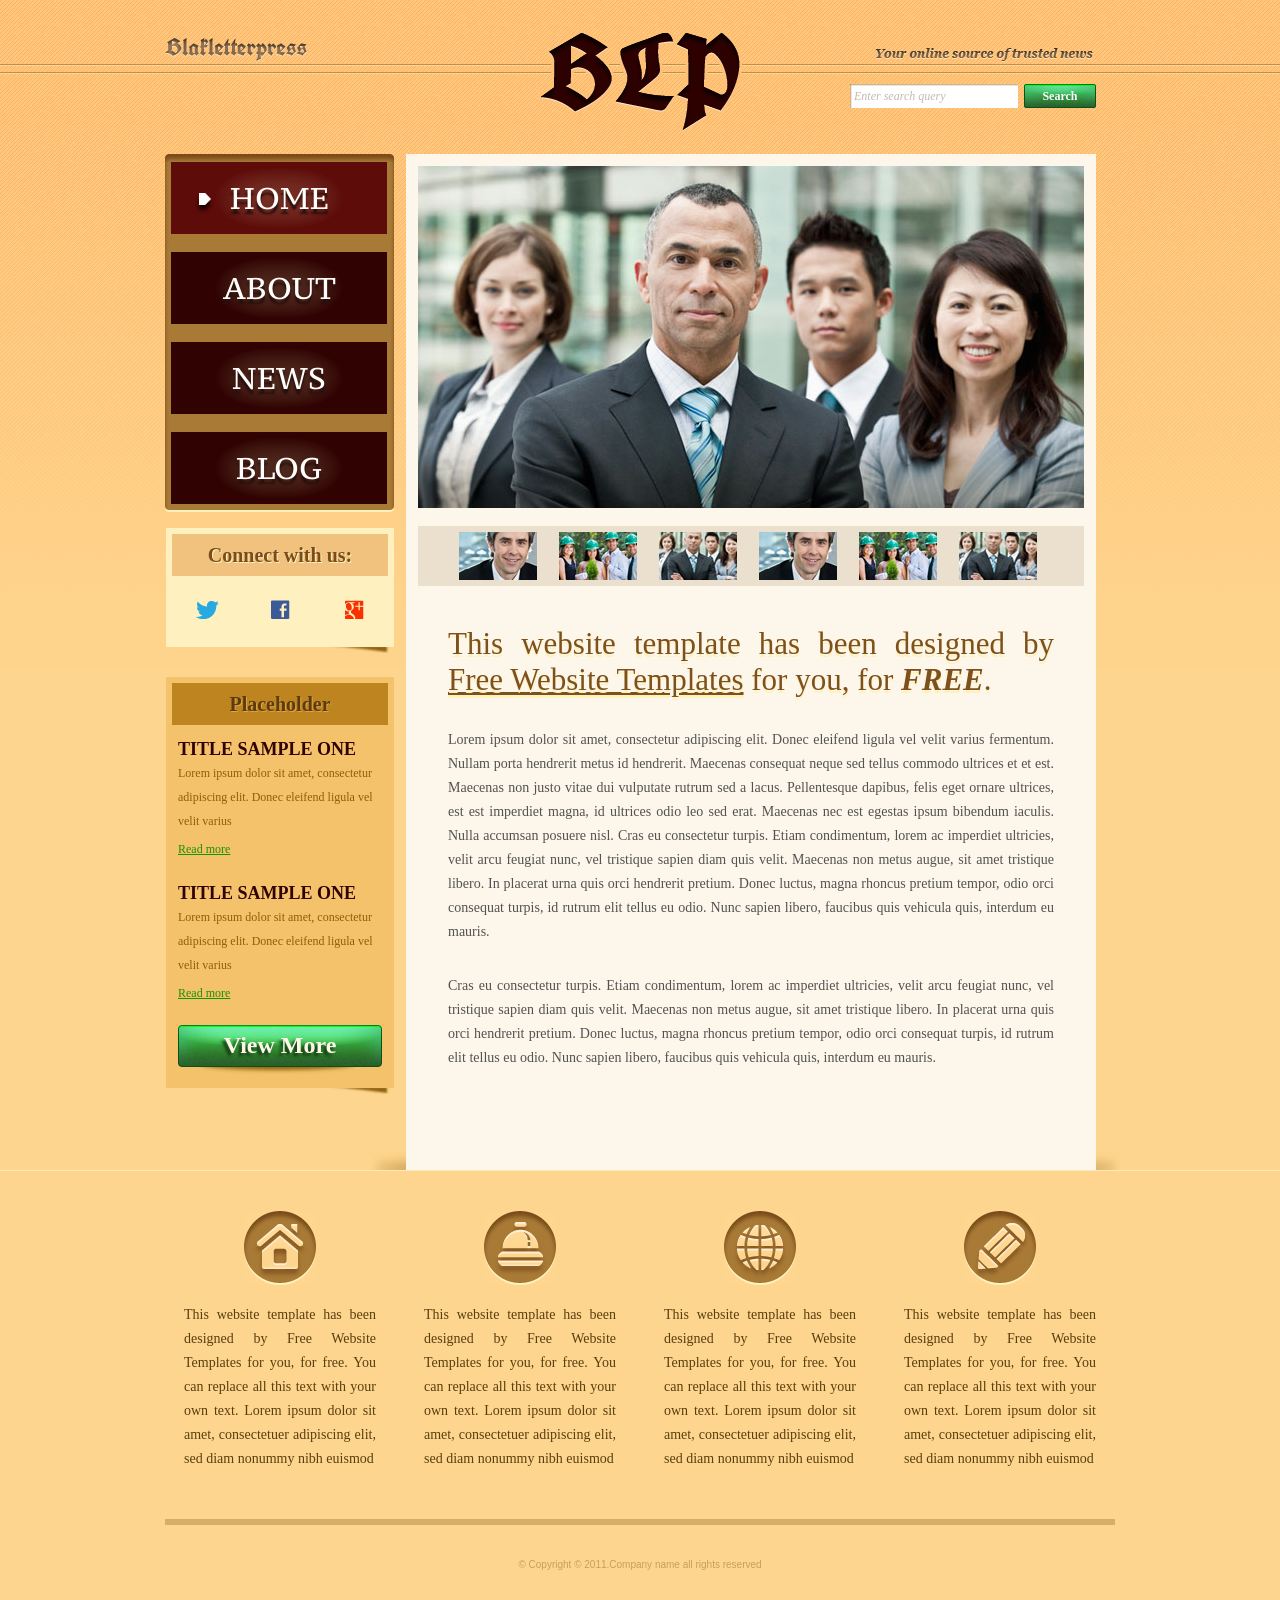
<file: index.html>
<!DOCTYPE html>
<!-- Website template by freewebsitetemplates.com -->
<html>
<head>
	<meta charset="UTF-8">
	<title>Blakletterpress Website Template</title>
	<link rel="stylesheet" href="css/style.css" type="text/css">
</head>
<body>
	<div id="page">
		<div id="header">
			<div id="motto">
				<a href="index.html" class="sitename"><img src="images/blakletterpress.png" height="24" width="142" alt="SiteName"></a>
				<p>
					<img src="images/header-text.png" height="14" width="218" alt="Text">
				</p>
			</div>
			<div id="logo">
				<a href="index.html"><img src="images/logo.png" alt="LOGO"></a>
			</div>
			<div id="searchbar">
				<form action="#" method="post">
					<input type="text" value="Enter search query" class="txtfield" onBlur="javascript:if(this.value==''){this.value=this.defaultValue;}" onFocus="javascript:if(this.value==this.defaultValue){this.value='';}">
					<input type="submit" value="Search" class="btn">
				</form>
			</div>
		</div>
		<div id="contents">
			<div id="main">
				<div id="gallery">
					<div>
						<img src="images/team-large.jpg" alt="Img">
					</div>
					<ul>
						<li>
							<img src="images/smiling.jpg" alt="Img">
						</li>
						<li>
							<img src="images/ecofriends.jpg" alt="Img">
						</li>
						<li>
							<img src="images/team.jpg" alt="Img">
						</li>
						<li>
							<img src="images/smiling.jpg" alt="Img">
						</li>
						<li>
							<img src="images/ecofriends.jpg" alt="Img">
						</li>
						<li>
							<img src="images/team.jpg" alt="Img">
						</li>
					</ul>
				</div>
				<div class="body">
					<h1>This website template has been designed by <a href="http://www.freewebsitetemplates.com/">Free Website Templates</a> for you, for <em>free</em>.</h1>
					<p>
						Lorem ipsum dolor sit amet, consectetur adipiscing elit. Donec eleifend ligula vel velit varius fermentum. Nullam porta hendrerit metus id hendrerit. Maecenas consequat neque sed tellus commodo ultrices et et est. Maecenas non justo vitae dui vulputate rutrum sed a lacus. Pellentesque dapibus, felis eget ornare ultrices, est est imperdiet magna, id ultrices odio leo sed erat. Maecenas nec est egestas ipsum bibendum iaculis. Nulla accumsan posuere nisl. Cras eu consectetur turpis. Etiam condimentum, lorem ac imperdiet ultricies, velit arcu feugiat nunc, vel tristique sapien diam quis velit. Maecenas non metus augue, sit amet tristique libero. In placerat urna quis orci hendrerit pretium. Donec luctus, magna rhoncus pretium tempor, odio orci consequat turpis, id rutrum elit tellus eu odio. Nunc sapien libero, faucibus quis vehicula quis, interdum eu mauris.
					</p>
					<p>
						Cras eu consectetur turpis. Etiam condimentum, lorem ac imperdiet ultricies, velit arcu feugiat nunc, vel tristique sapien diam quis velit. Maecenas non metus augue, sit amet tristique libero. In placerat urna quis orci hendrerit pretium. Donec luctus, magna rhoncus pretium tempor, odio orci consequat turpis, id rutrum elit tellus eu odio. Nunc sapien libero, faucibus quis vehicula quis, interdum eu mauris.
					</p>
				</div>
			</div>
			<div id="sidebar">
				<div id="navigation">
					<div>
						<ul>
							<li class="selected">
								<a href="index.html">Home</a>
							</li>
							<li>
								<a href="about.html">About</a>
							</li>
							<li>
								<a href="news.html">News</a>
							</li>
							<li>
								<a href="blog.html">Blog</a>
							</li>
						</ul>
					</div>
				</div>
				<div class="section">
					<div id="connect">
						<h2>Connect with us:</h2>
						<a href="http://freewebsitetemplates.com/go/twitter/" target="_blank" class="twitter"></a> <a href="http://freewebsitetemplates.com/go/facebook/" target="_blank" class="facebook"></a> <a href="http://freewebsitetemplates.com/go/googleplus/" target="_blank" class="googleplus"></a>
					</div>
				</div>
				<div class="section">
					<div id="posts">
						<h2>Placeholder</h2>
						<ul>
							<li>
								<h3>Title Sample One</h3>
								<p>
									Lorem ipsum dolor sit amet, consectetur adipiscing elit. Donec eleifend ligula vel velit varius
								</p>
								<a href="news.html" class="more">Read more</a>
							</li>
							<li>
								<h3>Title Sample One</h3>
								<p>
									Lorem ipsum dolor sit amet, consectetur adipiscing elit. Donec eleifend ligula vel velit varius
								</p>
								<a href="news.html" class="more">Read more</a>
							</li>
						</ul>
						<a href="news.html" class="btn2">View More</a>
					</div>
				</div>
			</div>
		</div>
		<div id="footer">
			<div>
				<ul id="featured">
					<li>
						<a href="index.html" class="home"></a>
						<p>
							This website template has been designed by Free Website Templates for you, for free. You can replace all this text with your own text. Lorem ipsum dolor sit amet, consectetuer adipiscing elit, sed diam nonummy nibh euismod
						</p>
					</li>
					<li>
						<a href="index.html" class="bell"></a>
						<p>
							This website template has been designed by Free Website Templates for you, for free. You can replace all this text with your own text. Lorem ipsum dolor sit amet, consectetuer adipiscing elit, sed diam nonummy nibh euismod
						</p>
					</li>
					<li>
						<a href="index.html" class="globe"></a>
						<p>
							This website template has been designed by Free Website Templates for you, for free. You can replace all this text with your own text. Lorem ipsum dolor sit amet, consectetuer adipiscing elit, sed diam nonummy nibh euismod
						</p>
					</li>
					<li>
						<a href="index.html" class="pencil"></a>
						<p>
							This website template has been designed by Free Website Templates for you, for free. You can replace all this text with your own text. Lorem ipsum dolor sit amet, consectetuer adipiscing elit, sed diam nonummy nibh euismod
						</p>
					</li>
				</ul>
				<p id="footnote">
					© Copyright © 2011.Company name all rights reserved
				</p>
			</div>
		</div>
	</div>
</body>
</html>
</file>
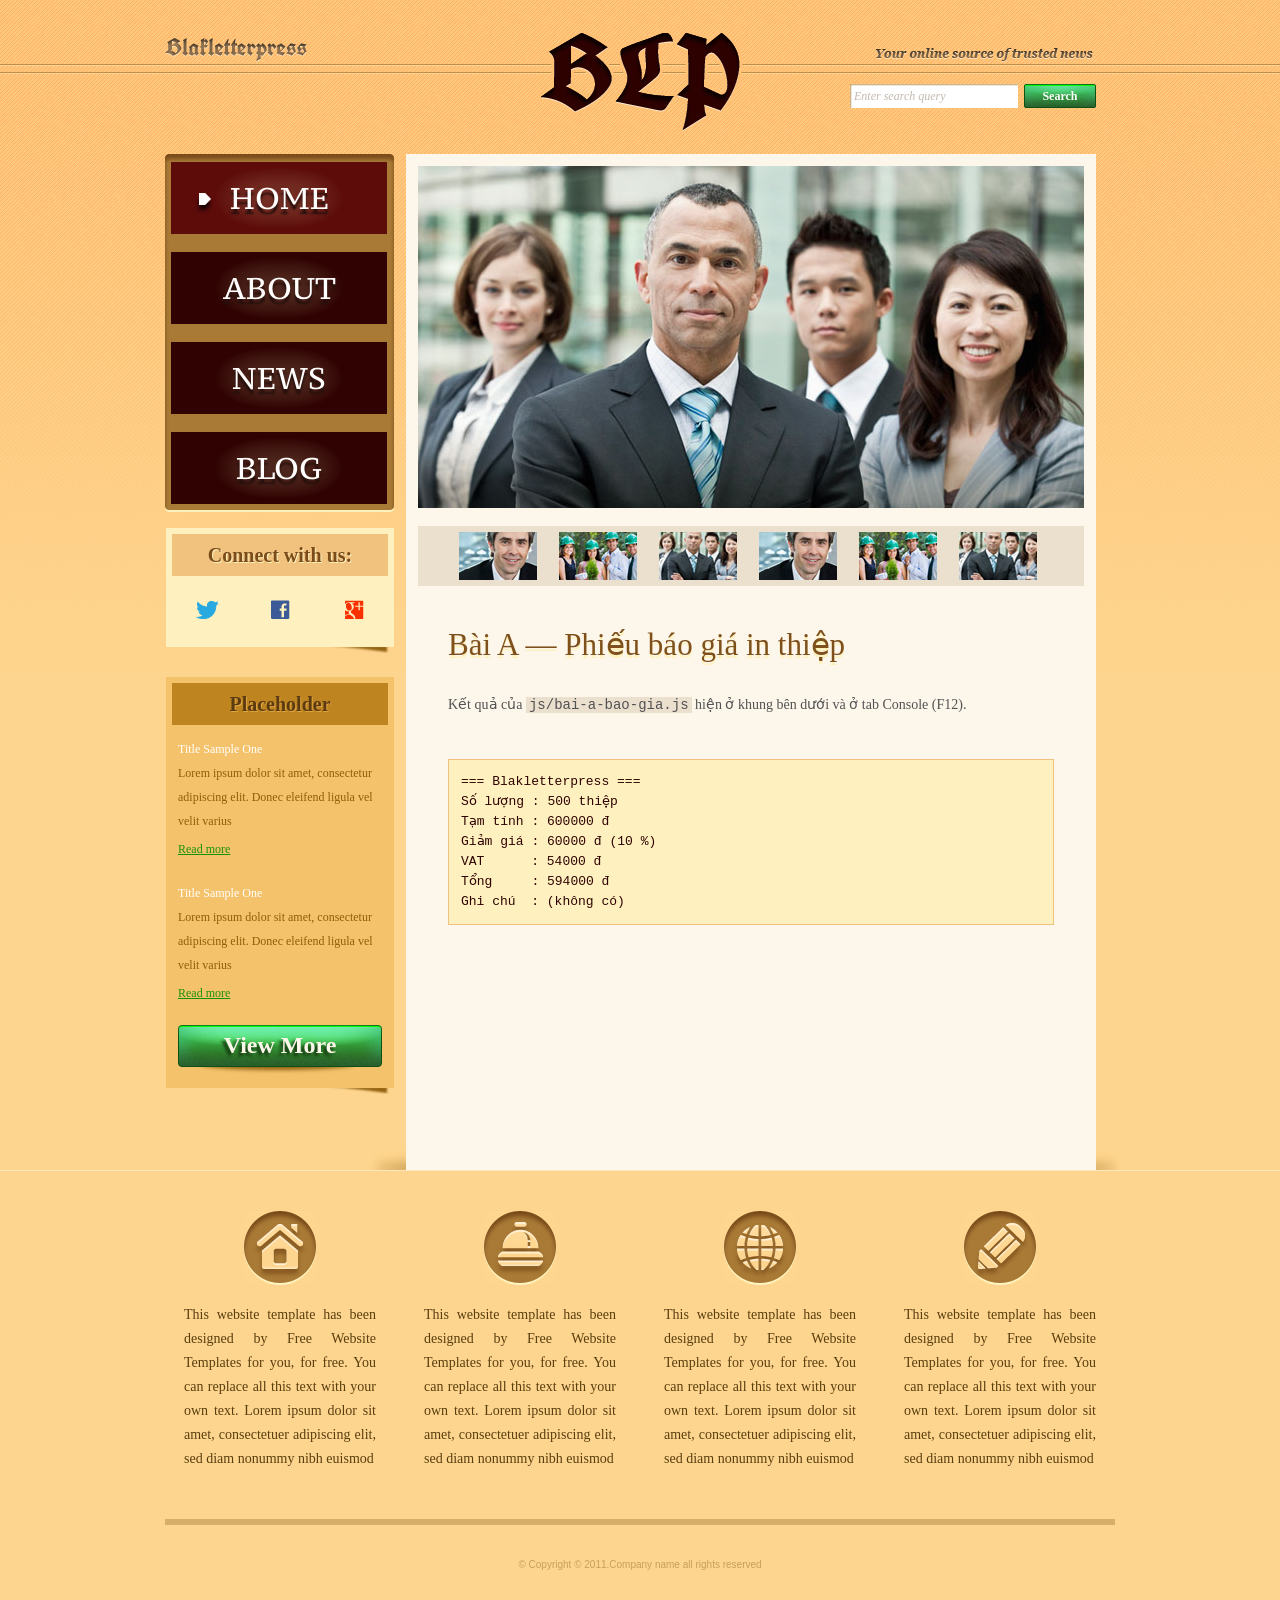
<file: baitapjs/bai1js/index.html>
<!DOCTYPE html>
<!-- Website template by freewebsitetemplates.com -->
<html>
<head>
	<meta charset="UTF-8">
	<title>Bài A – Phiếu báo giá | Blakletterpress</title>
	<link rel="stylesheet" href="css/style.css" type="text/css">
	<link rel="stylesheet" href="css/bai-js.css" type="text/css">
</head>
<body>
	<div id="page">
		<div id="header">
			<div id="motto">
				<a href="index.html" class="sitename"><img src="images/blakletterpress.png" height="24" width="142" alt="SiteName"></a>
				<p>
					<img src="images/header-text.png" height="14" width="218" alt="Text">
				</p>
			</div>
			<div id="logo">
				<a href="index.html"><img src="images/logo.png" alt="LOGO"></a>
			</div>
			<div id="searchbar">
				<form action="#" method="post">
					<input type="text" value="Enter search query" class="txtfield" onBlur="javascript:if(this.value==''){this.value=this.defaultValue;}" onFocus="javascript:if(this.value==this.defaultValue){this.value='';}">
					<input type="submit" value="Search" class="btn">
				</form>
			</div>
		</div>
		<div id="contents">
			<div id="main">
				<div id="gallery">
					<div>
						<img src="images/team-large.jpg" alt="Img">
					</div>
					<ul>
						<li>
							<img src="images/smiling.jpg" alt="Img">
						</li>
						<li>
							<img src="images/ecofriends.jpg" alt="Img">
						</li>
						<li>
							<img src="images/team.jpg" alt="Img">
						</li>
						<li>
							<img src="images/smiling.jpg" alt="Img">
						</li>
						<li>
							<img src="images/ecofriends.jpg" alt="Img">
						</li>
						<li>
							<img src="images/team.jpg" alt="Img">
						</li>
					</ul>
				</div>
				<div class="body">
					<h1>Bài A — Phiếu báo giá in thiệp</h1>
					<p>
						Kết quả của <code>js/bai-a-bao-gia.js</code> hiện ở khung bên dưới và ở tab Console (F12).
					</p>
					<pre id="ket-qua"></pre>
				</div>
			</div>
			<div id="sidebar">
				<div id="navigation">
					<div>
						<ul>
							<li class="selected">
								<a href="index.html">Home</a>
							</li>
							<li>
								<a href="about.html">About</a>
							</li>
							<li>
								<a href="news.html">News</a>
							</li>
							<li>
								<a href="blog.html">Blog</a>
							</li>
						</ul>
					</div>
				</div>
				<div class="section">
					<div id="connect">
						<h2>Connect with us:</h2>
						<a href="http://freewebsitetemplates.com/go/twitter/" target="_blank" class="twitter"></a> <a href="http://freewebsitetemplates.com/go/facebook/" target="_blank" class="facebook"></a> <a href="http://freewebsitetemplates.com/go/googleplus/" target="_blank" class="googleplus"></a>
					</div>
				</div>
				<div class="section">
					<div id="posts">
						<h2>Placeholder</h2>
						<ul>
							<li>
								<h5>Title Sample One</h5>
								<p>
									Lorem ipsum dolor sit amet, consectetur adipiscing elit. Donec eleifend ligula vel velit varius
								</p>
								<a href="news.html" class="more">Read more</a>
							</li>
							<li>
								<h5>Title Sample One</h5>
								<p>
									Lorem ipsum dolor sit amet, consectetur adipiscing elit. Donec eleifend ligula vel velit varius
								</p>
								<a href="news.html" class="more">Read more</a>
							</li>
						</ul>
						<a href="news.html" class="btn2">View More</a>
					</div>
				</div>
			</div>
		</div>
		<div id="footer">
			<div>
				<ul id="featured">
					<li>
						<a href="index.html" class="home"></a>
						<p>
							This website template has been designed by Free Website Templates for you, for free. You can replace all this text with your own text. Lorem ipsum dolor sit amet, consectetuer adipiscing elit, sed diam nonummy nibh euismod
						</p>
					</li>
					<li>
						<a href="index.html" class="bell"></a>
						<p>
							This website template has been designed by Free Website Templates for you, for free. You can replace all this text with your own text. Lorem ipsum dolor sit amet, consectetuer adipiscing elit, sed diam nonummy nibh euismod
						</p>
					</li>
					<li>
						<a href="index.html" class="globe"></a>
						<p>
							This website template has been designed by Free Website Templates for you, for free. You can replace all this text with your own text. Lorem ipsum dolor sit amet, consectetuer adipiscing elit, sed diam nonummy nibh euismod
						</p>
					</li>
					<li>
						<a href="index.html" class="pencil"></a>
						<p>
							This website template has been designed by Free Website Templates for you, for free. You can replace all this text with your own text. Lorem ipsum dolor sit amet, consectetuer adipiscing elit, sed diam nonummy nibh euismod
						</p>
					</li>
				</ul>
				<p id="footnote">
					© Copyright © 2011.Company name all rights reserved
				</p>
			</div>
		</div>
	</div>
	<script src="js/ho-tro.js"></script>
	<script src="js/bai-a-bao-gia.js"></script>
</body>
</html>
</file>
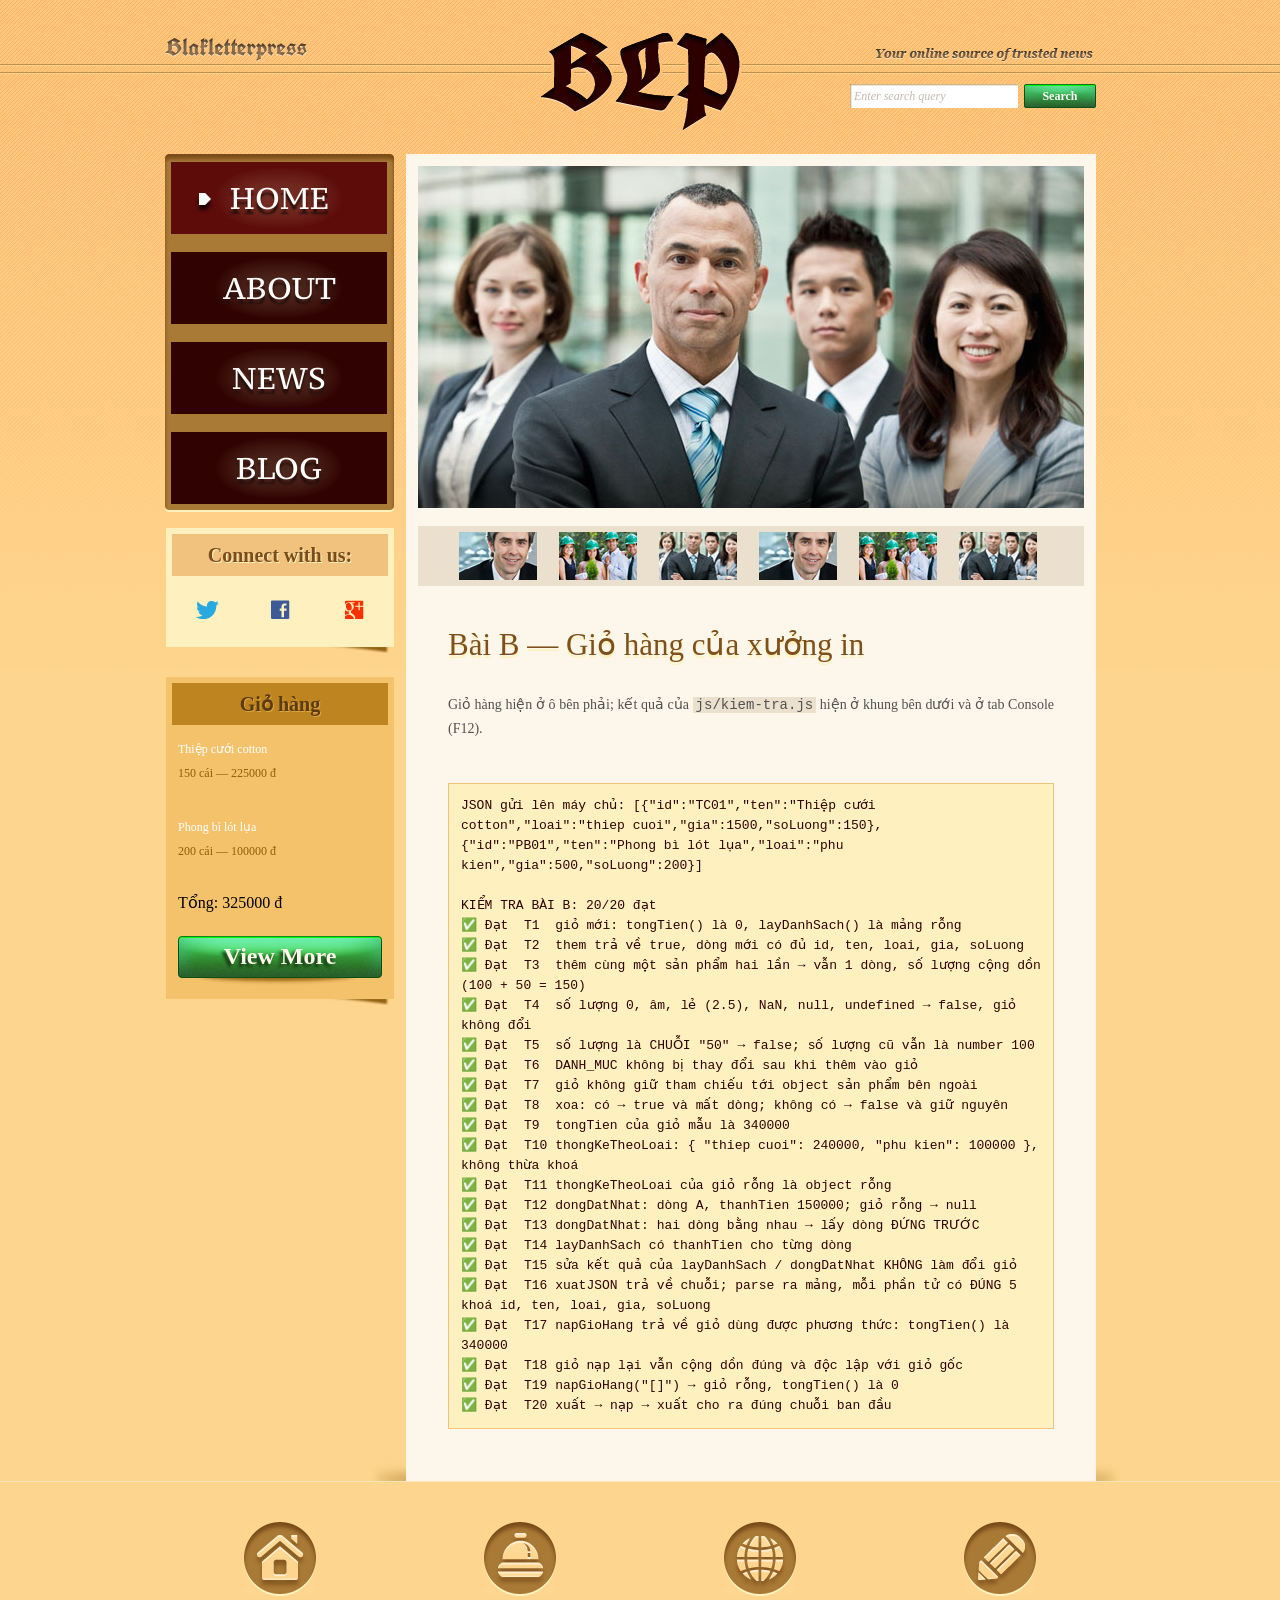
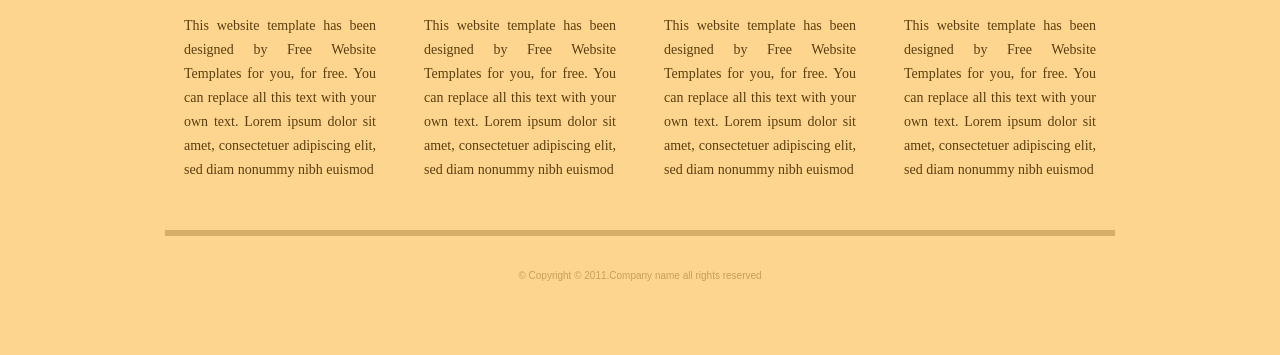
<file: baitapjs/bai2js/index.html>
<!DOCTYPE html>
<!-- Website template by freewebsitetemplates.com -->
<html>
<head>
	<meta charset="UTF-8">
	<title>Bài B – Giỏ hàng | Blakletterpress</title>
	<link rel="stylesheet" href="css/style.css" type="text/css">
	<link rel="stylesheet" href="css/bai-js.css" type="text/css">
</head>
<body>
	<div id="page">
		<div id="header">
			<div id="motto">
				<a href="index.html" class="sitename"><img src="images/blakletterpress.png" height="24" width="142" alt="SiteName"></a>
				<p>
					<img src="images/header-text.png" height="14" width="218" alt="Text">
				</p>
			</div>
			<div id="logo">
				<a href="index.html"><img src="images/logo.png" alt="LOGO"></a>
			</div>
			<div id="searchbar">
				<form action="#" method="post">
					<input type="text" value="Enter search query" class="txtfield" onBlur="javascript:if(this.value==''){this.value=this.defaultValue;}" onFocus="javascript:if(this.value==this.defaultValue){this.value='';}">
					<input type="submit" value="Search" class="btn">
				</form>
			</div>
		</div>
		<div id="contents">
			<div id="main">
				<div id="gallery">
					<div>
						<img src="images/team-large.jpg" alt="Img">
					</div>
					<ul>
						<li>
							<img src="images/smiling.jpg" alt="Img">
						</li>
						<li>
							<img src="images/ecofriends.jpg" alt="Img">
						</li>
						<li>
							<img src="images/team.jpg" alt="Img">
						</li>
						<li>
							<img src="images/smiling.jpg" alt="Img">
						</li>
						<li>
							<img src="images/ecofriends.jpg" alt="Img">
						</li>
						<li>
							<img src="images/team.jpg" alt="Img">
						</li>
					</ul>
				</div>
				<div class="body">
					<h1>Bài B — Giỏ hàng của xưởng in</h1>
					<p>
						Giỏ hàng hiện ở ô bên phải; kết quả của <code>js/kiem-tra.js</code> hiện ở khung bên dưới và ở tab Console (F12).
					</p>
					<pre id="ket-qua"></pre>
				</div>
			</div>
			<div id="sidebar">
				<div id="navigation">
					<div>
						<ul>
							<li class="selected">
								<a href="index.html">Home</a>
							</li>
							<li>
								<a href="about.html">About</a>
							</li>
							<li>
								<a href="news.html">News</a>
							</li>
							<li>
								<a href="blog.html">Blog</a>
							</li>
						</ul>
					</div>
				</div>
				<div class="section">
					<div id="connect">
						<h2>Connect with us:</h2>
						<a href="http://freewebsitetemplates.com/go/twitter/" target="_blank" class="twitter"></a> <a href="http://freewebsitetemplates.com/go/facebook/" target="_blank" class="facebook"></a> <a href="http://freewebsitetemplates.com/go/googleplus/" target="_blank" class="googleplus"></a>
					</div>
				</div>
				<div class="section">
					<div id="posts">
						<h2>Giỏ hàng</h2>
						<ul id="gio-hang">
							<li>
								<h5>Title Sample One</h5>
								<p>
									Lorem ipsum dolor sit amet, consectetur adipiscing elit. Donec eleifend ligula vel velit varius
								</p>
								<a href="news.html" class="more">Read more</a>
							</li>
							<li>
								<h5>Title Sample One</h5>
								<p>
									Lorem ipsum dolor sit amet, consectetur adipiscing elit. Donec eleifend ligula vel velit varius
								</p>
								<a href="news.html" class="more">Read more</a>
							</li>
						</ul>
						<a href="news.html" class="btn2">View More</a>
					</div>
				</div>
			</div>
		</div>
		<div id="footer">
			<div>
				<ul id="featured">
					<li>
						<a href="index.html" class="home"></a>
						<p>
							This website template has been designed by Free Website Templates for you, for free. You can replace all this text with your own text. Lorem ipsum dolor sit amet, consectetuer adipiscing elit, sed diam nonummy nibh euismod
						</p>
					</li>
					<li>
						<a href="index.html" class="bell"></a>
						<p>
							This website template has been designed by Free Website Templates for you, for free. You can replace all this text with your own text. Lorem ipsum dolor sit amet, consectetuer adipiscing elit, sed diam nonummy nibh euismod
						</p>
					</li>
					<li>
						<a href="index.html" class="globe"></a>
						<p>
							This website template has been designed by Free Website Templates for you, for free. You can replace all this text with your own text. Lorem ipsum dolor sit amet, consectetuer adipiscing elit, sed diam nonummy nibh euismod
						</p>
					</li>
					<li>
						<a href="index.html" class="pencil"></a>
						<p>
							This website template has been designed by Free Website Templates for you, for free. You can replace all this text with your own text. Lorem ipsum dolor sit amet, consectetuer adipiscing elit, sed diam nonummy nibh euismod
						</p>
					</li>
				</ul>
				<p id="footnote">
					© Copyright © 2011.Company name all rights reserved
				</p>
			</div>
		</div>
	</div>
	<script src="js/ho-tro.js"></script>
	<script src="js/bai-b-gio-hang.js"></script>
	<script src="js/kiem-tra.js"></script>
</body>
</html>
</file>
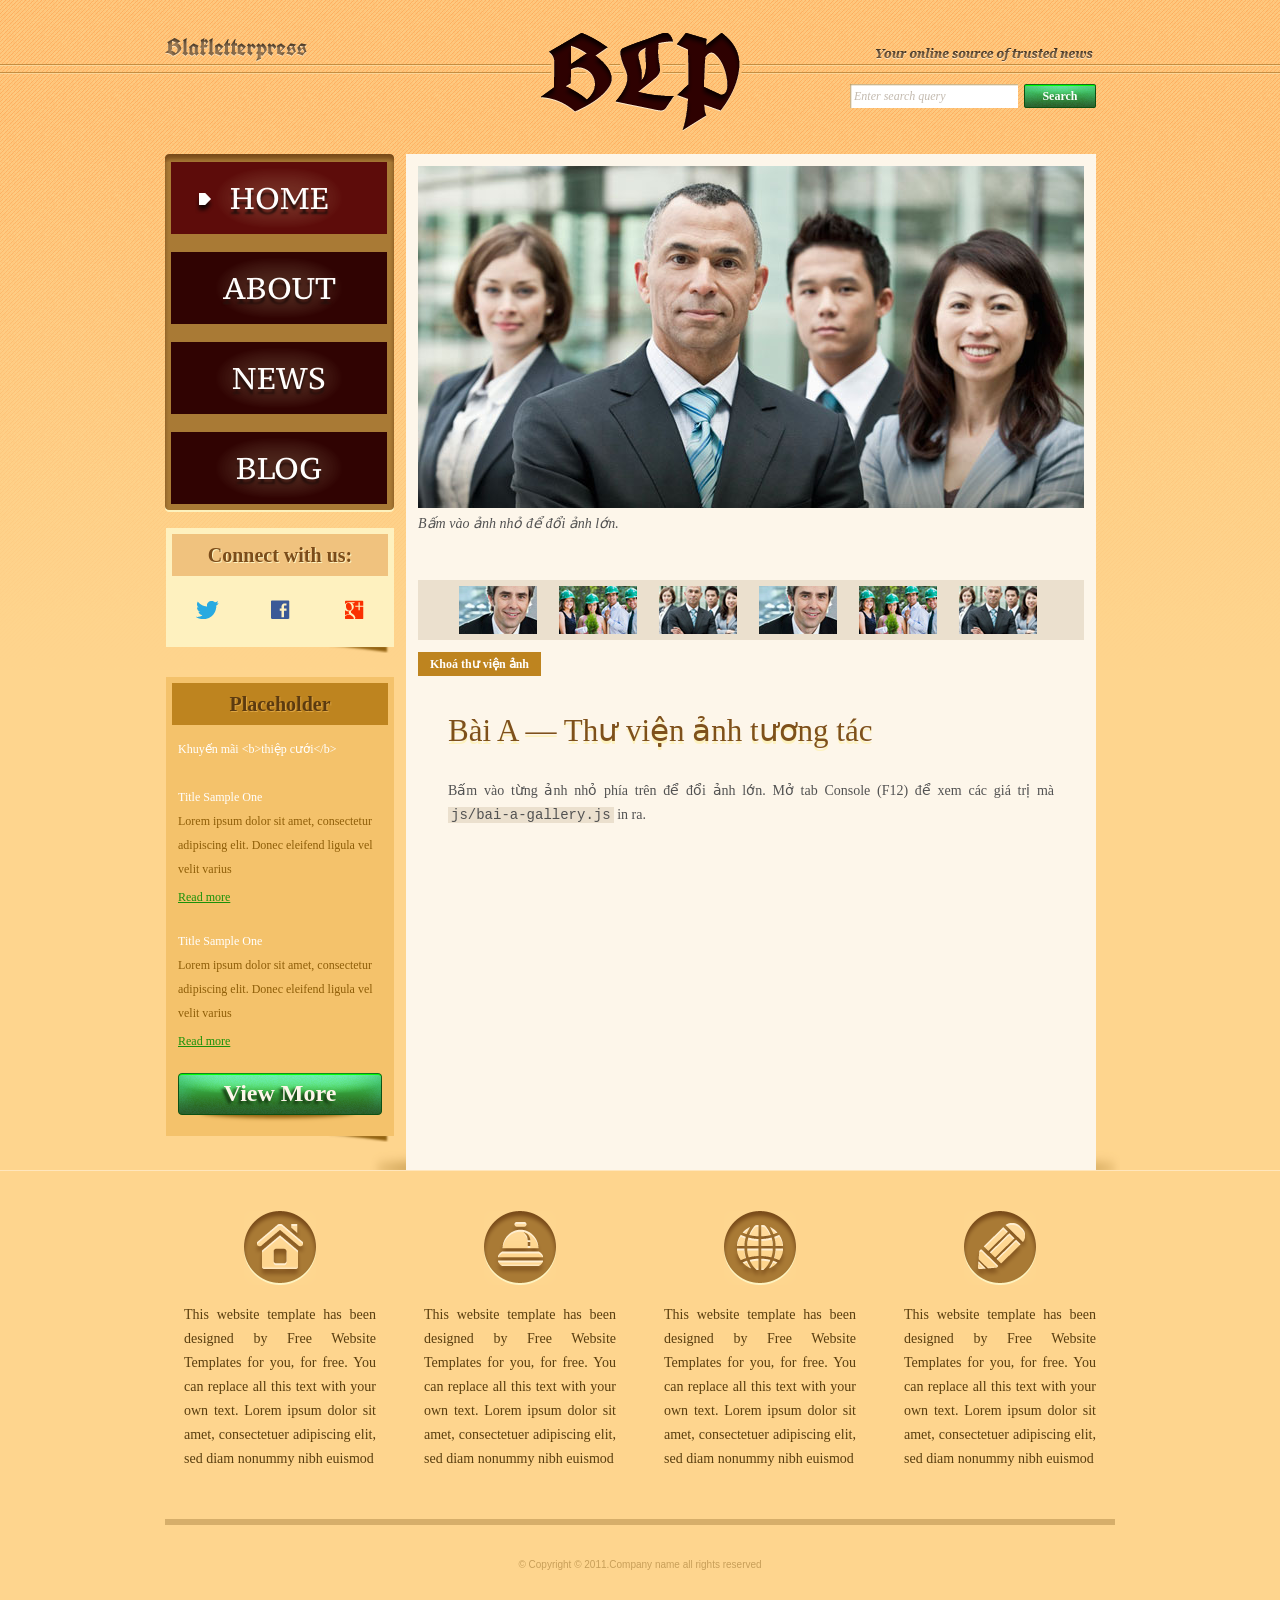
<file: baitapjs/bai3js/index.html>
<!DOCTYPE html>
<!-- Website template by freewebsitetemplates.com -->
<html>
<head>
	<meta charset="UTF-8">
	<title>Bài A – Thư viện ảnh | Blakletterpress</title>
	<link rel="stylesheet" href="css/style.css" type="text/css">
	<link rel="stylesheet" href="css/bai-js.css" type="text/css">
</head>
<body>
	<div id="page">
		<div id="header">
			<div id="motto">
				<a href="index.html" class="sitename"><img src="images/blakletterpress.png" height="24" width="142" alt="SiteName"></a>
				<p>
					<img src="images/header-text.png" height="14" width="218" alt="Text">
				</p>
			</div>
			<div id="logo">
				<a href="index.html"><img src="images/logo.png" alt="LOGO"></a>
			</div>
			<div id="searchbar">
				<form action="#" method="post">
					<input type="text" id="o-tim-kiem" value="Enter search query" class="txtfield">
					<input type="submit" value="Search" class="btn">
				</form>
			</div>
		</div>
		<div id="contents">
			<div id="main">
				<div id="gallery">
					<div>
						<img src="images/team-large.jpg" alt="Img">
					</div>
					<ul>
						<li>
							<img src="images/smiling.jpg" alt="meeting">
						</li>
						<li>
							<img src="images/ecofriends.jpg" alt="team-large">
						</li>
						<li>
							<img src="images/team.jpg" alt="team-large">
						</li>
						<li>
							<img src="images/smiling.jpg" alt="meeting">
						</li>
						<li>
							<img src="images/ecofriends.jpg" alt="team-large">
						</li>
						<li>
							<img src="images/team.jpg" alt="team-large">
						</li>
					</ul>
					<button type="button" id="nut-khoa">Khoá thư viện ảnh</button>
				</div>
				<div class="body">
					<h1>Bài A — Thư viện ảnh tương tác</h1>
					<p>
						Bấm vào từng ảnh nhỏ phía trên để đổi ảnh lớn. Mở tab Console (F12) để xem các giá trị mà <code>js/bai-a-gallery.js</code> in ra.
					</p>
				</div>
			</div>
			<div id="sidebar">
				<div id="navigation">
					<div>
						<ul>
							<li class="selected">
								<a href="index.html">Home</a>
							</li>
							<li>
								<a href="about.html">About</a>
							</li>
							<li>
								<a href="news.html">News</a>
							</li>
							<li>
								<a href="blog.html">Blog</a>
							</li>
						</ul>
					</div>
				</div>
				<div class="section">
					<div id="connect">
						<h2>Connect with us:</h2>
						<a href="http://freewebsitetemplates.com/go/twitter/" target="_blank" class="twitter"></a> <a href="http://freewebsitetemplates.com/go/facebook/" target="_blank" class="facebook"></a> <a href="http://freewebsitetemplates.com/go/googleplus/" target="_blank" class="googleplus"></a>
					</div>
				</div>
				<div class="section">
					<div id="posts">
						<h2>Placeholder</h2>
						<ul>
							<li>
								<h5>Title Sample One</h5>
								<p>
									Lorem ipsum dolor sit amet, consectetur adipiscing elit. Donec eleifend ligula vel velit varius
								</p>
								<a href="news.html" class="more">Read more</a>
							</li>
							<li>
								<h5>Title Sample One</h5>
								<p>
									Lorem ipsum dolor sit amet, consectetur adipiscing elit. Donec eleifend ligula vel velit varius
								</p>
								<a href="news.html" class="more">Read more</a>
							</li>
						</ul>
						<a href="news.html" class="btn2">View More</a>
					</div>
				</div>
			</div>
		</div>
		<div id="footer">
			<div>
				<ul id="featured">
					<li>
						<a href="index.html" class="home"></a>
						<p>
							This website template has been designed by Free Website Templates for you, for free. You can replace all this text with your own text. Lorem ipsum dolor sit amet, consectetuer adipiscing elit, sed diam nonummy nibh euismod
						</p>
					</li>
					<li>
						<a href="index.html" class="bell"></a>
						<p>
							This website template has been designed by Free Website Templates for you, for free. You can replace all this text with your own text. Lorem ipsum dolor sit amet, consectetuer adipiscing elit, sed diam nonummy nibh euismod
						</p>
					</li>
					<li>
						<a href="index.html" class="globe"></a>
						<p>
							This website template has been designed by Free Website Templates for you, for free. You can replace all this text with your own text. Lorem ipsum dolor sit amet, consectetuer adipiscing elit, sed diam nonummy nibh euismod
						</p>
					</li>
					<li>
						<a href="index.html" class="pencil"></a>
						<p>
							This website template has been designed by Free Website Templates for you, for free. You can replace all this text with your own text. Lorem ipsum dolor sit amet, consectetuer adipiscing elit, sed diam nonummy nibh euismod
						</p>
					</li>
				</ul>
				<p id="footnote">
					© Copyright © 2011.Company name all rights reserved
				</p>
			</div>
		</div>
	</div>
	<script src="js/bai-a-gallery.js"></script>
</body>
</html>
</file>
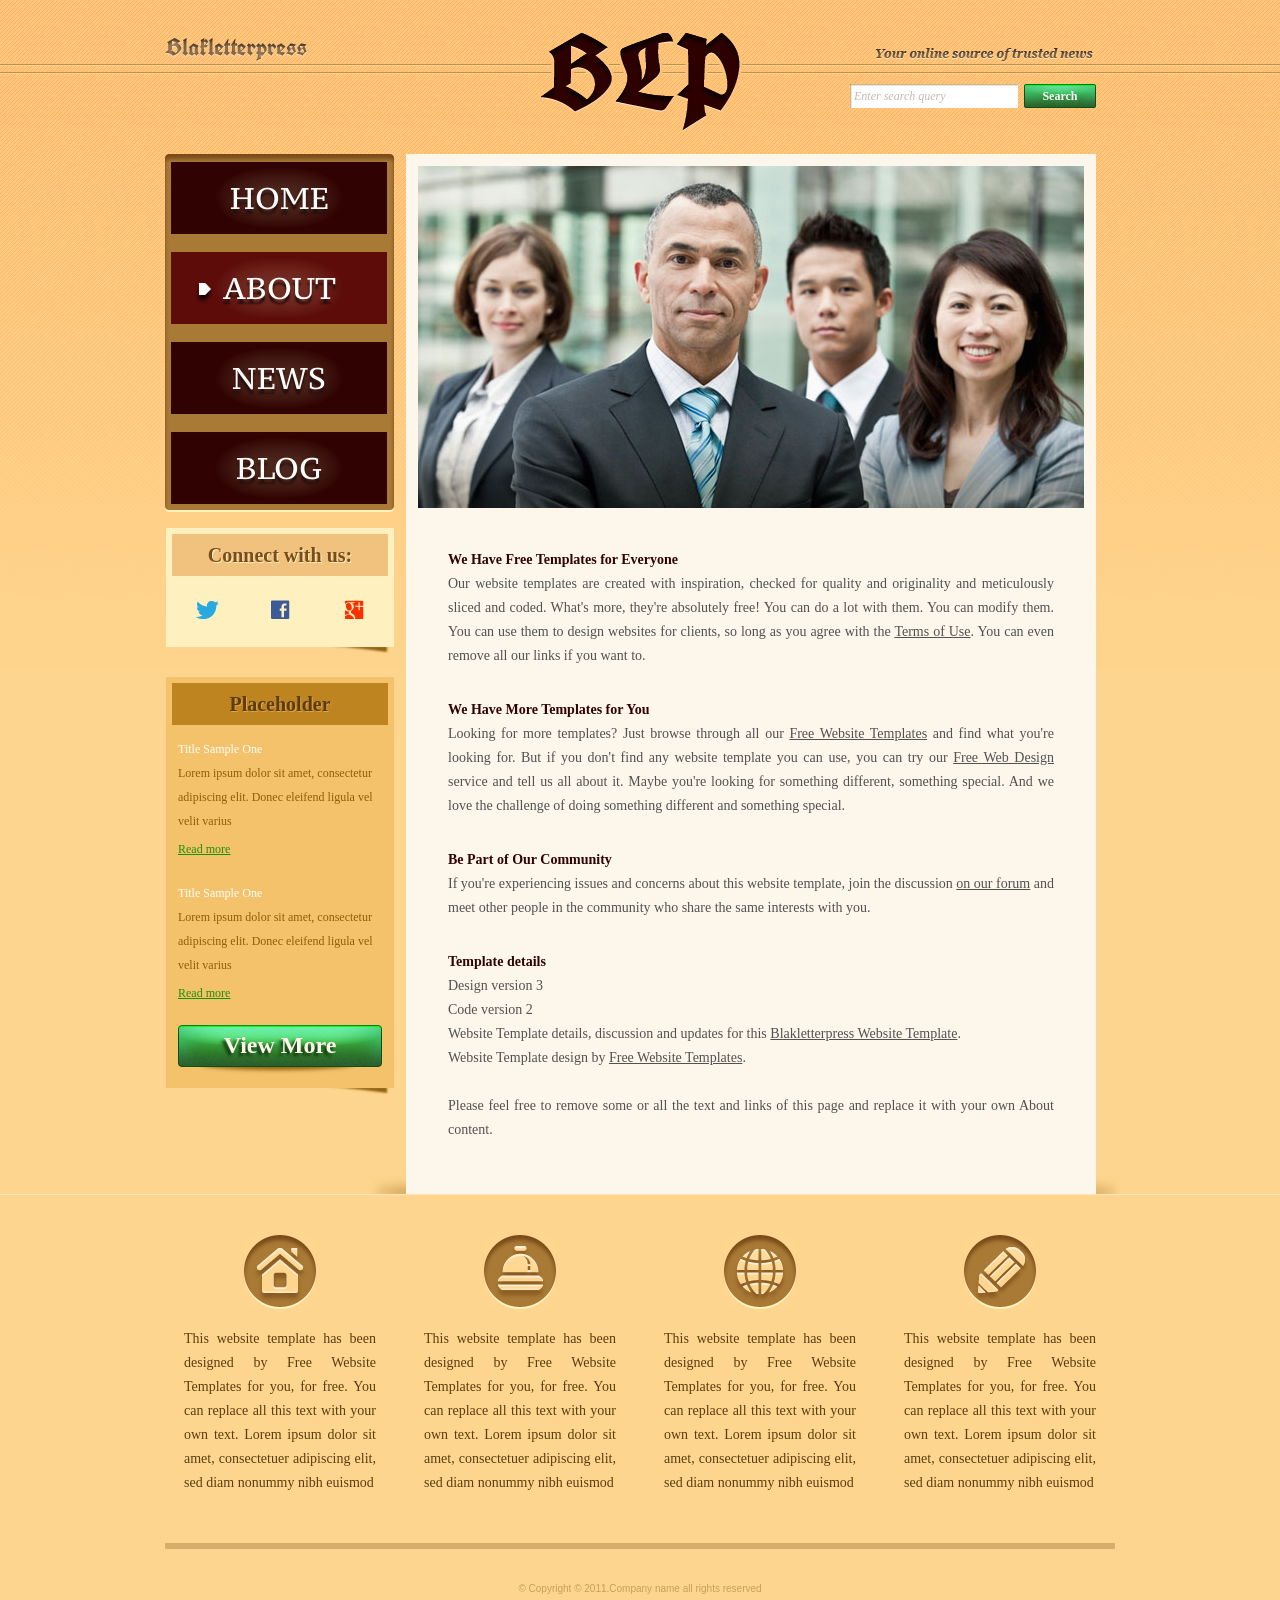
<file: about.html>
<!DOCTYPE html>
<!-- Website template by freewebsitetemplates.com -->
<html>
<head>
	<meta charset="UTF-8">
	<title>About - Blakletterpress Website Template</title>
	<link rel="stylesheet" href="css/style.css" type="text/css">
</head>
<body>
	<div id="page">
		<div id="header">
			<div id="motto">
				<a href="index.html" class="sitename"><img src="images/blakletterpress.png" height="24" width="142" alt="SiteName"></a>
				<p>
					<img src="images/header-text.png" height="14" width="218" alt="Text">
				</p>
			</div>
			<div id="logo">
				<a href="index.html"><img src="images/logo.png" alt="LOGO"></a>
			</div>
			<div id="searchbar">
				<form action="#" method="post">
					<input type="text" value="Enter search query" class="txtfield" onBlur="javascript:if(this.value==''){this.value=this.defaultValue;}" onFocus="javascript:if(this.value==this.defaultValue){this.value='';}">
					<input type="submit" value="Search" class="btn">
				</form>
			</div>
		</div>
		<div id="contents">
			<div id="main">
				<div id="gallery">
					<div>
						<img src="images/team-large.jpg" alt="Img">
					</div>
				</div>
				<div id="about" class="body">
					<h4>We Have Free Templates for Everyone</h4>
					<p>
						Our website templates are created with inspiration, checked for quality and originality and meticulously sliced and coded. What's more, they're absolutely free! You can do a lot with them. You can modify them. You can use them to design websites for clients, so long as you agree with the <a href="http://www.freewebsitetemplates.com/about/terms/">Terms of Use</a>. You can even remove all our links if you want to.
					</p>
					<h4>We Have More Templates for You</h4>
					<p>
						Looking for more templates? Just browse through all our <a href="http://www.freewebsitetemplates.com/">Free Website Templates</a> and find what you're looking for. But if you don't find any website template you can use, you can try our <a href="http://www.freewebsitetemplates.com/freewebdesign/">Free Web Design</a> service and tell us all about it. Maybe you're looking for something different, something special. And we love the challenge of doing something different and something special.
					</p>
					<h4>Be Part of Our Community</h4>
					<p>
						If you're experiencing issues and concerns about this website template, join the discussion <a href="http://www.freewebsitetemplates.com/forums/">on our forum</a> and meet other people in the community who share the same interests with you.
					</p>
					<h4>Template details</h4>
					<p>
						Design version 3<br> Code version 2<br> Website Template details, discussion and updates for this <a href="http://www.freewebsitetemplates.com/forums/f18/">Blakletterpress Website Template</a>.<br> Website Template design by <a href="http://www.freewebsitetemplates.com/">Free Website Templates</a>.<br><br> Please feel free to remove some or all the text and links of this page and replace it with your own About content.
					</p>
				</div>
			</div>
			<div id="sidebar">
				<div id="navigation">
					<div>
						<ul>
							<li>
								<a href="index.html">Home</a>
							</li>
							<li class="selected">
								<a href="about.html">About</a>
							</li>
							<li>
								<a href="news.html">News</a>
							</li>
							<li>
								<a href="blog.html">Blog</a>
							</li>
						</ul>
					</div>
				</div>
				<div class="section">
					<div id="connect">
						<h2>Connect with us:</h2>
						<a href="http://freewebsitetemplates.com/go/twitter/" target="_blank" class="twitter"></a> <a href="http://freewebsitetemplates.com/go/facebook/" target="_blank" class="facebook"></a> <a href="http://freewebsitetemplates.com/go/googleplus/" target="_blank" class="googleplus"></a>
					</div>
				</div>
				<div class="section">
					<div id="posts">
						<h2>Placeholder</h2>
						<ul>
							<li>
								<h5>Title Sample One</h5>
								<p>
									Lorem ipsum dolor sit amet, consectetur adipiscing elit. Donec eleifend ligula vel velit varius
								</p>
								<a href="news.html" class="more">Read more</a>
							</li>
							<li>
								<h5>Title Sample One</h5>
								<p>
									Lorem ipsum dolor sit amet, consectetur adipiscing elit. Donec eleifend ligula vel velit varius
								</p>
								<a href="news.html" class="more">Read more</a>
							</li>
						</ul>
						<a href="news.html" class="btn2">View More</a>
					</div>
				</div>
			</div>
		</div>
		<div id="footer">
			<div>
				<ul id="featured">
					<li>
						<a href="index.html" class="home"></a>
						<p>
							This website template has been designed by Free Website Templates for you, for free. You can replace all this text with your own text. Lorem ipsum dolor sit amet, consectetuer adipiscing elit, sed diam nonummy nibh euismod
						</p>
					</li>
					<li>
						<a href="index.html" class="bell"></a>
						<p>
							This website template has been designed by Free Website Templates for you, for free. You can replace all this text with your own text. Lorem ipsum dolor sit amet, consectetuer adipiscing elit, sed diam nonummy nibh euismod
						</p>
					</li>
					<li>
						<a href="index.html" class="globe"></a>
						<p>
							This website template has been designed by Free Website Templates for you, for free. You can replace all this text with your own text. Lorem ipsum dolor sit amet, consectetuer adipiscing elit, sed diam nonummy nibh euismod
						</p>
					</li>
					<li>
						<a href="index.html" class="pencil"></a>
						<p>
							This website template has been designed by Free Website Templates for you, for free. You can replace all this text with your own text. Lorem ipsum dolor sit amet, consectetuer adipiscing elit, sed diam nonummy nibh euismod
						</p>
					</li>
					</li>
				</ul>
				<p id="footnote">
					© Copyright © 2011.Company name all rights reserved
				</p>
			</div>
		</div>
	</div>
</body>
</html>
</file>
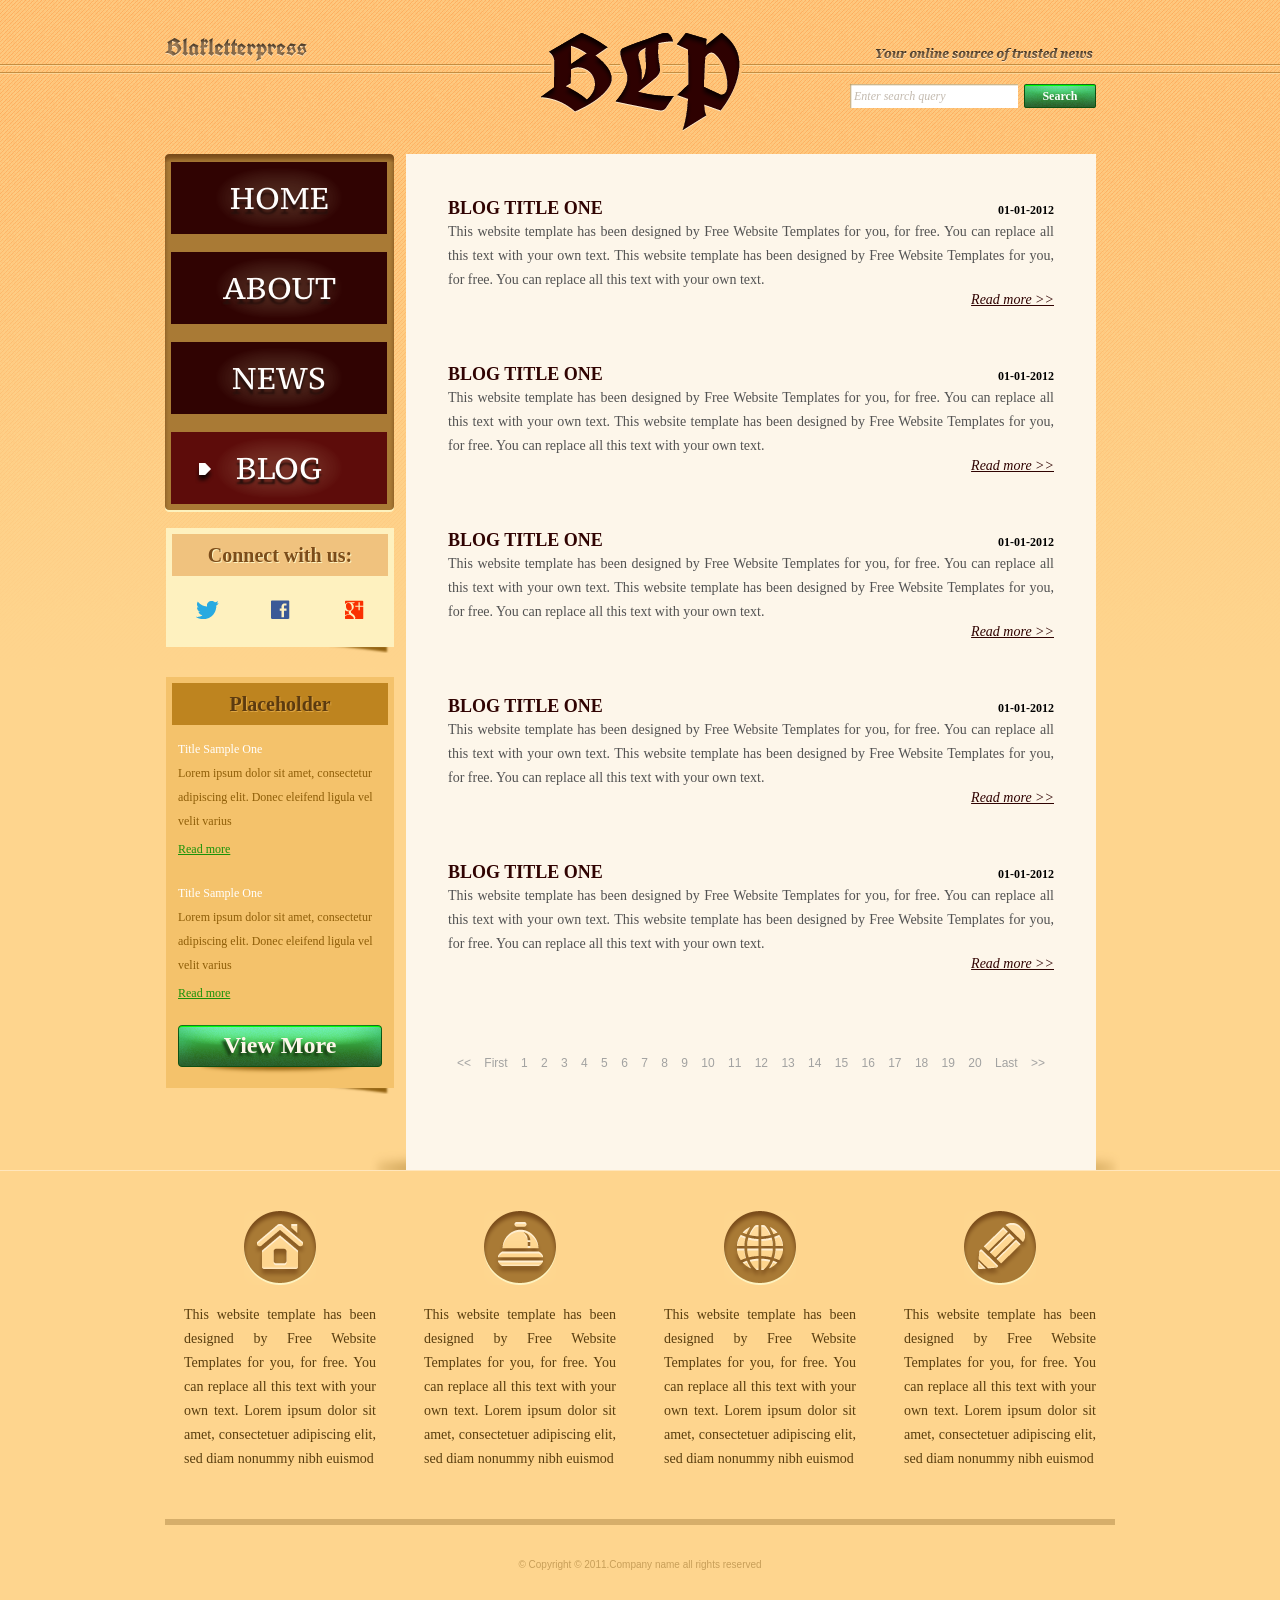
<file: blog.html>
<!DOCTYPE html>
<!-- Website template by freewebsitetemplates.com -->
<html>
<head>
	<meta charset="UTF-8">
	<title>Blog - Blakletterpress Website Template</title>
	<link rel="stylesheet" href="css/style.css" type="text/css">
</head>
<body>
	<div id="page">
		<div id="header">
			<div id="motto">
				<a href="index.html" class="sitename"><img src="images/blakletterpress.png" height="24" width="142" alt="SiteName"></a>
				<p>
					<img src="images/header-text.png" height="14" width="218" alt="Text">
				</p>
			</div>
			<div id="logo">
				<a href="index.html"><img src="images/logo.png" alt="LOGO"></a>
			</div>
			<div id="searchbar">
				<form action="#" method="post">
					<input type="text" value="Enter search query" class="txtfield" onBlur="javascript:if(this.value==''){this.value=this.defaultValue;}" onFocus="javascript:if(this.value==this.defaultValue){this.value='';}">
					<input type="submit" value="Search" class="btn">
				</form>
			</div>
		</div>
		<div id="contents">
			<div id="main">
				<div class="body">
					<ul id="list">
						<li>
							<span class="time">01-01-2012</span>
							<h3>BLOG TITLE ONE</h3>
							<p>
								This website template has been designed by Free Website Templates for you, for free. You can replace all this text with your own text. This website template has been designed by Free Website Templates for you, for free. You can replace all this text with your own text.
							</p>
							<a href="blog.html" class="more">Read more >></a>
						</li>
						<li>
							<span class="time">01-01-2012</span>
							<h3>BLOG TITLE ONE</h3>
							<p>
								This website template has been designed by Free Website Templates for you, for free. You can replace all this text with your own text. This website template has been designed by Free Website Templates for you, for free. You can replace all this text with your own text.
							</p>
							<a href="blog.html" class="more">Read more >></a>
						</li>
						<li>
							<span class="time">01-01-2012</span>
							<h3>BLOG TITLE ONE</h3>
							<p>
								This website template has been designed by Free Website Templates for you, for free. You can replace all this text with your own text. This website template has been designed by Free Website Templates for you, for free. You can replace all this text with your own text.
							</p>
							<a href="blog.html" class="more">Read more >></a>
						</li>
						<li>
							<span class="time">01-01-2012</span>
							<h3>BLOG TITLE ONE</h3>
							<p>
								This website template has been designed by Free Website Templates for you, for free. You can replace all this text with your own text. This website template has been designed by Free Website Templates for you, for free. You can replace all this text with your own text.
							</p>
							<a href="blog.html" class="more">Read more >></a>
						</li>
						<li>
							<span class="time">01-01-2012</span>
							<h3>BLOG TITLE ONE</h3>
							<p>
								This website template has been designed by Free Website Templates for you, for free. You can replace all this text with your own text. This website template has been designed by Free Website Templates for you, for free. You can replace all this text with your own text.
							</p>
							<a href="blog.html" class="more">Read more >></a>
						</li>
					</ul>
					<div id="pagination">
						<a href="blog.html">&lt;&lt;</a> <a href="blog.html">First</a> <a href="blog.html">1</a> <a href="blog.html">2</a> <a href="blog.html">3</a> <a href="blog.html">4</a> <a href="blog.html">5</a> <a href="blog.html">6</a> <a href="blog.html">7</a> <a href="blog.html">8</a> <a href="blog.html">9</a> <a href="blog.html">10</a> <a href="blog.html">11</a> <a href="blog.html">12</a> <a href="blog.html">13</a> <a href="blog.html">14</a> <a href="blog.html">15</a> <a href="blog.html">16</a> <a href="blog.html">17</a> <a href="blog.html">18</a> <a href="blog.html">19</a> <a href="blog.html">20</a> <a href="blog.html">Last</a> <a href="blog.html">&gt;&gt;</a>
					</div>
				</div>
			</div>
			<div id="sidebar">
				<div id="navigation">
					<div>
						<ul>
							<li>
								<a href="index.html">Home</a>
							</li>
							<li>
								<a href="about.html">About</a>
							</li>
							<li>
								<a href="news.html">News</a>
							</li>
							<li class="selected">
								<a href="blog.html">Blog</a>
							</li>
						</ul>
					</div>
				</div>
				<div class="section">
					<div id="connect">
						<h2>Connect with us:</h2>
						<a href="http://freewebsitetemplates.com/go/twitter/" target="_blank" class="twitter"></a> <a href="http://freewebsitetemplates.com/go/facebook/" target="_blank" class="facebook"></a> <a href="http://freewebsitetemplates.com/go/googleplus/" target="_blank" class="googleplus"></a>
					</div>
				</div>
				<div class="section">
					<div id="posts">
						<h2>Placeholder</h2>
						<ul>
							<li>
								<h5>Title Sample One</h5>
								<p>
									Lorem ipsum dolor sit amet, consectetur adipiscing elit. Donec eleifend ligula vel velit varius
								</p>
								<a href="news.html" class="more">Read more</a>
							</li>
							<li>
								<h5>Title Sample One</h5>
								<p>
									Lorem ipsum dolor sit amet, consectetur adipiscing elit. Donec eleifend ligula vel velit varius
								</p>
								<a href="news.html" class="more">Read more</a>
							</li>
						</ul>
						<a href="news.html" class="btn2">View More</a>
					</div>
				</div>
			</div>
		</div>
		<div id="footer">
			<div>
				<ul id="featured">
					<li>
						<a href="index.html" class="home"></a>
						<p>
							This website template has been designed by Free Website Templates for you, for free. You can replace all this text with your own text. Lorem ipsum dolor sit amet, consectetuer adipiscing elit, sed diam nonummy nibh euismod
						</p>
					</li>
					<li>
						<a href="index.html" class="bell"></a>
						<p>
							This website template has been designed by Free Website Templates for you, for free. You can replace all this text with your own text. Lorem ipsum dolor sit amet, consectetuer adipiscing elit, sed diam nonummy nibh euismod
						</p>
					</li>
					<li>
						<a href="index.html" class="globe"></a>
						<p>
							This website template has been designed by Free Website Templates for you, for free. You can replace all this text with your own text. Lorem ipsum dolor sit amet, consectetuer adipiscing elit, sed diam nonummy nibh euismod
						</p>
					</li>
					<li>
						<a href="index.html" class="pencil"></a>
						<p>
							This website template has been designed by Free Website Templates for you, for free. You can replace all this text with your own text. Lorem ipsum dolor sit amet, consectetuer adipiscing elit, sed diam nonummy nibh euismod
						</p>
					</li>
				</ul>
				<p id="footnote">
					© Copyright © 2011.Company name all rights reserved
				</p>
			</div>
		</div>
	</div>
</body>
</html>
</file>
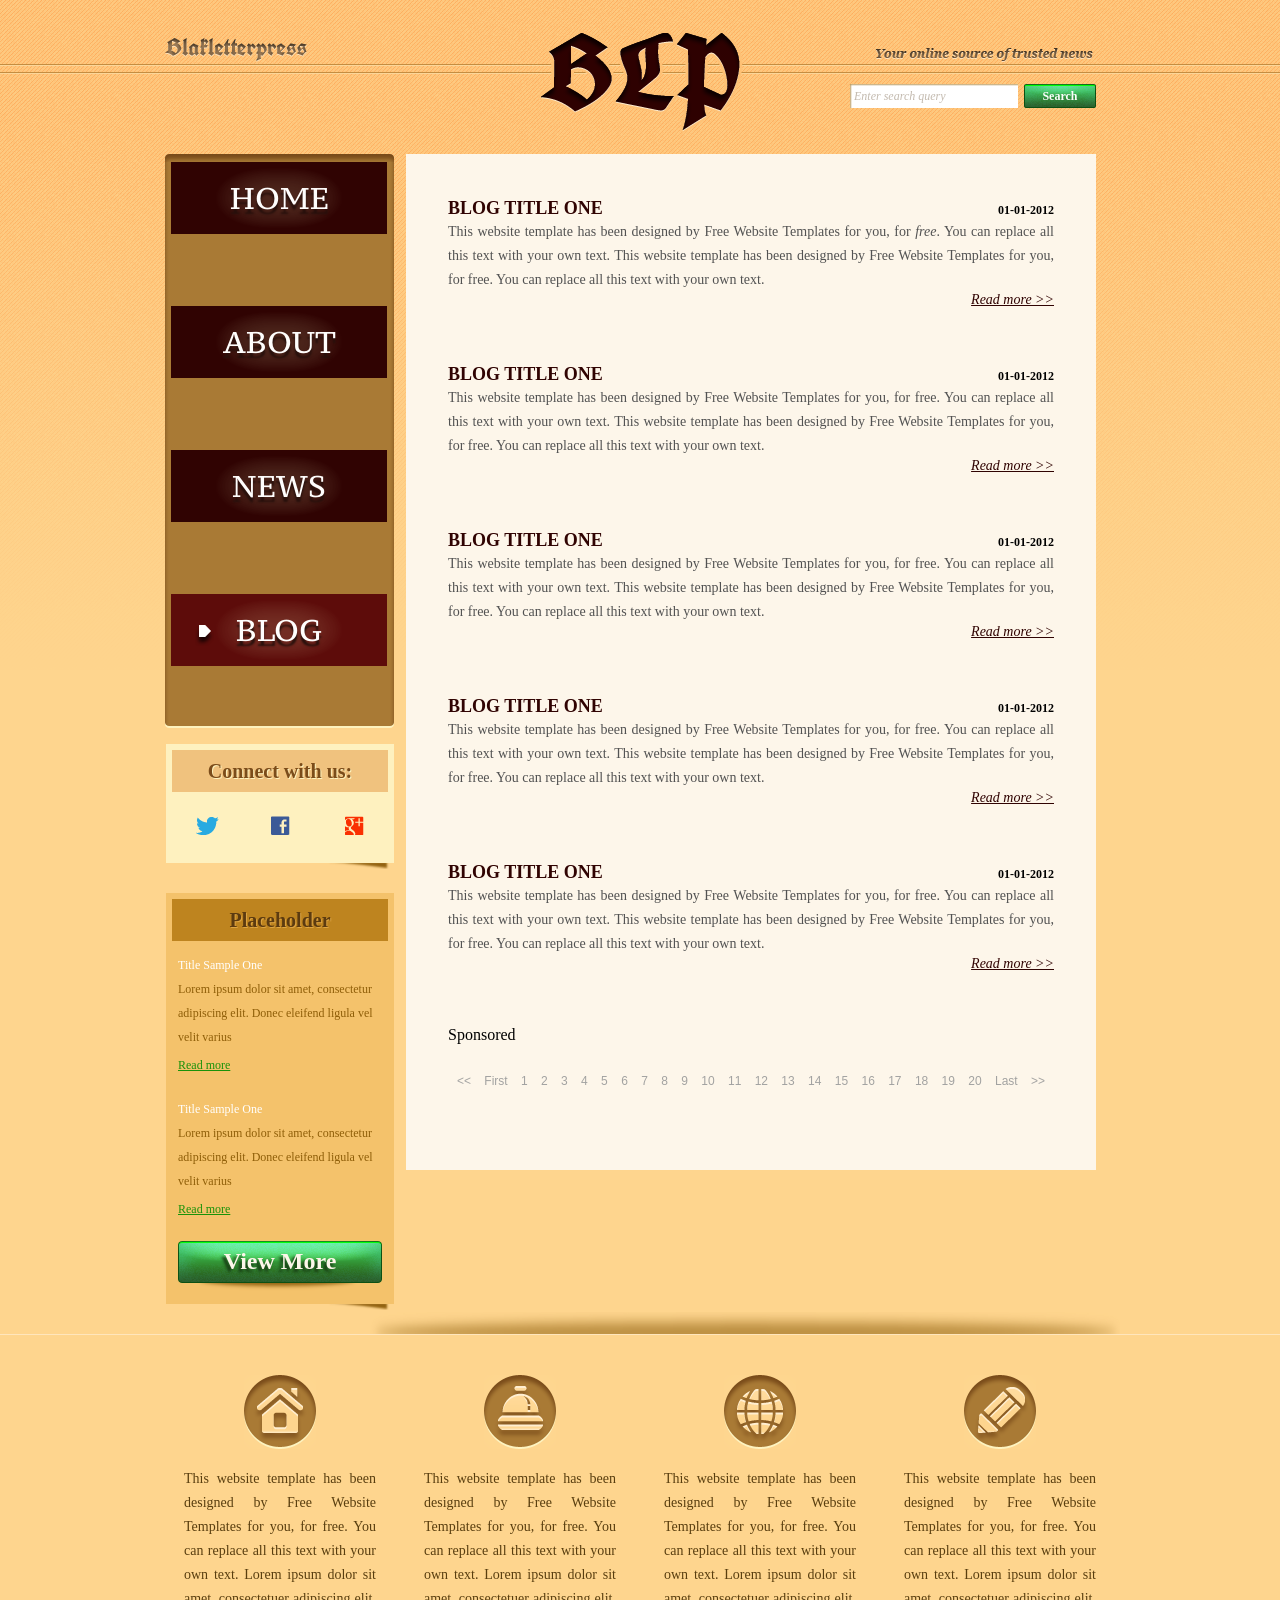
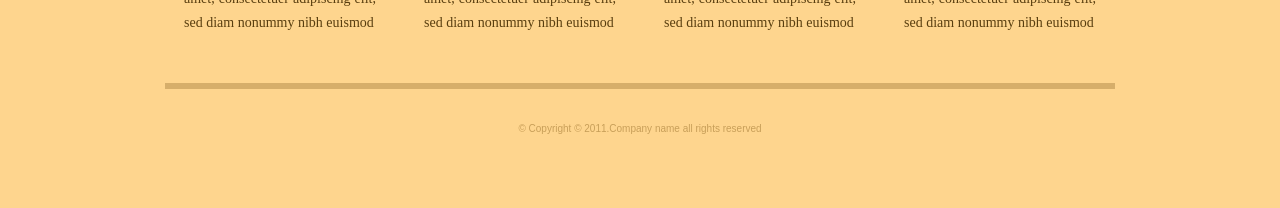
<file: blog_wrong.html>
<!DOCTYPE html>
<!-- Website template by freewebsitetemplates.com -->
<html>
<head>
	<meta charset="utf8">
	<title>Blog - Blakletterpress Website Template</title>
	<title>Blakletterpress</title>
	<link rel="stylesheet" href="css/style.css" type="text/css">
</head>
<body>
	<div id="page">
		<div id="header">
			<div id="motto">
				<a href="index.html" class="sitename" class="brand"><img src="images/blakletterpress.png" height="24" width="142px" alt="SiteName"></a>
				<p>
					<img src="images/header-text.png" height="14" width="218">
				</p>
			</div>
			<div id="logo">
				<a href="index.html"><img src="images/logo.png" alt="LOGO"></a>
			</div>
			<div id="searchbar">
				<form action="#" method="post">
					<input type="text" value="Enter search query" class="txtfield" onBlur="javascript:if(this.value==''){this.value=this.defaultValue;}" onFocus="javascript:if(this.value==this.defaultValue){this.value='';}">
					<input type="submit" value="Search" class="btn">
				</form>
			</div>
		</div>
		<div id="contents">
			<div id="main">
				<div class="body">
					<ul id="list">
						<li>
							<span class="time">01-01-2012</span>
							<h3>BLOG TITLE ONE</h3>
							<p>
								This website template has been designed by Free Website Templates for you, for <i>free</i>. You can replace all this text with your own text. This website template has been designed by Free Website Templates for you, for free. You can replace all this text with your own text.
							</p>
							<a href="blog.html" class="more">Read more >></a>
						</li>
						<li>
							<span class="time">01-01-2012</span>
							<h3>BLOG TITLE ONE</h3>
							<p>
								This website template has been designed by Free Website Templates for you, for free. You can replace all this text with your own text. This website template has been designed by Free Website Templates for you, for free. You can replace all this text with your own text.
							</p>
							<a href="blog.html" class="more">Read more >></a>
						</li>
						<li>
							<span class="time">01-01-2012</span>
							<h3>BLOG TITLE ONE</h3>
							<p>
								This website template has been designed by Free Website Templates for you, for free. You can replace all this text with your own text. This website template has been designed by Free Website Templates for you, for free. You can replace all this text with your own text.
							</p>
							<a href="blog.html" class="more">Read more >></a>
						</li>
						<li>
							<span class="time">01-01-2012</span>
							<h3>BLOG TITLE ONE</h3>
							<p>
								This website template has been designed by Free Website Templates for you, for free. You can replace all this text with your own text. This website template has been designed by Free Website Templates for you, for free. You can replace all this text with your own text.
							</p>
							<a href="blog.html" class="more">Read more >></a>
						</li>
						<li>
							<span class="time">01-01-2012</span>
							<h3>BLOG TITLE ONE</h3>
							<p>
								This website template has been designed by Free Website Templates for you, for free. You can replace all this text with your own text. This website template has been designed by Free Website Templates for you, for free. You can replace all this text with your own text.
							</p>
							<a href="blog.html" class="more">Read more >></a>
						</li>
						<div class="ad">Sponsored</div>
					</ul>
					<div id="pagination">
						<a href="blog.html">&lt;&lt;</a> <a href="blog.html?page=2&sort=new">First</a> <a href="blog.html">1 <a href="blog.html">2</a> <a href="blog.html">3</a> <a href="blog.html">4</a> <a href="blog.html">5</a> <a href="blog.html">6</a> <a href="blog.html">7</a> <a href="blog.html">8</a> <a href="blog.html">9</a> <a href="blog.html">10</a> <a href="blog.html">11</a> <a href="blog.html">12</a> <a href="blog.html">13</a> <a href="blog.html">14</a> <a href="blog.html">15</a> <a href="blog.html">16</a> <a href="blog.html">17</a> <a href="blog.html">18</a> <a href="blog.html">19</a> <a href="blog.html">20</a> <a href="blog.html">Last</a> <a href="blog.html">&gt;&gt;</a>
					</div>
				</div>
			</div>
			<div id="sidebar">
				<div id="navigation">
					<div>
						<ul id="list">
							<li>
								<a href="index.html">Home</a>
							</li>
							<li>
								<a href="about.html">About</a>
							</li>
							<li>
								<a href="news.html">News</a>
							</li>
							<li class="selected">
								<a href="blog.html">Blog</a>
							</li>
						</ul>
					</div>
				</div>
				<div class="section">
					<div id="connect">
						<h2>Connect with us:</h2>
						<a href="http://freewebsitetemplates.com/go/twitter/" target="_blank" class="twitter"></a> <a href="http://freewebsitetemplates.com/go/facebook/" target="_blank" class="facebook"></a> <a href="http://freewebsitetemplates.com/go/googleplus/" target="_blank" class="googleplus"></a>
					</div>
				</div>
				<div class="section">
					<div id="posts">
						<h2>Placeholder</h2>
						<ul>
							<li>
								<h5>Title Sample One</h5>
								<p>
									Lorem ipsum dolor sit amet, consectetur adipiscing elit. Donec eleifend ligula vel velit varius
								</p>
								<a href="news.html" class="more">Read more</a>
							</li>
							<li>
								<h5>Title Sample One</h5>
								<p>
									Lorem ipsum dolor sit amet, consectetur adipiscing elit. Donec eleifend ligula vel velit varius
								</p>
								<a href="news.html" class="more">Read more</a>
							</li>
						</ol>
						<a href="" class="btn2">View More</a>
					</div>
				</div>
			</div>
		</div>
		<div id="footer">
			<div>
				<ul id="featured">
					<li>
						<a href="index.html" class="home"></a>
						<p>
							This website template has been designed by Free Website Templates for you, for free. You can replace all this text with your own text. Lorem ipsum dolor sit amet, consectetuer adipiscing elit, sed diam nonummy nibh euismod
						</p>
					</li>
					<li>
						<a href="index.html" class="bell"></a>
						<p>
							This website template has been designed by Free Website Templates for you, for free. You can replace all this text with your own text. Lorem ipsum dolor sit amet, consectetuer adipiscing elit, sed diam nonummy nibh euismod
						</p>
					</li>
					<li>
						<a href="index.html" class="globe"></a>
						<p>
							This website template has been designed by Free Website Templates for you, for free. You can replace all this text with your own text. Lorem ipsum dolor sit amet, consectetuer adipiscing elit, sed diam nonummy nibh euismod
						</p>
					</li>
					<li>
						<a href="index.html" class="pencil"></a>
						<p>
							This website template has been designed by Free Website Templates for you, for free. You can replace all this text with your own text. Lorem ipsum dolor sit amet, consectetuer adipiscing elit, sed diam nonummy nibh euismod
						</p>
					</li>
				</ul>
				<p id="footnote">
					© Copyright © 2011.Company name all rights reserved
				</p>
			</div>
		</div>
	</div>
</body>
</html>
</file>
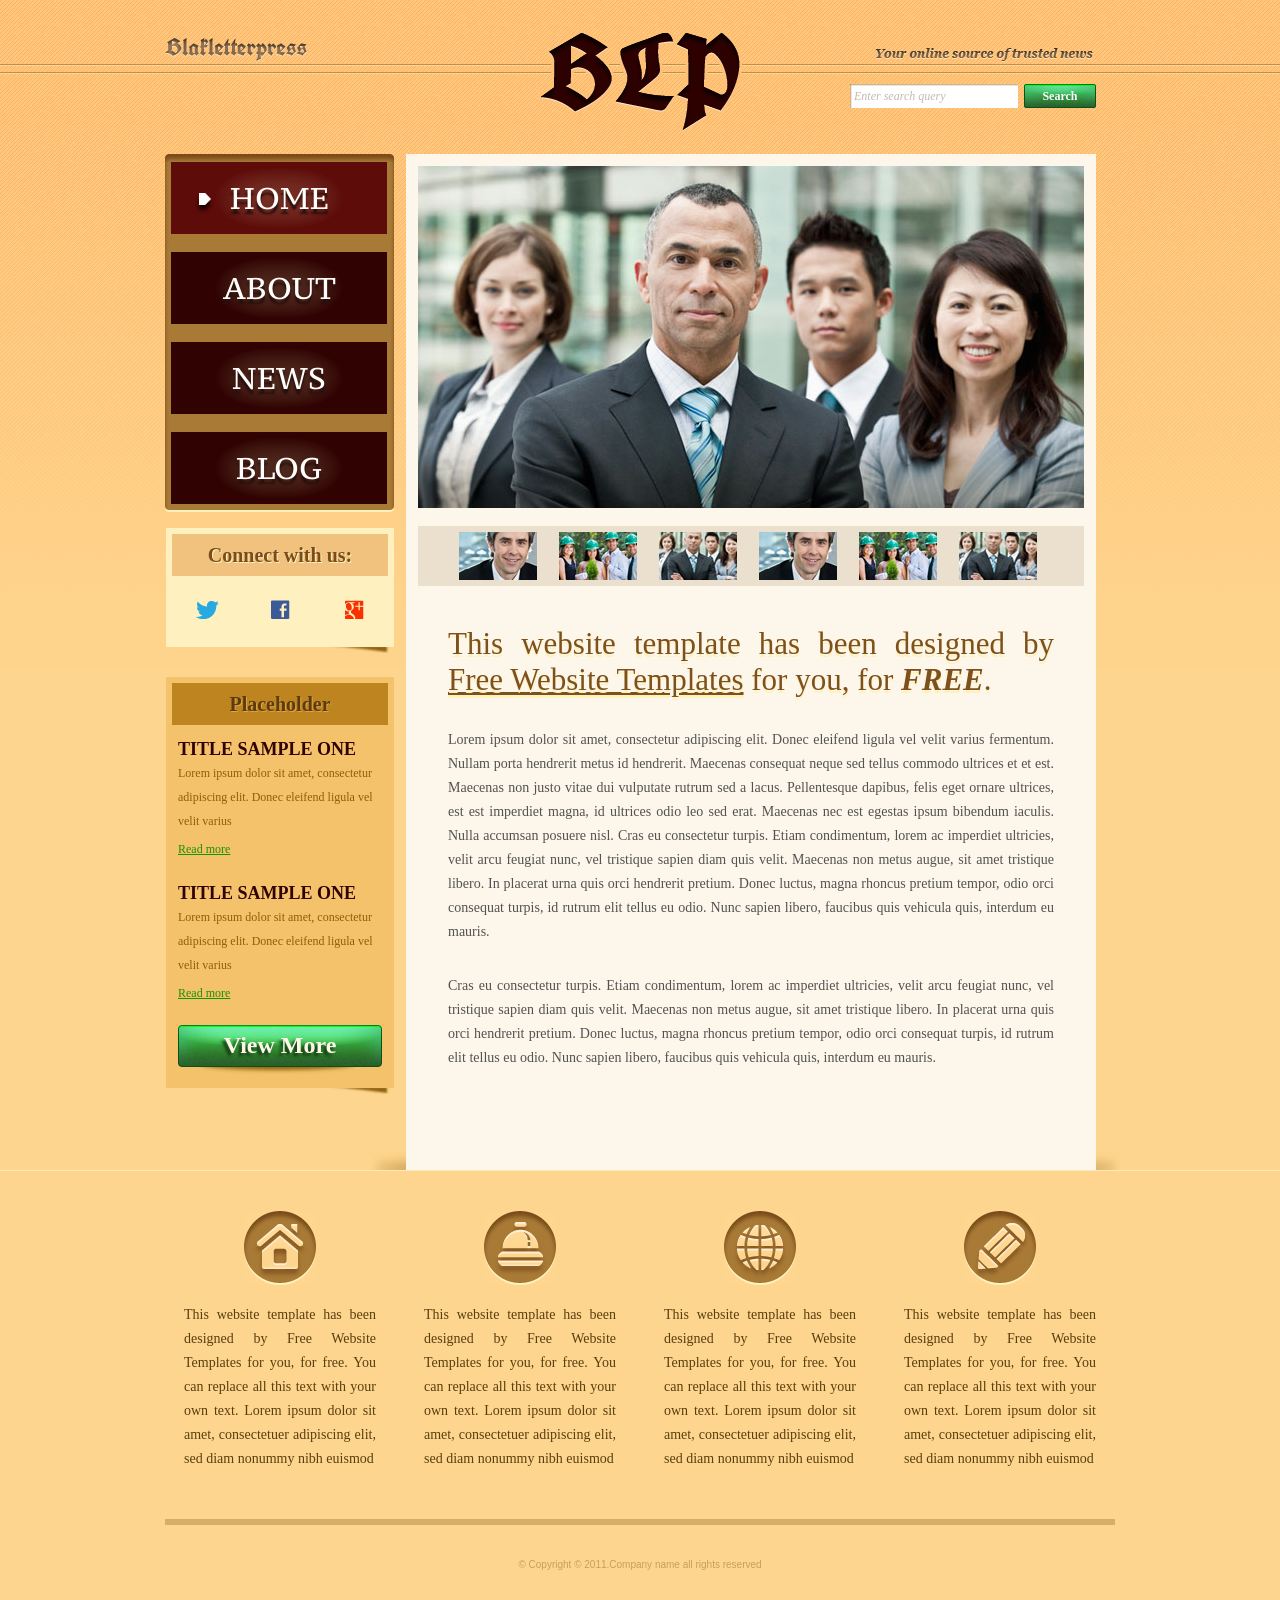
<file: index_new.html>
<!DOCTYPE html>
<!-- Website template by freewebsitetemplates.com - Refactored for HTML5 Semantic & SEO -->
<html lang="en">
<head>
	<meta charset="UTF-8">
	<meta name="viewport" content="width=device-width, initial-scale=1.0">
	<title>Blakletterpress - Free Website Templates & Web Design</title>
	
	<!-- Các thẻ Meta SEO cơ bản -->
	<meta name="description" content="Blakletterpress provides high quality free website templates designed with inspiration, checked for quality and originality. Download free responsive HTML5 templates today.">
	<meta name="keywords" content="website template, free templates, web design, HTML5, Blakletterpress, typography">
	<meta name="robots" content="index, follow">
	<meta name="author" content="Free Website Templates">

	<!-- Open Graph Metadata (Hỗ trợ chia sẻ mạng xã hội) -->
	<meta property="og:title" content="Blakletterpress Website Template - Free Web Design">
	<meta property="og:description" content="High quality website template designed by Free Website Templates. 100% free for personal and commercial use.">
	<meta property="og:type" content="website">
	<meta property="og:image" content="images/logo.png">

	<link rel="stylesheet" href="css/style.css" type="text/css">

	<!-- CSS bổ trợ đảm bảo tương thích 100% khi đổi sang thẻ Semantic HTML5 -->
	<style type="text/css">
		header, nav, main, article, section, aside, figure, figcaption, footer {
			display: block;
		}
		#main article.body {
			padding: 0 30px;
		}
		#gallery > figure {
			margin: 0 0 14px;
		}
		#sidebar section.section {
			background: url(images/box-shadow-bottom.png) no-repeat left bottom;
			margin: 0 0 24px;
			padding: 0 0 6px;
		}
	</style>
</head>
<body>
	<div id="page">
		<!-- HEADER CHÍNH: Thay thế <div id="header"> bằng thẻ <header> ngữ nghĩa -->
		<header id="header">
			<div id="motto">
				<a href="index_new.html" class="sitename">
					<img src="images/blakletterpress.png" height="24" width="142" alt="Blakletterpress - Site Logo and Name">
				</a>
				<p>
					<img src="images/header-text.png" height="14" width="218" alt="Your online source of trusted news">
				</p>
			</div>
			<div id="logo">
				<a href="index_new.html">
					<img src="images/logo.png" alt="Biểu trưng Blakletterpress Logo">
				</a>
			</div>
			<div id="searchbar">
				<!-- Form tìm kiếm bổ sung role="search" hỗ trợ trợ năng Accessibility -->
				<form action="#" method="post" role="search">
					<input type="text" value="Enter search query" class="txtfield" onBlur="javascript:if(this.value==''){this.value=this.defaultValue;}" onFocus="javascript:if(this.value==this.defaultValue){this.value='';}" aria-label="Search query">
					<input type="submit" value="Search" class="btn">
				</form>
			</div>
		</header>
		<!-- KẾT THÚC HEADER -->

		<div id="contents">
			<!-- NỘI DUNG CHÍNH: Thay thế <div id="main"> bằng thẻ <main> ngữ nghĩa -->
			<main id="main">
				<!-- Khối ảnh sưu tập Gallery: Sử dụng <section> và <figure> -->
				<section id="gallery" aria-label="Featured Gallery">
					<figure>
						<img src="images/team-large.jpg" alt="Đội ngũ nhân sự chuyên gia sáng tạo - Team Large">
					</figure>
					<ul>
						<li>
							<img src="images/smiling.jpg" alt="Nụ cười thân thiện của đội ngũ hỗ trợ">
						</li>
						<li>
							<img src="images/ecofriends.jpg" alt="Nhóm bạn trẻ đồng hành vì môi trường sinh thái">
						</li>
						<li>
							<img src="images/team.jpg" alt="Các thành viên kỹ thuật viên năng động">
						</li>
						<li>
							<img src="images/smiling.jpg" alt="Chuyên viên tư vấn khách hàng">
						</li>
						<li>
							<img src="images/ecofriends.jpg" alt="Hoạt động bảo vệ môi trường và phát triển xanh">
						</li>
						<li>
							<img src="images/team.jpg" alt="Họp mặt nhóm lập trình viên">
						</li>
					</ul>
				</section>

				<!-- Bài viết chính: Sử dụng thẻ <article> ngữ nghĩa thay vì thẻ <div> -->
				<article class="body">
					<h1>This website template has been designed by <a href="http://www.freewebsitetemplates.com/">Free Website Templates</a> for you, for <em>free</em>.</h1>
					<p>
						Lorem ipsum dolor sit amet, consectetur adipiscing elit. Donec eleifend ligula vel velit varius fermentum. Nullam porta hendrerit metus id hendrerit. Maecenas consequat neque sed tellus commodo ultrices et et est. Maecenas non justo vitae dui vulputate rutrum sed a lacus. Pellentesque dapibus, felis eget ornare ultrices, est est imperdiet magna, id ultrices odio leo sed erat. Maecenas nec est egestas ipsum bibendum iaculis. Nulla accumsan posuere nisl. Cras eu consectetur turpis. Etiam condimentum, lorem ac imperdiet ultricies, velit arcu feugiat nunc, vel tristique sapien diam quis velit. Maecenas non metus augue, sit amet tristique libero. In placerat urna quis orci hendrerit pretium. Donec luctus, magna rhoncus pretium tempor, odio orci consequat turpis, id rutrum elit tellus eu odio. Nunc sapien libero, faucibus quis vehicula quis, interdum eu mauris.
					</p>
					<p>
						Cras eu consectetur turpis. Etiam condimentum, lorem ac imperdiet ultricies, velit arcu feugiat nunc, vel tristique sapien diam quis velit. Maecenas non metus augue, sit amet tristique libero. In placerat urna quis orci hendrerit pretium. Donec luctus, magna rhoncus pretium tempor, odio orci consequat turpis, id rutrum elit tellus eu odio. Nunc sapien libero, faucibus quis vehicula quis, interdum eu mauris.
					</p>
				</article>
			</main>
			<!-- KẾT THÚC MAIN -->

			<!-- THANH BÊN: Thay thế <div id="sidebar"> bằng thẻ <aside> ngữ nghĩa -->
			<aside id="sidebar">
				<!-- Menu điều hướng chính: Sử dụng thẻ <nav> -->
				<nav id="navigation" aria-label="Main Navigation">
					<div>
						<ul>
							<li class="selected">
								<a href="index_new.html">Home</a>
							</li>
							<li>
								<a href="about.html">About</a>
							</li>
							<li>
								<a href="news.html">News</a>
							</li>
							<li>
								<a href="blog.html">Blog</a>
							</li>
						</ul>
					</div>
				</nav>

				<!-- Khối Mạng xã hội: Sử dụng thẻ <section> -->
				<section class="section">
					<div id="connect">
						<h2>Connect with us:</h2>
						<a href="http://freewebsitetemplates.com/go/twitter/" target="_blank" class="twitter" aria-label="Twitter"></a>
						<a href="http://freewebsitetemplates.com/go/facebook/" target="_blank" class="facebook" aria-label="Facebook"></a>
						<a href="http://freewebsitetemplates.com/go/googleplus/" target="_blank" class="googleplus" aria-label="Google Plus"></a>
					</div>
				</section>

				<!-- Khối Bài viết đề xuất: Sử dụng thẻ <section> -->
				<section class="section">
					<div id="posts">
						<h2>Placeholder</h2>
						<ul>
							<li>
								<h3>Title Sample One</h3>
								<p>
									Lorem ipsum dolor sit amet, consectetur adipiscing elit. Donec eleifend ligula vel velit varius
								</p>
								<a href="news.html" class="more">Read more</a>
							</li>
							<li>
								<h3>Title Sample One</h3>
								<p>
									Lorem ipsum dolor sit amet, consectetur adipiscing elit. Donec eleifend ligula vel velit varius
								</p>
								<a href="news.html" class="more">Read more</a>
							</li>
						</ul>
						<a href="news.html" class="btn2">View More</a>
					</div>
				</section>
			</aside>
			<!-- KẾT THÚC SIDEBAR -->
		</div>

		<!-- CHÂN TRANG: Thay thế <div id="footer"> bằng thẻ <footer> ngữ nghĩa -->
		<footer id="footer">
			<div>
				<ul id="featured">
					<li>
						<a href="index_new.html" class="home" aria-label="Home Feature"></a>
						<p>
							This website template has been designed by Free Website Templates for you, for free. You can replace all this text with your own text. Lorem ipsum dolor sit amet, consectetuer adipiscing elit, sed diam nonummy nibh euismod
						</p>
					</li>
					<li>
						<a href="index_new.html" class="bell" aria-label="Notification Feature"></a>
						<p>
							This website template has been designed by Free Website Templates for you, for free. You can replace all this text with your own text. Lorem ipsum dolor sit amet, consectetuer adipiscing elit, sed diam nonummy nibh euismod
						</p>
					</li>
					<li>
						<a href="index_new.html" class="globe" aria-label="Global Feature"></a>
						<p>
							This website template has been designed by Free Website Templates for you, for free. You can replace all this text with your own text. Lorem ipsum dolor sit amet, consectetuer adipiscing elit, sed diam nonummy nibh euismod
						</p>
					</li>
					<li>
						<a href="index_new.html" class="pencil" aria-label="Editorial Feature"></a>
						<p>
							This website template has been designed by Free Website Templates for you, for free. You can replace all this text with your own text. Lorem ipsum dolor sit amet, consectetuer adipiscing elit, sed diam nonummy nibh euismod
						</p>
					</li>
				</ul>
				<p id="footnote">
					© Copyright © 2011.Company name all rights reserved
				</p>
			</div>
		</footer>
		<!-- KẾT THÚC FOOTER -->
	</div>
</body>
</html>
</file>
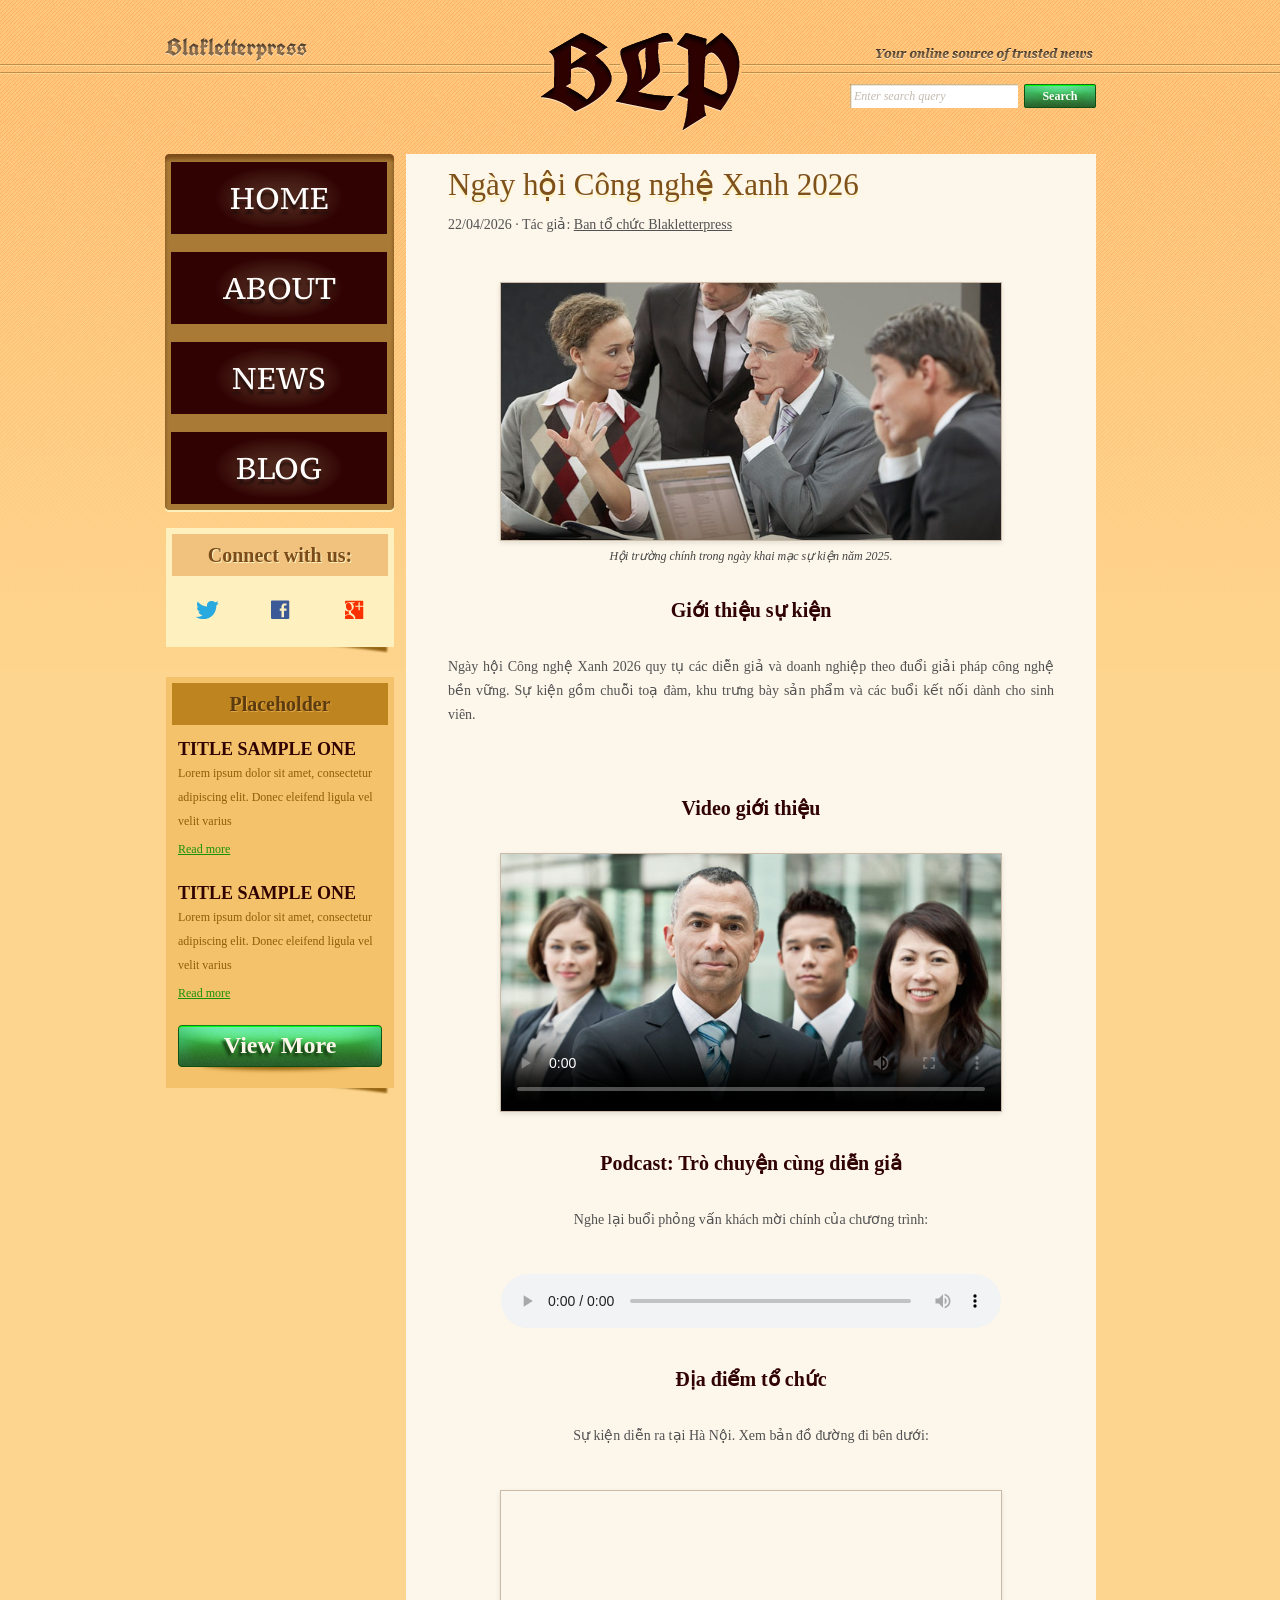
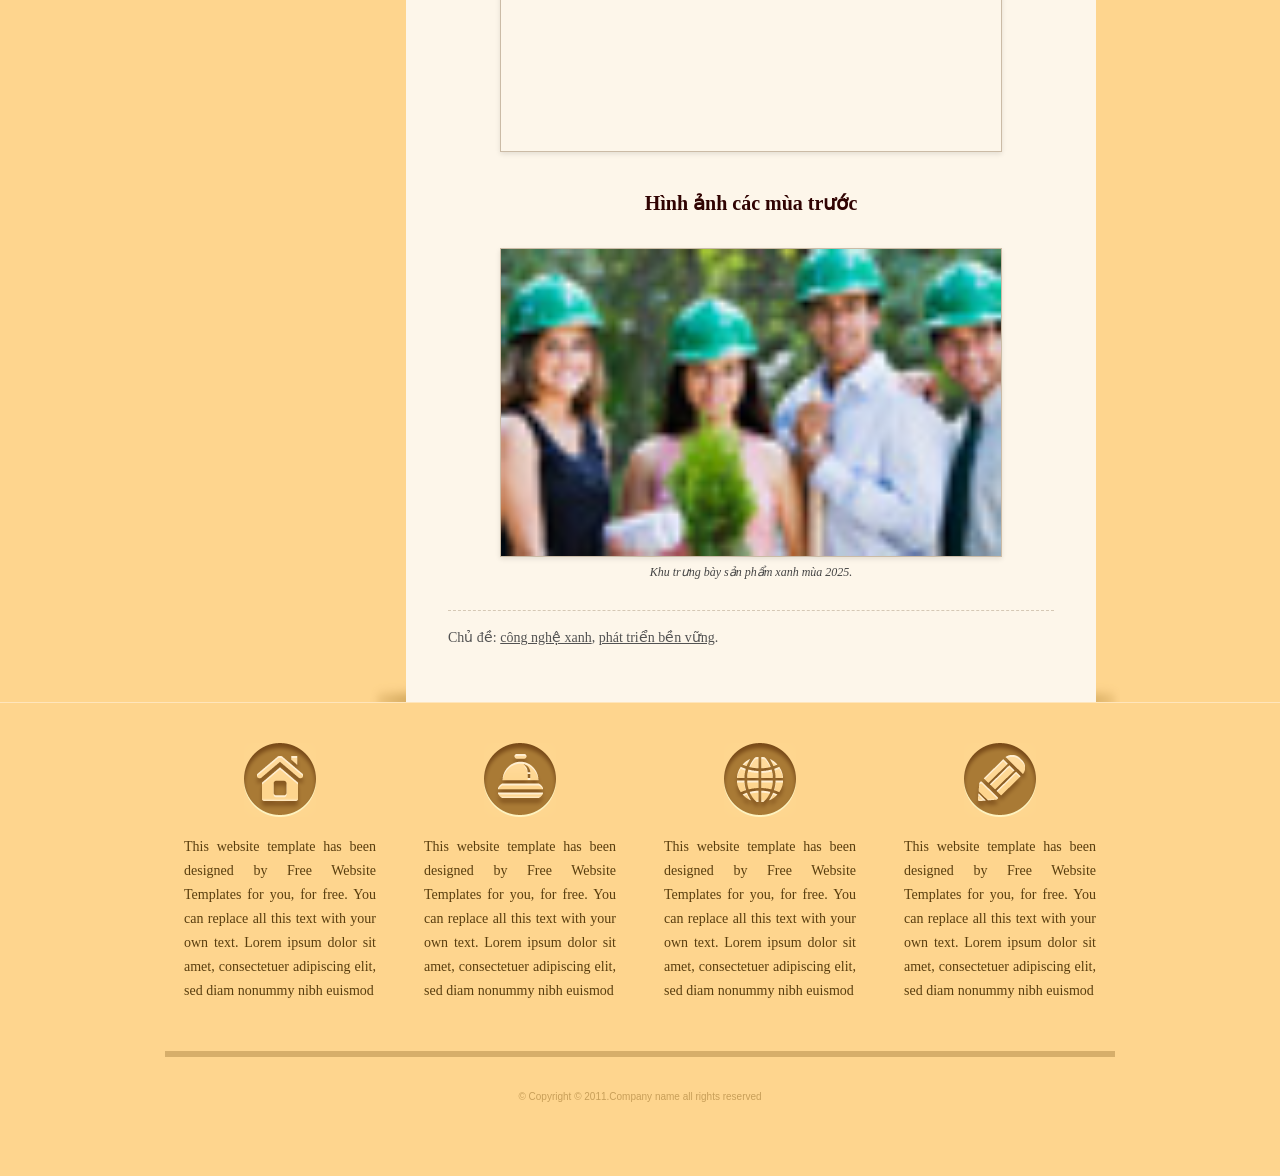
<file: media.html>
<!DOCTYPE html>
<!-- Website template by freewebsitetemplates.com -->
<html lang="vi">
<head>
	<meta charset="UTF-8">
	<title>Media - Blakletterpress Website Template</title>
	<link rel="stylesheet" href="css/style.css" type="text/css">
	<style type="text/css">
		/* Định dạng cho trang Media & HTML5 Semantic */
		.media-article {
			font-family: Georgia, "Times New Roman", Times, serif;
		}
		#contents #main h1,
		.media-article h1 {
			color: #7e501c;
			font-size: 31px;
			font-weight: normal;
			margin: 0 0 10px 0;
			text-align: left;
			text-shadow: 0 3px #fdf2be;
			line-height: normal;
		}
		.media-meta {
			color: #777;
			font-size: 12px;
			margin-bottom: 24px;
			padding-bottom: 0;
		}
		.media-meta a {
			color: #7e501c;
			text-decoration: underline;
		}
		.media-section {
			margin-bottom: 30px;
		}
		.media-section h2 {
			font-size: 20px;
			color: #300302;
			margin: 24px 0 14px;
			text-align: center;
			font-weight: bold;
		}
		.media-section p {
			color: #525252;
			font-size: 13px;
			line-height: 22px;
			margin: 0 0 15px;
			text-align: justify;
			padding: 0;
		}
		.media-article figure {
			margin: 15px auto 25px;
			text-align: center;
		}
		.media-article figure img {
			display: block;
			margin: 0 auto;
			max-width: 100%;
			width: 500px;
			height: auto;
			border: 1px solid #cbbba6;
			box-shadow: 0 2px 5px rgba(0,0,0,0.1);
		}
		.media-article figcaption {
			font-size: 12px;
			color: #444;
			font-style: italic;
			margin-top: 8px;
			text-align: center;
		}
		.media-player-container {
			text-align: center;
			margin: 12px auto;
		}
		.media-player-container video {
			display: block;
			margin: 0 auto;
			width: 100%;
			max-width: 500px;
			background: #000;
			border: 1px solid #cbbba6;
			box-shadow: 0 2px 5px rgba(0,0,0,0.1);
		}
		.media-player-container audio {
			display: block;
			margin: 0 auto;
			width: 100%;
			max-width: 500px;
		}
		.media-map-container {
			margin: 12px auto;
			text-align: center;
		}
		.media-map-container iframe {
			display: block;
			margin: 0 auto;
			width: 100%;
			max-width: 500px;
			height: 260px;
			border: 1px solid #cbbba6;
			box-shadow: 0 2px 5px rgba(0,0,0,0.1);
		}
		.media-footer-tags {
			margin-top: 25px;
			padding-top: 15px;
			border-top: 1px dashed #d5c8b5;
			font-size: 12px;
			color: #555;
		}
		.media-footer-tags a {
			color: #7e501c;
			text-decoration: underline;
		}
	</style>
</head>
<body>
	<div id="page">
		<!-- HEADER BẮT ĐẦU -->
		<div id="header">
			<div id="motto">
				<a href="index.html" class="sitename"><img src="images/blakletterpress.png" height="24" width="142" alt="SiteName"></a>
				<p>
					<img src="images/header-text.png" height="14" width="218" alt="Text">
				</p>
			</div>
			<div id="logo">
				<a href="index.html"><img src="images/logo.png" alt="LOGO"></a>
			</div>
			<div id="searchbar">
				<form action="#" method="post">
					<input type="text" value="Enter search query" class="txtfield" onBlur="javascript:if(this.value==''){this.value=this.defaultValue;}" onFocus="javascript:if(this.value==this.defaultValue){this.value='';}">
					<input type="submit" value="Search" class="btn">
				</form>
			</div>
		</div>
		<!-- HEADER KẾT THÚC -->

		<div id="contents">
			<!-- NỘI DUNG CHÍNH (HTML5 SEMANTIC & MULTIMEDIA) BẮT ĐẦU -->
			<div id="main">
				<div class="body">
					<article class="media-article">
						<!-- Phần đầu bài viết -->
						<header>
							<h1>Ngày hội Công nghệ Xanh 2026</h1>
							<p class="media-meta">
								<time datetime="2026-04-22">22/04/2026</time> · Tác giả: <a href="#">Ban tổ chức Blakletterpress</a>
							</p>
						</header>

						<!-- Hình ảnh khai mạc (Hình 1: meeting.jpg) -->
						<figure>
							<img src="images/meeting.jpg" alt="Hội trường chính trong ngày khai mạc sự kiện">
							<figcaption>Hội trường chính trong ngày khai mạc sự kiện năm 2025.</figcaption>
						</figure>

						<!-- Giới thiệu sự kiện -->
						<section class="media-section">
							<h2>Giới thiệu sự kiện</h2>
							<p>
								Ngày hội Công nghệ Xanh 2026 quy tụ các diễn giả và doanh nghiệp theo đuổi giải pháp công nghệ bền vững. Sự kiện gồm chuỗi toạ đàm, khu trưng bày sản phẩm và các buổi kết nối dành cho sinh viên.
							</p>
						</section>

						<!-- Video giới thiệu (Hình 2: team-large.jpg làm poster) -->
						<section class="media-section">
							<h2>Video giới thiệu</h2>
							<div class="media-player-container">
								<video controls poster="images/team-large.jpg">
									<source src="#" type="video/mp4">
									Trình duyệt của bạn không hỗ trợ thẻ video HTML5.
								</video>
							</div>
						</section>

						<!-- Podcast: Trò chuyện cùng diễn giả -->
						<section class="media-section">
							<h2>Podcast: Trò chuyện cùng diễn giả</h2>
							<p style="text-align: center;">Nghe lại buổi phỏng vấn khách mời chính của chương trình:</p>
							<div class="media-player-container">
								<audio controls>
									<source src="#" type="audio/mpeg">
									Trình duyệt của bạn không hỗ trợ thẻ audio HTML5.
								</audio>
							</div>
						</section>

						<!-- Địa điểm tổ chức (Bản đồ Google Maps Embed) -->
						<section class="media-section">
							<h2>Địa điểm tổ chức</h2>
							<p style="text-align: center;">Sự kiện diễn ra tại Hà Nội. Xem bản đồ đường đi bên dưới:</p>
							<div class="media-map-container">
								<iframe src="https://maps.google.com/maps?q=Hanoi&t=&z=11&ie=UTF8&iwloc=&output=embed" allowfullscreen="" loading="lazy" title="Bản đồ sự kiện Hà Nội"></iframe>
							</div>
						</section>

						<!-- Hình ảnh các mùa trước (Hình 3: ecofriends.jpg) -->
						<section class="media-section">
							<h2>Hình ảnh các mùa trước</h2>
							<figure>
								<img src="images/ecofriends.jpg" alt="Khu trưng bày sản phẩm xanh mùa 2025">
								<figcaption>Khu trưng bày sản phẩm xanh mùa 2025.</figcaption>
							</figure>
						</section>

						<!-- Chân bài viết: Tags chủ đề -->
						<footer class="media-footer-tags">
							<p>Chủ đề: <a href="#">công nghệ xanh</a>, <a href="#">phát triển bền vững</a>.</p>
						</footer>
					</article>
				</div>
			</div>
			<!-- NỘI DUNG CHÍNH KẾT THÚC -->

			<!-- SIDEBAR BẮT ĐẦU -->
			<div id="sidebar">
				<div id="navigation">
					<div>
						<ul>
							<li>
								<a href="index.html">Home</a>
							</li>
							<li>
								<a href="about.html">About</a>
							</li>
							<li>
								<a href="news.html">News</a>
							</li>
							<li>
								<a href="blog.html">Blog</a>
							</li>
						</ul>
					</div>
				</div>
				<div class="section">
					<div id="connect">
						<h2>Connect with us:</h2>
						<a href="http://freewebsitetemplates.com/go/twitter/" target="_blank" class="twitter"></a>
						<a href="http://freewebsitetemplates.com/go/facebook/" target="_blank" class="facebook"></a>
						<a href="http://freewebsitetemplates.com/go/googleplus/" target="_blank" class="googleplus"></a>
					</div>
				</div>
				<div class="section">
					<div id="posts">
						<h2>Placeholder</h2>
						<ul>
							<li>
								<h3>Title Sample One</h3>
								<p>
									Lorem ipsum dolor sit amet, consectetur adipiscing elit. Donec eleifend ligula vel velit varius
								</p>
								<a href="news.html" class="more">Read more</a>
							</li>
							<li>
								<h3>Title Sample One</h3>
								<p>
									Lorem ipsum dolor sit amet, consectetur adipiscing elit. Donec eleifend ligula vel velit varius
								</p>
								<a href="news.html" class="more">Read more</a>
							</li>
						</ul>
						<a href="news.html" class="btn2">View More</a>
					</div>
				</div>
			</div>
			<!-- SIDEBAR KẾT THÚC -->
		</div>

		<!-- FOOTER BẮT ĐẦU -->
		<div id="footer">
			<div>
				<ul id="featured">
					<li>
						<a href="index.html" class="home"></a>
						<p>
							This website template has been designed by Free Website Templates for you, for free. You can replace all this text with your own text. Lorem ipsum dolor sit amet, consectetuer adipiscing elit, sed diam nonummy nibh euismod
						</p>
					</li>
					<li>
						<a href="index.html" class="bell"></a>
						<p>
							This website template has been designed by Free Website Templates for you, for free. You can replace all this text with your own text. Lorem ipsum dolor sit amet, consectetuer adipiscing elit, sed diam nonummy nibh euismod
						</p>
					</li>
					<li>
						<a href="index.html" class="globe"></a>
						<p>
							This website template has been designed by Free Website Templates for you, for free. You can replace all this text with your own text. Lorem ipsum dolor sit amet, consectetuer adipiscing elit, sed diam nonummy nibh euismod
						</p>
					</li>
					<li>
						<a href="index.html" class="pencil"></a>
						<p>
							This website template has been designed by Free Website Templates for you, for free. You can replace all this text with your own text. Lorem ipsum dolor sit amet, consectetuer adipiscing elit, sed diam nonummy nibh euismod
						</p>
					</li>
				</ul>
				<p id="footnote">
					© Copyright © 2011.Company name all rights reserved
				</p>
			</div>
		</div>
		<!-- FOOTER KẾT THÚC -->
	</div>
</body>
</html>
</file>
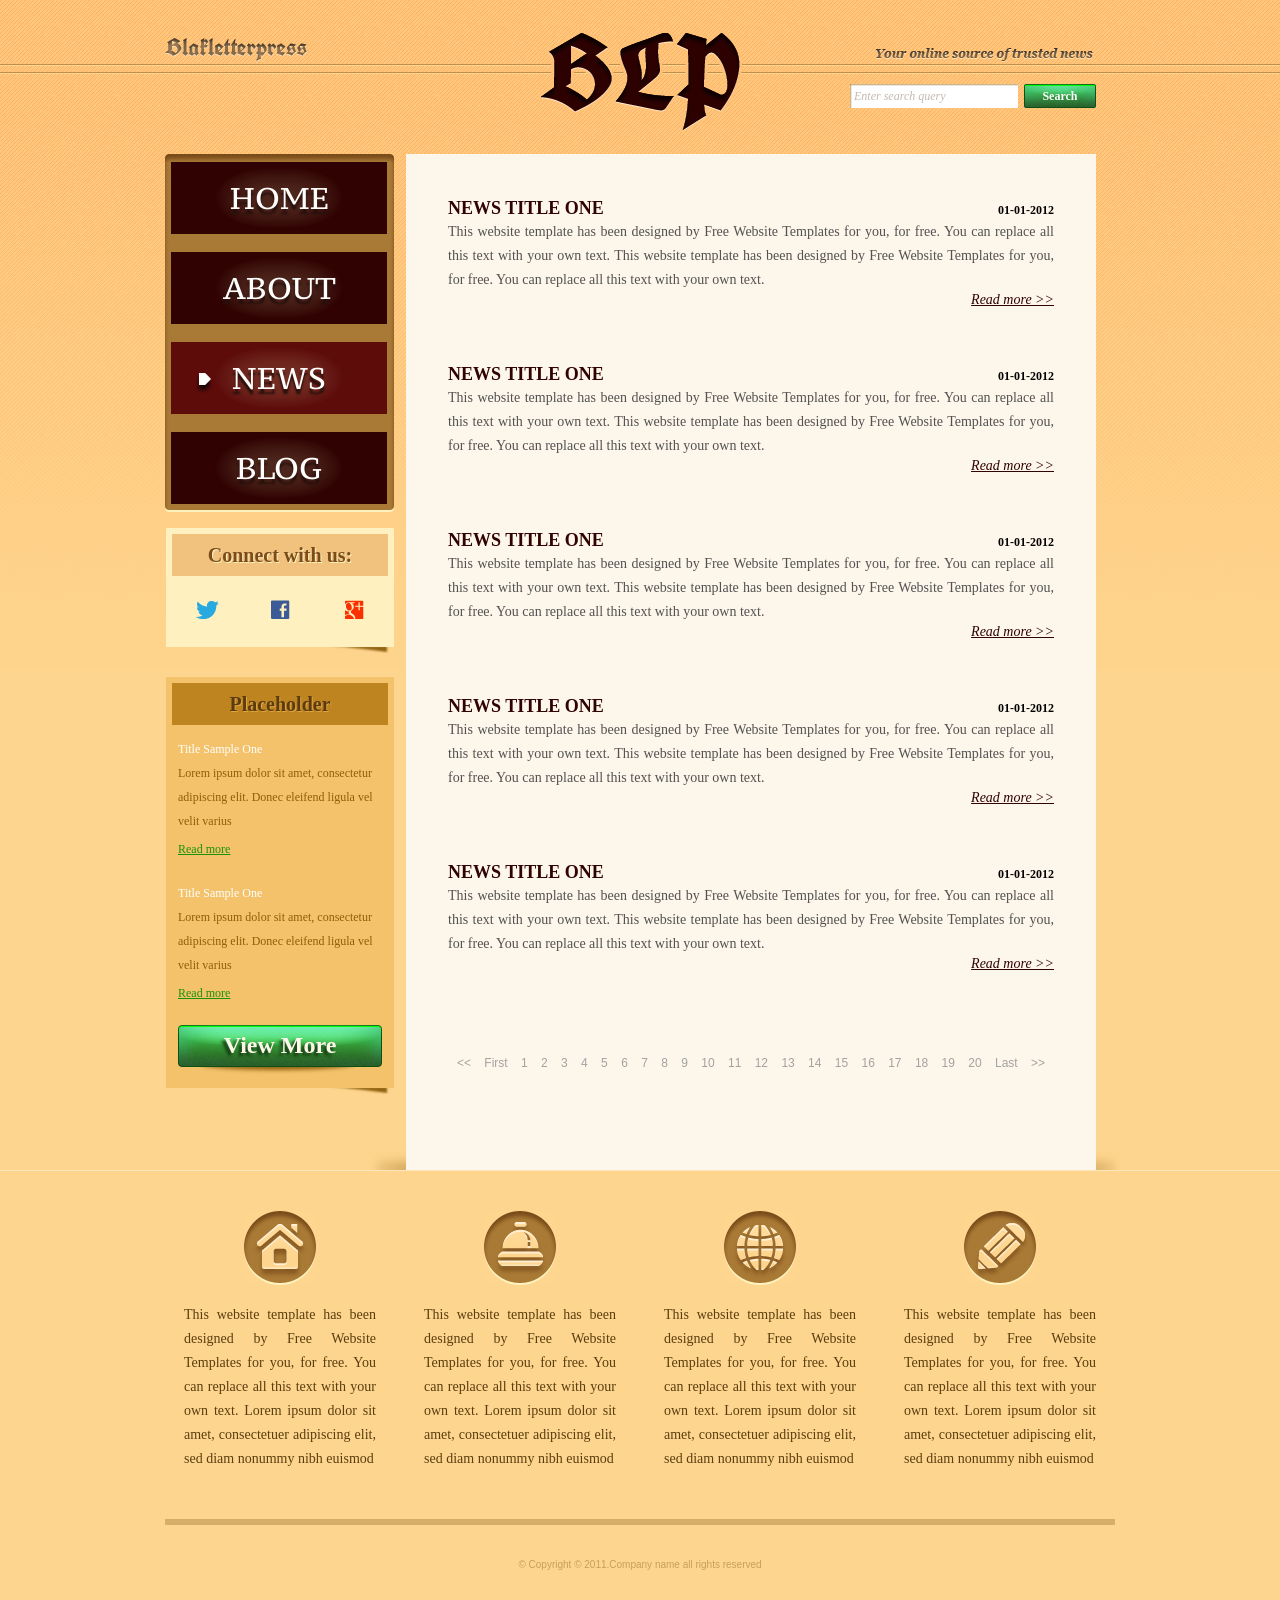
<file: news.html>
<!DOCTYPE html>
<!-- Website template by freewebsitetemplates.com -->
<html>
<head>
	<meta charset="UTF-8">
	<title>News - Blakletterpress Website Template</title>
	<link rel="stylesheet" href="css/style.css" type="text/css">
</head>
<body>
	<div id="page">
		<div id="header">
			<div id="motto">
				<a href="index.html" class="sitename"><img src="images/blakletterpress.png" height="24" width="142" alt="SiteName"></a>
				<p>
					<img src="images/header-text.png" height="14" width="218" alt="Text">
				</p>
			</div>
			<div id="logo">
				<a href="index.html"><img src="images/logo.png" alt="LOGO"></a>
			</div>
			<div id="searchbar">
				<form action="#" method="post">
					<input type="text" value="Enter search query" class="txtfield" onBlur="javascript:if(this.value==''){this.value=this.defaultValue;}" onFocus="javascript:if(this.value==this.defaultValue){this.value='';}">
					<input type="submit" value="Search" class="btn">
				</form>
			</div>
		</div>
		<div id="contents">
			<div id="main">
				<div class="body">
					<ul id="list">
						<li>
							<span class="time">01-01-2012</span>
							<h3>NEWS TITLE ONE</h3>
							<p>
								This website template has been designed by Free Website Templates for you, for free. You can replace all this text with your own text. This website template has been designed by Free Website Templates for you, for free. You can replace all this text with your own text.
							</p>
							<a href="news.html" class="more">Read more >></a>
						</li>
						<li>
							<span class="time">01-01-2012</span>
							<h3>NEWS TITLE ONE</h3>
							<p>
								This website template has been designed by Free Website Templates for you, for free. You can replace all this text with your own text. This website template has been designed by Free Website Templates for you, for free. You can replace all this text with your own text.
							</p>
							<a href="news.html" class="more">Read more >></a>
						</li>
						<li>
							<span class="time">01-01-2012</span>
							<h3>NEWS TITLE ONE</h3>
							<p>
								This website template has been designed by Free Website Templates for you, for free. You can replace all this text with your own text. This website template has been designed by Free Website Templates for you, for free. You can replace all this text with your own text.
							</p>
							<a href="news.html" class="more">Read more >></a>
						</li>
						<li>
							<span class="time">01-01-2012</span>
							<h3>NEWS TITLE ONE</h3>
							<p>
								This website template has been designed by Free Website Templates for you, for free. You can replace all this text with your own text. This website template has been designed by Free Website Templates for you, for free. You can replace all this text with your own text.
							</p>
							<a href="news.html" class="more">Read more >></a>
						</li>
						<li>
							<span class="time">01-01-2012</span>
							<h3>NEWS TITLE ONE</h3>
							<p>
								This website template has been designed by Free Website Templates for you, for free. You can replace all this text with your own text. This website template has been designed by Free Website Templates for you, for free. You can replace all this text with your own text.
							</p>
							<a href="news.html" class="more">Read more >></a>
						</li>
					</ul>
					<div id="pagination">
						<a href="news.html">&lt;&lt;</a> <a href="news.html">First</a> <a href="news.html">1</a> <a href="news.html">2</a> <a href="news.html">3</a> <a href="news.html">4</a> <a href="news.html">5</a> <a href="news.html">6</a> <a href="news.html">7</a> <a href="news.html">8</a> <a href="news.html">9</a> <a href="news.html">10</a> <a href="news.html">11</a> <a href="news.html">12</a> <a href="news.html">13</a> <a href="news.html">14</a> <a href="news.html">15</a> <a href="news.html">16</a> <a href="news.html">17</a> <a href="news.html">18</a> <a href="news.html">19</a> <a href="news.html">20</a> <a href="news.html">Last</a> <a href="news.html">&gt;&gt;</a>
					</div>
				</div>
			</div>
			<div id="sidebar">
				<div id="navigation">
					<div>
						<ul>
							<li>
								<a href="index.html">Home</a>
							</li>
							<li>
								<a href="about.html">About</a>
							</li>
							<li class="selected">
								<a href="news.html">News</a>
							</li>
							<li>
								<a href="blog.html">Blog</a>
							</li>
						</ul>
					</div>
				</div>
				<div class="section">
					<div id="connect">
						<h2>Connect with us:</h2>
						<a href="http://freewebsitetemplates.com/go/twitter/" target="_blank" class="twitter"></a> <a href="http://freewebsitetemplates.com/go/facebook/" target="_blank" class="facebook"></a> <a href="http://freewebsitetemplates.com/go/googleplus/" target="_blank" class="googleplus"></a>
					</div>
				</div>
				<div class="section">
					<div id="posts">
						<h2>Placeholder</h2>
						<ul>
							<li>
								<h5>Title Sample One</h5>
								<p>
									Lorem ipsum dolor sit amet, consectetur adipiscing elit. Donec eleifend ligula vel velit varius
								</p>
								<a href="news.html" class="more">Read more</a>
							</li>
							<li>
								<h5>Title Sample One</h5>
								<p>
									Lorem ipsum dolor sit amet, consectetur adipiscing elit. Donec eleifend ligula vel velit varius
								</p>
								<a href="news.html" class="more">Read more</a>
							</li>
						</ul>
						<a href="news.html" class="btn2">View More</a>
					</div>
				</div>
			</div>
		</div>
		<div id="footer">
			<div>
				<ul id="featured">
					<li>
						<a href="index.html" class="home"></a>
						<p>
							This website template has been designed by Free Website Templates for you, for free. You can replace all this text with your own text. Lorem ipsum dolor sit amet, consectetuer adipiscing elit, sed diam nonummy nibh euismod
						</p>
					</li>
					<li>
						<a href="index.html" class="bell"></a>
						<p>
							This website template has been designed by Free Website Templates for you, for free. You can replace all this text with your own text. Lorem ipsum dolor sit amet, consectetuer adipiscing elit, sed diam nonummy nibh euismod
						</p>
					</li>
					<li>
						<a href="index.html" class="globe"></a>
						<p>
							This website template has been designed by Free Website Templates for you, for free. You can replace all this text with your own text. Lorem ipsum dolor sit amet, consectetuer adipiscing elit, sed diam nonummy nibh euismod
						</p>
					</li>
					<li>
						<a href="index.html" class="pencil"></a>
						<p>
							This website template has been designed by Free Website Templates for you, for free. You can replace all this text with your own text. Lorem ipsum dolor sit amet, consectetuer adipiscing elit, sed diam nonummy nibh euismod
						</p>
					</li>
				</ul>
				<p id="footnote">
					© Copyright © 2011.Company name all rights reserved
				</p>
			</div>
		</div>
	</div>
</body>
</html>
</file>
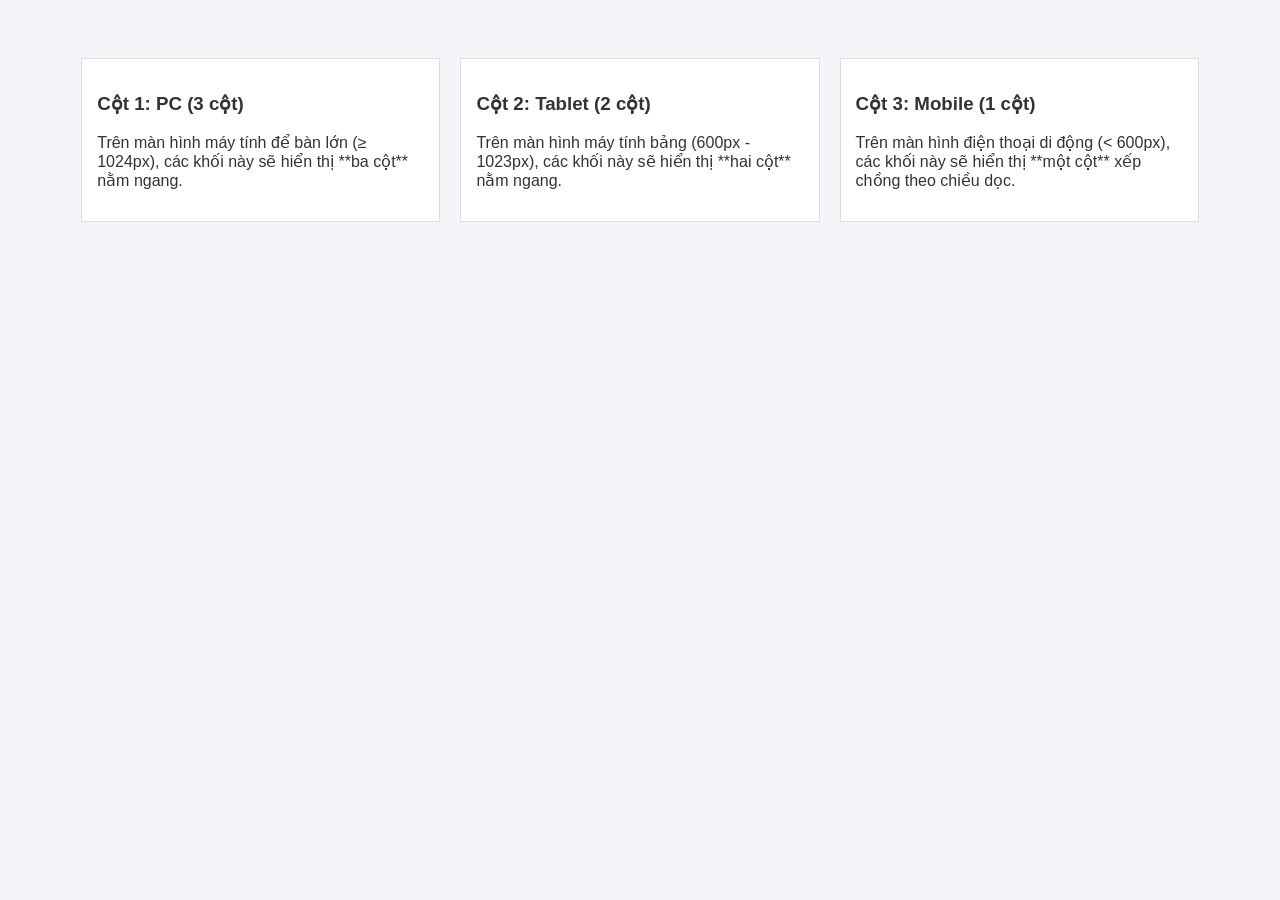
<file: no_responsive.html>
<!DOCTYPE html>
<html lang="vi">
<head>
    <meta charset="UTF-8">
    <title>Responsive Web Design Demo</title>
    <style>
        /* 1. Base Styles (Thiết lập chung cho mọi màn hình) */
        body {
            font-family: sans-serif;
            background-color: #f4f4f9;
            color: #333;
        }

        .container {
            width: 90%;
            margin: 0 auto; /* Căn giữa */
            padding: 20px;
        }

        .content {
            display: flex;
            flex-wrap: wrap; /* Cho phép các cột xuống dòng khi không đủ chỗ */
            margin-top: 20px;
        }

        .column {
            flex: 1; /* Mỗi cột chiếm một phần bằng nhau */
            padding: 15px;
            background-color: white;
            border: 1px solid #ddd;
            margin: 10px;
            box-sizing: border-box; /* Đảm bảo padding không làm tăng kích thước cột */
        }

        /* 2. Media Queries (Thiết kế cho các kích thước màn hình cụ thể) */
    </style>
</head>
<body>
    <div class="container">
        <div class="content">
            <div class="column">
                <h3>Cột 1: PC (3 cột)</h3>
                <p>Trên màn hình máy tính để bàn lớn (≥ 1024px), các khối này sẽ hiển thị **ba cột** nằm ngang.</p>
            </div>
            <div class="column">
                <h3>Cột 2: Tablet (2 cột)</h3>
                <p>Trên màn hình máy tính bảng (600px - 1023px), các khối này sẽ hiển thị **hai cột** nằm ngang.</p>
            </div>
            <div class="column">
                <h3>Cột 3: Mobile (1 cột)</h3>
                <p>Trên màn hình điện thoại di động (< 600px), các khối này sẽ hiển thị **một cột** xếp chồng theo chiều dọc.</p>
            </div>
        </div>
    </div>
</body>
</html>
</file>
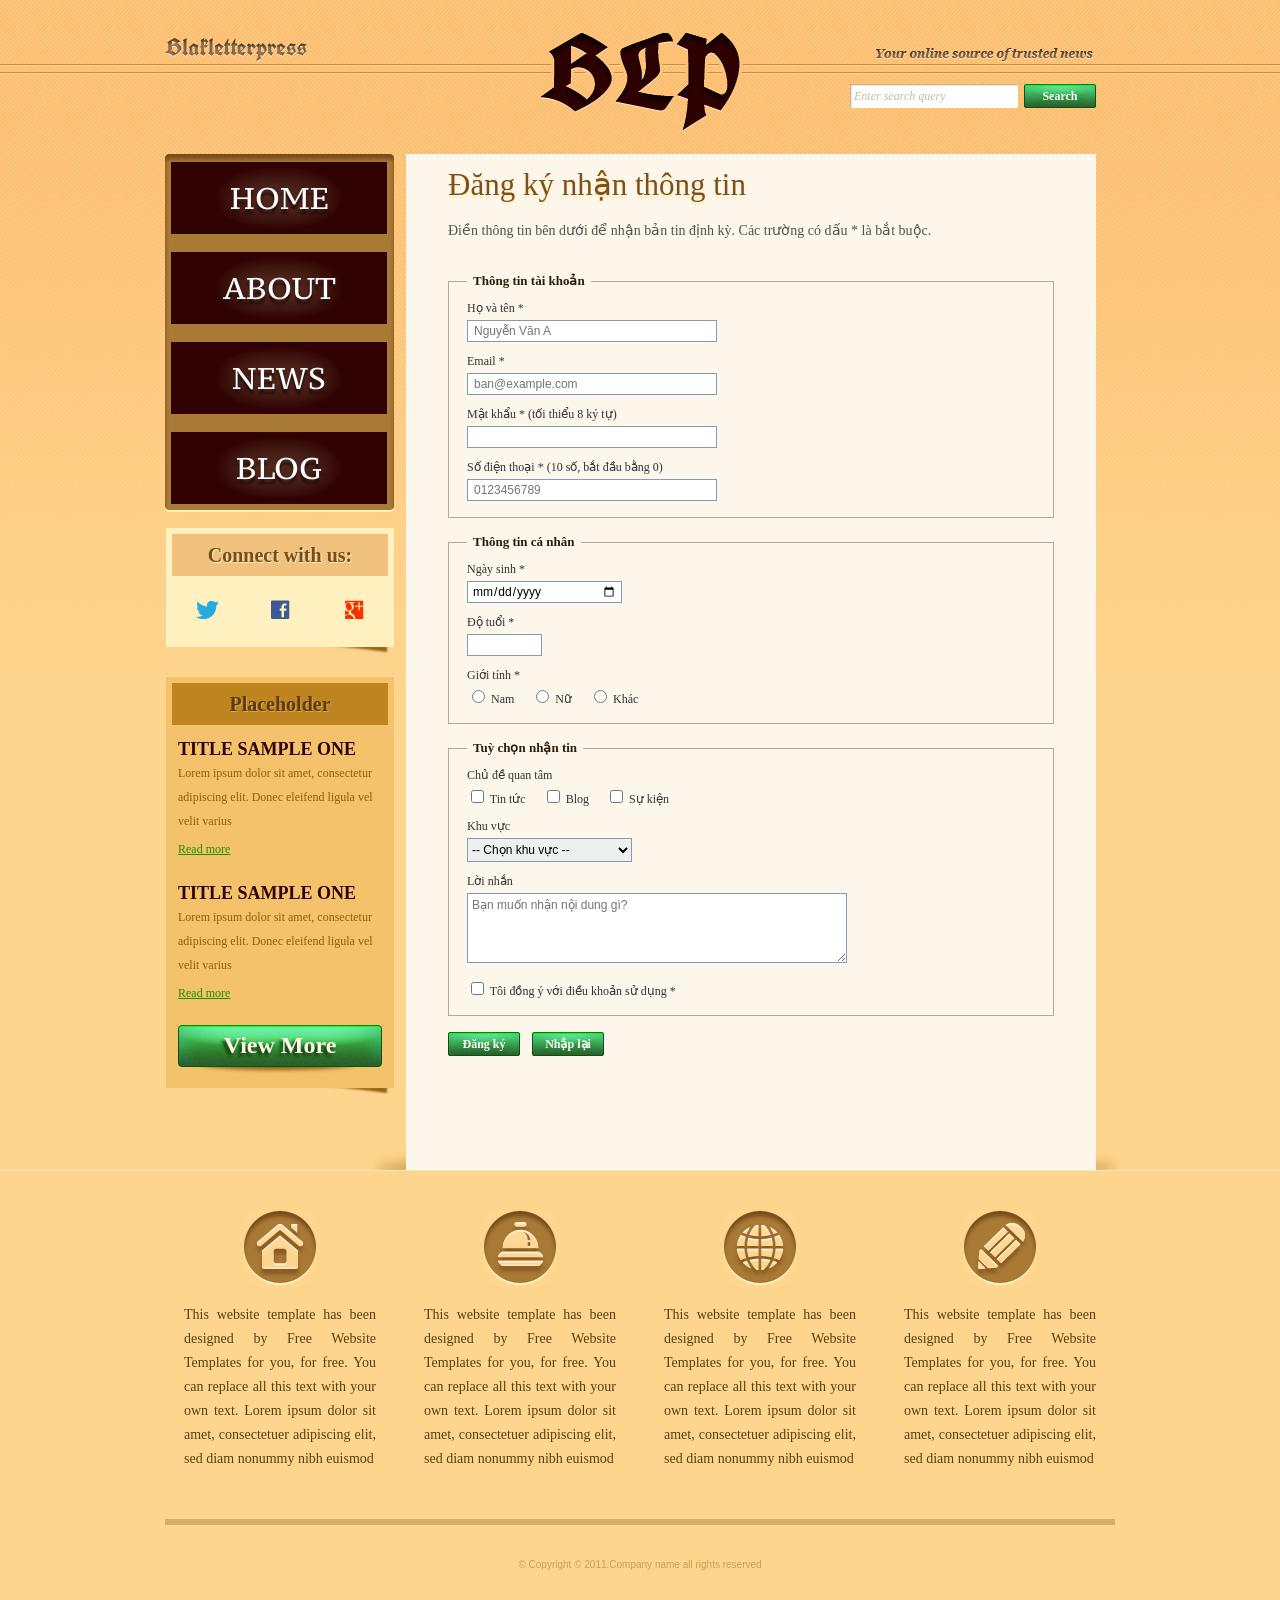
<file: register.html>
<!DOCTYPE html>
<!-- Website template by freewebsitetemplates.com -->
<html lang="vi">
<head>
	<meta charset="UTF-8">
	<title>Register - Blakletterpress Website Template</title>
	<link rel="stylesheet" href="css/style.css" type="text/css">
	<style type="text/css">
		/* Định dạng biểu mẫu Đăng ký nhận thông tin */
		.register-section {
			font-family: Georgia, "Times New Roman", Times, serif;
		}
		.register-section h1,
		#contents #main h1 {
			color: #7e501c;
			font-size: 31px;
			font-weight: normal;
			margin: 0 0 16px 0;
			text-align: left;
			text-shadow: 0 3px #fdf2be;
			line-height: normal;
		}
		.register-section p.intro {
			color: #555;
			font-size: 13px;
			line-height: 20px;
			margin: 0 0 16px 0;
			padding: 0;
			text-align: left;
		}
		.register-form fieldset {
			border: 1px solid #b5a995;
			margin: 0 0 16px 0;
			padding: 12px 18px 16px;
			background: transparent;
		}
		.register-form legend {
			font-size: 13px;
			font-weight: bold;
			color: #2b1d0c;
			padding: 0 6px;
		}
		.register-form .form-group {
			margin-bottom: 12px;
		}
		.register-form .form-group:last-child {
			margin-bottom: 0;
		}
		.register-form label.field-label {
			display: block;
			font-size: 12px;
			color: #333;
			margin-bottom: 4px;
		}
		.register-form input[type="text"],
		.register-form input[type="email"],
		.register-form input[type="password"],
		.register-form input[type="tel"] {
			width: 250px;
			height: 22px;
			padding: 2px 6px;
			border: 1px solid #7f9db9;
			font-size: 12px;
			box-sizing: border-box;
			font-family: Arial, sans-serif;
		}
		.register-form input[type="date"] {
			width: 155px;
			height: 22px;
			padding: 1px 4px;
			border: 1px solid #7f9db9;
			font-size: 12px;
			box-sizing: border-box;
			font-family: Arial, sans-serif;
		}
		.register-form input[type="number"] {
			width: 75px;
			height: 22px;
			padding: 1px 4px;
			border: 1px solid #7f9db9;
			font-size: 12px;
			box-sizing: border-box;
			font-family: Arial, sans-serif;
		}
		.register-form select {
			min-width: 165px;
			height: 24px;
			border: 1px solid #7f9db9;
			font-size: 12px;
			font-family: Arial, sans-serif;
		}
		.register-form textarea {
			width: 380px;
			height: 70px;
			padding: 4px;
			border: 1px solid #7f9db9;
			font-size: 12px;
			box-sizing: border-box;
			font-family: Arial, sans-serif;
			resize: vertical;
		}
		.register-form .options-group {
			font-size: 12px;
			color: #333;
		}
		.register-form .options-group label {
			display: inline-block;
			margin-right: 14px;
			cursor: pointer;
			font-weight: normal;
		}
		.register-form .terms-group {
			margin-top: 10px;
			font-size: 12px;
			color: #333;
		}
		.register-form .terms-group label {
			cursor: pointer;
		}
		.register-form .form-actions {
			margin-top: 14px;
		}
		.register-form .form-actions .btn {
			border: 0;
			margin-right: 8px;
			display: inline-block;
			vertical-align: middle;
		}
	</style>
</head>
<body>
	<div id="page">
		<!-- HEADER BẮT ĐẦU -->
		<div id="header">
			<div id="motto">
				<a href="index.html" class="sitename"><img src="images/blakletterpress.png" height="24" width="142" alt="SiteName"></a>
				<p>
					<img src="images/header-text.png" height="14" width="218" alt="Text">
				</p>
			</div>
			<div id="logo">
				<a href="index.html"><img src="images/logo.png" alt="LOGO"></a>
			</div>
			<div id="searchbar">
				<form action="#" method="post">
					<input type="text" value="Enter search query" class="txtfield" onBlur="javascript:if(this.value==''){this.value=this.defaultValue;}" onFocus="javascript:if(this.value==this.defaultValue){this.value='';}">
					<input type="submit" value="Search" class="btn">
				</form>
			</div>
		</div>
		<!-- HEADER KẾT THÚC -->

		<div id="contents">
			<!-- NỘI DUNG CHÍNH (FORM ĐĂNG KÝ) BẮT ĐẦU -->
			<div id="main">
				<div class="body">
					<div class="register-section">
						<h1>Đăng ký nhận thông tin</h1>
						<p class="intro">
							Điền thông tin bên dưới để nhận bản tin định kỳ. Các trường có dấu * là bắt buộc.
						</p>

						<form action="#" method="post" class="register-form">
							<!-- Nhóm 1: Thông tin tài khoản -->
							<fieldset>
								<legend>Thông tin tài khoản</legend>
								<div class="form-group">
									<label for="fullname" class="field-label">Họ và tên *</label>
									<input type="text" id="fullname" name="fullname" placeholder="Nguyễn Văn A" required>
								</div>
								<div class="form-group">
									<label for="email" class="field-label">Email *</label>
									<input type="email" id="email" name="email" placeholder="ban@example.com" required>
								</div>
								<div class="form-group">
									<label for="password" class="field-label">Mật khẩu * (tối thiểu 8 ký tự)</label>
									<input type="password" id="password" name="password" minlength="8" required>
								</div>
								<div class="form-group">
									<label for="phone" class="field-label">Số điện thoại * (10 số, bắt đầu bằng 0)</label>
									<input type="tel" id="phone" name="phone" pattern="0[0-9]{9}" placeholder="0123456789" required>
								</div>
							</fieldset>

							<!-- Nhóm 2: Thông tin cá nhân -->
							<fieldset>
								<legend>Thông tin cá nhân</legend>
								<div class="form-group">
									<label for="dob" class="field-label">Ngày sinh *</label>
									<input type="date" id="dob" name="dob" required>
								</div>
								<div class="form-group">
									<label for="age" class="field-label">Độ tuổi *</label>
									<input type="number" id="age" name="age" min="1" max="120" required>
								</div>
								<div class="form-group">
									<label class="field-label">Giới tính *</label>
									<div class="options-group">
										<label><input type="radio" name="gender" value="nam" required> Nam</label>
										<label><input type="radio" name="gender" value="nu"> Nữ</label>
										<label><input type="radio" name="gender" value="khac"> Khác</label>
									</div>
								</div>
							</fieldset>

							<!-- Nhóm 3: Tuỳ chọn nhận tin -->
							<fieldset>
								<legend>Tuỳ chọn nhận tin</legend>
								<div class="form-group">
									<label class="field-label">Chủ đề quan tâm</label>
									<div class="options-group">
										<label><input type="checkbox" name="topic" value="tintuc"> Tin tức</label>
										<label><input type="checkbox" name="topic" value="blog"> Blog</label>
										<label><input type="checkbox" name="topic" value="sukien"> Sự kiện</label>
									</div>
								</div>
								<div class="form-group">
									<label for="region" class="field-label">Khu vực</label>
									<select id="region" name="region">
										<option value="">-- Chọn khu vực --</option>
										<option value="mienbac">Miền Bắc</option>
										<option value="mientrung">Miền Trung</option>
										<option value="miennam">Miền Nam</option>
									</select>
								</div>
								<div class="form-group">
									<label for="message" class="field-label">Lời nhắn</label>
									<textarea id="message" name="message" rows="4" placeholder="Bạn muốn nhận nội dung gì?"></textarea>
								</div>
								<div class="form-group terms-group">
									<label>
										<input type="checkbox" name="terms" id="terms" required> Tôi đồng ý với điều khoản sử dụng *
									</label>
								</div>
							</fieldset>

							<!-- Nút hành động -->
							<div class="form-actions">
								<input type="submit" value="Đăng ký" class="btn">
								<input type="reset" value="Nhập lại" class="btn">
							</div>
						</form>
					</div>
				</div>
			</div>
			<!-- NỘI DUNG CHÍNH KẾT THÚC -->

			<!-- SIDEBAR BẮT ĐẦU -->
			<div id="sidebar">
				<div id="navigation">
					<div>
						<ul>
							<li>
								<a href="index.html">Home</a>
							</li>
							<li>
								<a href="about.html">About</a>
							</li>
							<li>
								<a href="news.html">News</a>
							</li>
							<li>
								<a href="blog.html">Blog</a>
							</li>
						</ul>
					</div>
				</div>
				<div class="section">
					<div id="connect">
						<h2>Connect with us:</h2>
						<a href="http://freewebsitetemplates.com/go/twitter/" target="_blank" class="twitter"></a>
						<a href="http://freewebsitetemplates.com/go/facebook/" target="_blank" class="facebook"></a>
						<a href="http://freewebsitetemplates.com/go/googleplus/" target="_blank" class="googleplus"></a>
					</div>
				</div>
				<div class="section">
					<div id="posts">
						<h2>Placeholder</h2>
						<ul>
							<li>
								<h3>Title Sample One</h3>
								<p>
									Lorem ipsum dolor sit amet, consectetur adipiscing elit. Donec eleifend ligula vel velit varius
								</p>
								<a href="news.html" class="more">Read more</a>
							</li>
							<li>
								<h3>Title Sample One</h3>
								<p>
									Lorem ipsum dolor sit amet, consectetur adipiscing elit. Donec eleifend ligula vel velit varius
								</p>
								<a href="news.html" class="more">Read more</a>
							</li>
						</ul>
						<a href="news.html" class="btn2">View More</a>
					</div>
				</div>
			</div>
			<!-- SIDEBAR KẾT THÚC -->
		</div>

		<!-- FOOTER BẮT ĐẦU -->
		<div id="footer">
			<div>
				<ul id="featured">
					<li>
						<a href="index.html" class="home"></a>
						<p>
							This website template has been designed by Free Website Templates for you, for free. You can replace all this text with your own text. Lorem ipsum dolor sit amet, consectetuer adipiscing elit, sed diam nonummy nibh euismod
						</p>
					</li>
					<li>
						<a href="index.html" class="bell"></a>
						<p>
							This website template has been designed by Free Website Templates for you, for free. You can replace all this text with your own text. Lorem ipsum dolor sit amet, consectetuer adipiscing elit, sed diam nonummy nibh euismod
						</p>
					</li>
					<li>
						<a href="index.html" class="globe"></a>
						<p>
							This website template has been designed by Free Website Templates for you, for free. You can replace all this text with your own text. Lorem ipsum dolor sit amet, consectetuer adipiscing elit, sed diam nonummy nibh euismod
						</p>
					</li>
					<li>
						<a href="index.html" class="pencil"></a>
						<p>
							This website template has been designed by Free Website Templates for you, for free. You can replace all this text with your own text. Lorem ipsum dolor sit amet, consectetuer adipiscing elit, sed diam nonummy nibh euismod
						</p>
					</li>
				</ul>
				<p id="footnote">
					© Copyright © 2011.Company name all rights reserved
				</p>
			</div>
		</div>
		<!-- FOOTER KẾT THÚC -->
	</div>
</body>
</html>
</file>
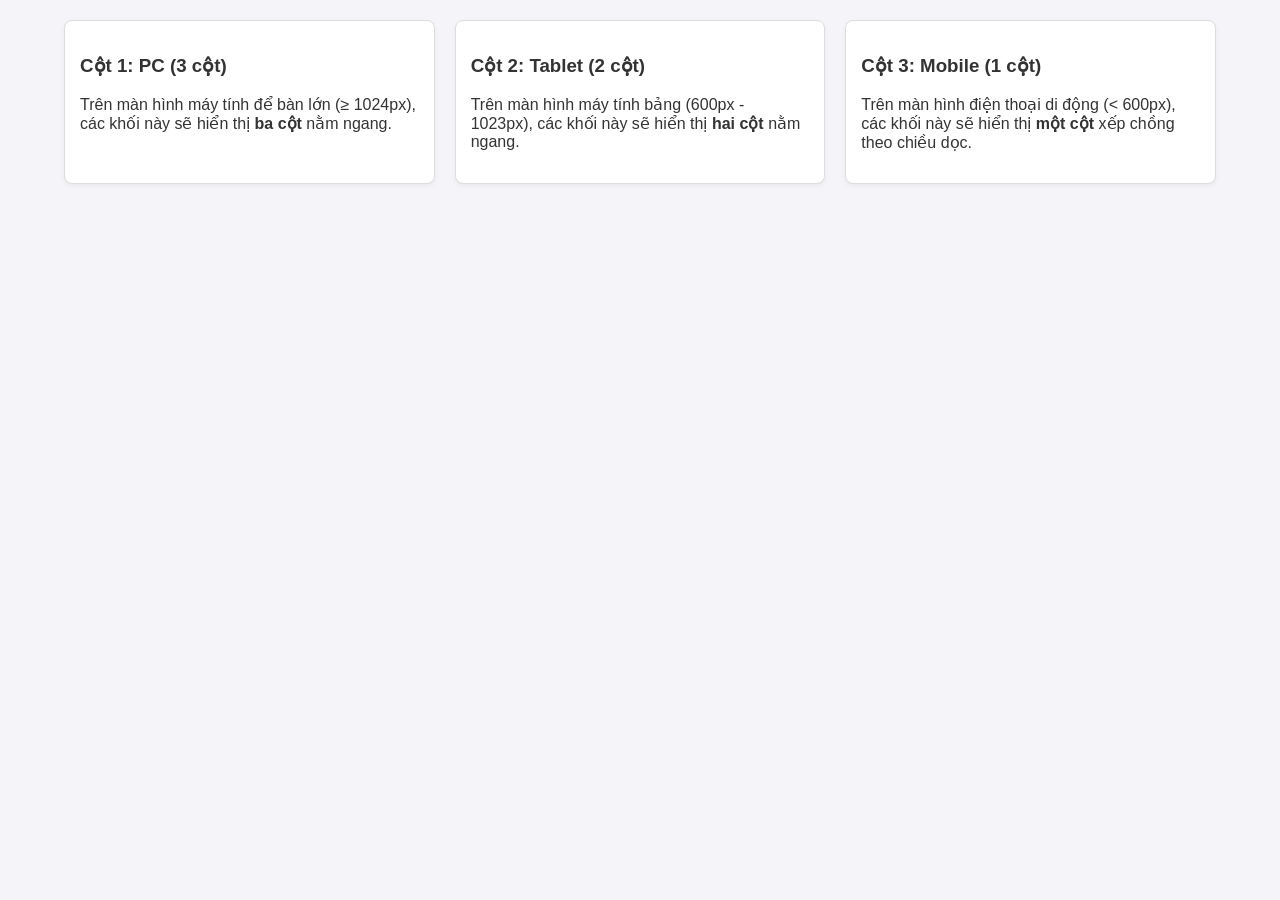
<file: responsive.html>
<!DOCTYPE html>
<html lang="vi">
<head>
    <meta charset="UTF-8">
    <!-- Thêm thẻ viewport để hỗ trợ màn hình thiết bị di động -->
    <meta name="viewport" content="width=device-width, initial-scale=1.0">
    <title>Responsive Web Design Demo</title>
    <style>
        /* 1. Base Styles (Thiết lập chung cho mọi màn hình) */
        * {
            box-sizing: border-box; /* Áp dụng box-sizing toàn trang */
        }

        body {
            font-family: sans-serif;
            background-color: #f4f4f9;
            color: #333;
            margin: 0;
            padding: 0;
        }

        .container {
            width: 90%;
            max-width: 1200px;
            margin: 0 auto; /* Căn giữa */
            padding: 20px 0;
        }

        .content {
            display: flex;
            flex-wrap: wrap; /* Cho phép các cột xuống dòng khi không đủ chỗ */
            margin: -10px; /* Bù khoảng cách margin của cột */
        }

        .column {
            background-color: white;
            border: 1px solid #ddd;
            padding: 15px;
            margin: 10px;
            border-radius: 8px; /* Bo góc giúp giao diện hiện đại hơn */
            box-shadow: 0 2px 5px rgba(0,0,0,0.05);
        }

        /* 2. Media Queries (Thiết kế cho các kích thước màn hình cụ thể) */

        /* Màn hình Mobile (< 600px): Hiển thị 1 cột */
        @media (max-width: 599px) {
            .column {
                flex: 0 0 calc(100% - 20px);
            }
        }

        /* Màn hình Tablet (600px - 1023px): Hiển thị 2 cột */
        @media (min-width: 600px) and (max-width: 1023px) {
            .column {
                flex: 0 0 calc(50% - 20px);
            }
        }

        /* Màn hình PC (≥ 1024px): Hiển thị 3 cột */
        @media (min-width: 1024px) {
            .column {
                flex: 0 0 calc(33.333% - 20px);
            }
        }
    </style>
</head>
<body>
    <div class="container">
        <div class="content">
            <div class="column">
                <h3>Cột 1: PC (3 cột)</h3>
                <p>Trên màn hình máy tính để bàn lớn (≥ 1024px), các khối này sẽ hiển thị <strong>ba cột</strong> nằm ngang.</p>
            </div>
            <div class="column">
                <h3>Cột 2: Tablet (2 cột)</h3>
                <p>Trên màn hình máy tính bảng (600px - 1023px), các khối này sẽ hiển thị <strong>hai cột</strong> nằm ngang.</p>
            </div>
            <div class="column">
                <h3>Cột 3: Mobile (1 cột)</h3>
                <p>Trên màn hình điện thoại di động (&lt; 600px), các khối này sẽ hiển thị <strong>một cột</strong> xếp chồng theo chiều dọc.</p>
            </div>
        </div>
    </div>
</body>
</html>
</file>
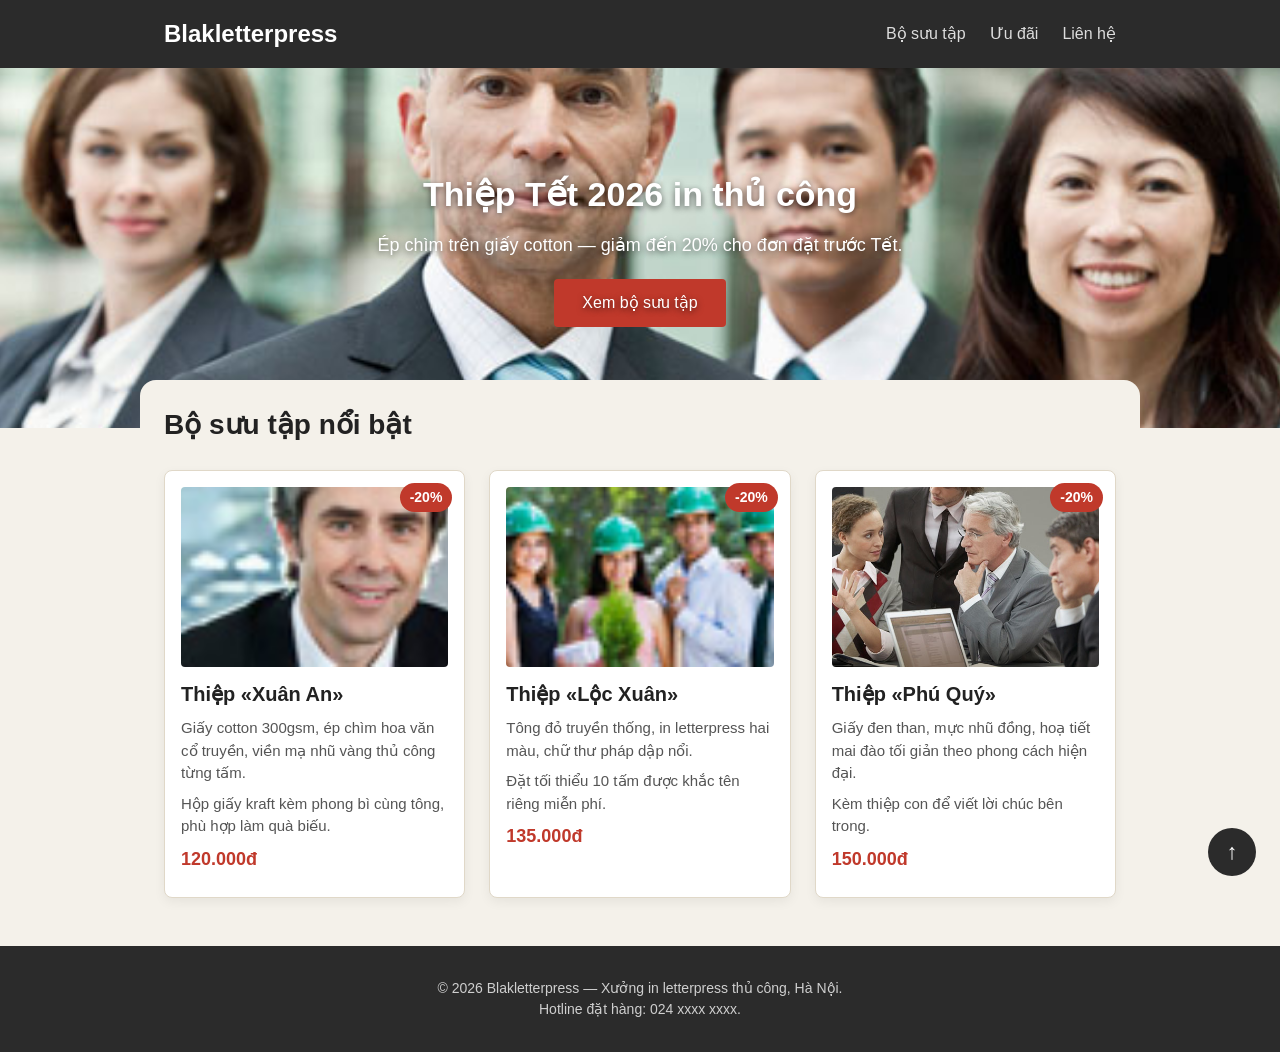
<file: bai1/trang.html>
<!DOCTYPE html>
<html lang="vi">
<head>
	<meta charset="UTF-8">
	<meta name="viewport" content="width=device-width, initial-scale=1.0">
	<title>Khuyến mãi thiệp Tết 2026 — Blakletterpress</title>
	<link rel="stylesheet" href="style-loi.css">
</head>
<body>
	<header class="site-header">
		<div class="header-inner">
			<a href="#" class="brand">Blakletterpress</a>
			<nav class="main-nav">
				<ul>
					<li><a href="#bo-suu-tap">Bộ sưu tập</a></li>
					<li><a href="#uu-dai">Ưu đãi</a></li>
					<li><a href="#lien-he">Liên hệ</a></li>
				</ul>
			</nav>
		</div>
	</header>

	<section class="hero">
		<img class="hero-bg" src="./images/team-large.jpg" alt="Xưởng in letterpress Blakletterpress">
		<div class="hero-overlay">
			<h1>Thiệp Tết 2026 in thủ công</h1>
			<p>Ép chìm trên giấy cotton — giảm đến 20% cho đơn đặt trước Tết.</p>
			<a href="#bo-suu-tap" class="hero-btn">Xem bộ sưu tập</a>
		</div>
	</section>

	<main>
		<section id="bo-suu-tap" class="products">
			<h2>Bộ sưu tập nổi bật</h2>
			<div class="card-list">

				<article class="card">
					<span class="badge">-20%</span>
					<img src="./images/smiling.jpg" alt="Thiệp Xuân An">
					<div class="card-body">
						<h3>Thiệp &laquo;Xuân An&raquo;</h3>
						<p>Giấy cotton 300gsm, ép chìm hoa văn cổ truyền, viền mạ nhũ vàng thủ công từng tấm.</p>
						<p>Hộp giấy kraft kèm phong bì cùng tông, phù hợp làm quà biếu.</p>
						<p class="price">120.000đ</p>
					</div>
				</article>

				<article class="card">
					<span class="badge">-20%</span>
					<img src="./images/ecofriends.jpg" alt="Thiệp Lộc Xuân">
					<div class="card-body">
						<h3>Thiệp &laquo;Lộc Xuân&raquo;</h3>
						<p>Tông đỏ truyền thống, in letterpress hai màu, chữ thư pháp dập nổi.</p>
						<p>Đặt tối thiểu 10 tấm được khắc tên riêng miễn phí.</p>
						<p class="price">135.000đ</p>
					</div>
				</article>

				<article class="card">
					<span class="badge">-20%</span>
					<img src="./images/meeting.jpg" alt="Thiệp Phú Quý">
					<div class="card-body">
						<h3>Thiệp &laquo;Phú Quý&raquo;</h3>
						<p>Giấy đen than, mực nhũ đồng, hoạ tiết mai đào tối giản theo phong cách hiện đại.</p>
						<p>Kèm thiệp con để viết lời chúc bên trong.</p>
						<p class="price">150.000đ</p>
					</div>
				</article>

			</div>
		</section>
	</main>

	<a href="#" class="back-to-top" aria-label="Lên đầu trang">↑</a>

	<footer id="lien-he" class="site-footer">
		<p>© 2026 Blakletterpress — Xưởng in letterpress thủ công, Hà Nội.</p>
		<p>Hotline đặt hàng: 024&nbsp;xxxx&nbsp;xxxx.</p>
	</footer>
</body>
</html>
</file>
<file: css/style.css>
/* Website template by freewebsitetemplates.com */
@font-face {
	font-family: 'PTSerif-Caption';
	src: url('../fonts/PT_Serif-Caption-Web-Regular.eot');
	src: local('☺'), url('../fonts/PT_Serif-Caption-Web-Regular.woff') format('woff'), url('../fonts/PT_Serif-Caption-Web-Regular.ttf') format('truetype'), url('../fonts/PT_Serif-Caption-Web-Regular.svg') format('svg');
	font-weight: normal;
	font-style: normal;
}
@font-face {
	font-family: 'UnifrakturCook-Bold';
	src: url('../fonts/UnifrakturCook-Bold.eot');
	src: local('☺'), url('../fonts/UnifrakturCook-Bold.woff') format('woff'), url('../fonts/UnifrakturCook-Bold.ttf') format('truetype'), url('../fonts/UnifrakturCook-Bold.svg') format('svg');
	font-weight: normal;
	font-style: normal;
}
body {
	background: #fed58e url(../images/bg-body.png) repeat-x left top;
	font-family: Georgia, "Times New Roman", Times, serif;
	margin: 0;
}
#background {
}
#page {
	width: 960px;
	margin: 0 auto;
}
img {
	border: 0;
}
/*------------------------------ SPRITES ------------------------------*/
.btn, .btn2, #searchbar form input.txtfield, #navigation li, #navigation li a:hover, #navigation li.selected a {
	background: url(../images/interface.png) no-repeat;
}
#navigation, #navigation > div, #navigation ul {
	background-image: url(../images/bg-navigation.png);
	background-repeat: no-repeat;
}
#connect > a, #featured li > a {
	background: url(../images/icons.png) no-repeat;
}
.btn {
	background-position: -178px 0;
	color: #fcfefc;
	cursor: pointer;
	font-family: Georgia, "Times New Roman", Times, serif;
	font-size: 12px;
	font-weight: bold;
	height: 24px;
	line-height: 24px;
	width: 72px;
	padding: 0 0 4px;
	text-align: center;
}
.btn:hover {
	background-position: -260px 0;
}
.btn2 {
	background-position: 0 -32px;
	display: block;
	color: #fdf6ea;
	font-family: Georgia, "Times New Roman", Times, serif;
	font-size: 24px;
	font-weight: bold;
	height: 51px;
	line-height: 40px;
	width: 204px;
	text-align: center;
	text-decoration: none;
	text-shadow: -3px 3px 3px #173c13;
}
.btn2:hover {
	background-position: -216px -31px;
}
/*------------------------------ HEADER ------------------------------*/
#header {
	height: 106px;
	padding: 24px 0;
	text-align: center;
	position: relative
}
/** motto **/
#motto {
	text-align: right;
	padding: 13px 27px 15px 0;
}
a.sitename {
	float: left;
	display: inline-block;
	font-family: "UnifrakturCook-Bold";
	font-size: 24px;
	height: 24px;
	margin-left: 5px;
}
#motto p {
	display: inline-block;
	height: 24px;
	line-height: 24px;
	margin: 8px 0 0;
}
/** Logo **/
#logo {
	display: inline-block;
	position: absolute;
	left: 360px;
	top: 24px;
}
/** Searchbar **/
#searchbar {
	padding: 0 24px 15px 0;
	text-align: right;
}
#searchbar form {
	display: inline-block;
*float: right; /** Needed for IE7 **/
}
#searchbar form input {
	float: left;
	border: 0;
	margin: 0;
}
#searchbar input.txtfield {
	background-position: 0 0;
	color: #c3baaf;
	font-family: Georgia, "Times New Roman", Times, serif;
	font-size: 12px;
	font-style: italic;
	height: 24px;
	line-height: 24px;
	width: 160px;
	margin: 0 6px 0 0;
	padding: 0 4px;
}
/*------------------------------ CONTENTS ------------------------------*/
#contents {
	background: url(../images/content-shadow.png) no-repeat right bottom;
*display: inline-block; /** Needed for IE7 **/
}
#contents:after {
	clear:both;
	content:"";
	display:block;
	height:0;
	line-height:0;
	visibility:hidden;
}
#contents h1 {
	color: #7e501c;
	font-size: 31px;
	font-weight: normal;
	margin: 0 0 30px;
	text-align: justify;
	text-shadow: 0 3px #fdf2be;
}
#contents h1 a {
	color: #7e501c;
}
#contents h1 em {
	font-weight: bold;
	text-transform: uppercase;
}
#contents h2 {
	font-size: 20px;
	line-height: 42px;
	margin: 0 0 24px;
	text-align: center;
}
#contents h3 {
	color: #300302;
	font-size: 18px;
	line-height: 24px;
	margin: 0 0 0;
	text-transform: uppercase;
}
#contents h4 {
	color: #300302;
	font-size: 14px;
	line-height: 24px;
	margin: 0;
}
#contents p {
	color: #525252;
	font-size: 14px;
	line-height: 24px;
	margin: 0;
	padding: 0 0 30px;
	text-align: justify;
}
#contents p a {
	color: #525252;
}
#contents p a:hover {
	color: #e19320;
}
/** MAIN **/
#main {
	float: right;
	background-color: #fdf6ea;
	min-height: 982px;
	width: 666px;
	margin: 0 24px 0 12px;
	padding: 12px 12px 22px;
}
#main div.body {
	padding: 0 30px;
}
/** list **/
#list {
	list-style: none;
	margin: 30px 0;
	padding: 0;
}
#list li {
	display: inline-block;
	width: 100%;
	margin: 0 0 54px;
}
#list span.time {
	float: right;
	font-size: 12px;
	font-weight: bold;
	margin: 7px 0 0;
}
#list li p {
	padding-bottom: 0;
}
#list li a.more {
	float: right;
	color: #300302;
	font-size: 14px;
	font-style: italic;
}
#list li a.more:hover {
	color: #097a07;
}
/** pagination **/
#pagination {
	font-family: Arial, Helvetica, sans-serif;
	font-size: 12px;
	text-align: center;
}
#pagination a {
	color: #a2a2a1;
	margin: 0 3px;
	padding: 0 2px;
	text-decoration: none;
}
#pagination a:hover {
	color: #be841f;
}
/** gallery **/
#gallery {
	margin: 0 0 36px;
}
#gallery > div {
	margin: 0 0 14px;
}
#gallery ul {
	background-color: #ebe0ce;
	display: inline-block;
	list-style: none;
	width: 606px;
	margin: 0;
	padding: 6px 30px;
}
#gallery ul li {
	float: left;
	cursor: pointer;
	height: 48px;
	width: 78px;
	margin: 0 11px;
}
#gallery ul li:hover {
	filter:alpha(opacity=80);
	opacity: 0.8;
}
/** SIDEBAR **/
#sidebar {
	float: left;
	height: auto;
	width: 229px;
	margin-left: 5px;
}
#sidebar div.section {
	background: url(../images/box-shadow-bottom.png) no-repeat left bottom;
	margin: 0 0 24px;
	padding: 0 0 6px;
}
/** Navigation **/
#navigation {
	background-position: -468px bottom;
	margin: 0 0 16px;
	padding: 0 0 8px;
}
#navigation > div {
	background-position: 0 top;
	padding: 8px 0 0;
}
#navigation ul {
	background-position: -234px top;
	background-repeat: repeat-y;
	list-style: none;
	margin: 0;
	padding: 0 6px;
}
#navigation li {
	background-position: 0 -90px;
	height: 72px;
	width: 216px;
	margin-top: 18px;
}
#navigation li:hover, #navigation li.selected {
	background-position: -226px -90px;
}
#navigation li:first-child {
	margin-top: 0;
}
#navigation li a {
	color: #fffefd;
	display: block;
	font: 30px/72px "PTSerif-Caption";
	text-align: center;
	text-decoration: none;
	text-transform: uppercase;
	text-shadow: 0 5px 2px #27100c;
}
#navigation li a:hover, #navigation li.selected a {
	background-position: 24px -162px;
}
/** connect **/
#connect {
	background-color: #fef1bf;
	margin-left: 1px;
	padding: 6px;
}
#connect h2 {
	background-color: #f0c27e;
	color: #7b4c1a;
	text-shadow: 1px 1px #fdf2be;
}
#connect > a {
	display: inline-block;
	height: 19px;
	width: 23px;
	margin: 0 24px 18px;
}
#connect a.twitter {
	background-position: 0 0;
}
#connect a.facebook {
	background-position: -72px 0;
	width: 19px;
}
#connect a.googleplus {
	background-position: -141px 0;
	width: 22px;
}
/** Post **/
#posts {
	background-color: #f4c26b;
	margin-left: 1px;
	padding: 6px;
}
#posts h2 {
	background-color: #be841f;
	color: #5c3b10;
	margin-bottom: 12px;
	text-shadow: 1px 1px #dfa643;
}
#posts ul {
	list-style: none;
	margin: 0;
	padding: 0 6px;
	overflow: hidden;
}
#posts li {
	margin: 0 0 24px;
}
#posts h5 {
	color: #fff;
	font-size: 12px;
	font-weight: normal;
	line-height: 24px;
	margin: 0;
}
#posts p {
	color: #8f5e08;
	font-size: 12px;
	padding-bottom: 6px;
	text-align: left;
}
#posts a.more {
	color: #199209;
	font-size: 12px;
}
#posts a.more:hover {
	color: #bb8528;
}
#posts a.btn2 {
	margin: 0 auto 6px;
}
/** hover states **/
#contents h1 a:hover, #posts p a:hover {
	text-decoration: none;
}
/*------------------------------ FOOTER ------------------------------*/
#footer {
	border-top: 1px solid #ffe6bc;
	width: 100%;
	padding: 40px 0;
	position: absolute;
	left: 0;
}
#footer > div {
	width: 960px;
	margin: 0 auto;
}
/** featured **/
#featured {
	display: inline-block;
	list-style: none;
	margin: 0 0 30px;
	padding: 0;
}
#featured li {
	float: left;
	width: 192px;
	margin: 0 24px;
}
#featured li > a {
	display: block;
	height: 74px;
	width: 72px;
	margin: 0 auto 18px;
}
#featured li a.home {
	background-position: -91px -27px;
}
#featured li a.bell {
	background-position: -91px -112px;
}
#featured li a.globe {
	background-position: -91px -196px;
}
#featured li a.pencil {
	background-position: -91px -280px;
}
#featured li a.home:hover {
	background-position: 0 -27px;
}
#featured li a.bell:hover {
	background-position: 0 -112px;
}
#featured li a.globe:hover {
	background-position: 0 -196px;
}
#featured li a.pencil:hover {
	background-position: 0 -280px;
}
#featured li p {
	color: #593e0f;
	font: 14px/24px "Times New Roman", Times, serif;
	text-align: justify;
}
#featured li p a {
	color: #593e0f;
}
#featured li p a:hover {
	color: #bb8528;
}
#footnote {
	color: #c89f59;
	font-family: "Trebuchet MS", Arial, Helvetica, sans-serif;
	font-size: 10px;
	width: 950px;
	border-top: 6px solid #d6ae6a;
	margin: 0 auto;
	padding: 34px 0;
	text-align: center;
}
</file>
<file: baitapjs/bai1js/css/style.css>
/* Website template by freewebsitetemplates.com */
@font-face {
	font-family: 'PTSerif-Caption';
	src: url('../fonts/PT_Serif-Caption-Web-Regular.eot');
	src: local('☺'), url('../fonts/PT_Serif-Caption-Web-Regular.woff') format('woff'), url('../fonts/PT_Serif-Caption-Web-Regular.ttf') format('truetype'), url('../fonts/PT_Serif-Caption-Web-Regular.svg') format('svg');
	font-weight: normal;
	font-style: normal;
}
@font-face {
	font-family: 'UnifrakturCook-Bold';
	src: url('../fonts/UnifrakturCook-Bold.eot');
	src: local('☺'), url('../fonts/UnifrakturCook-Bold.woff') format('woff'), url('../fonts/UnifrakturCook-Bold.ttf') format('truetype'), url('../fonts/UnifrakturCook-Bold.svg') format('svg');
	font-weight: normal;
	font-style: normal;
}
body {
	background: #fed58e url(../images/bg-body.png) repeat-x left top;
	font-family: Georgia, "Times New Roman", Times, serif;
	margin: 0;
}
#background {
}
#page {
	width: 960px;
	margin: 0 auto;
}
img {
	border: 0;
}
/*------------------------------ SPRITES ------------------------------*/
.btn, .btn2, #searchbar form input.txtfield, #navigation li, #navigation li a:hover, #navigation li.selected a {
	background: url(../images/interface.png) no-repeat;
}
#navigation, #navigation > div, #navigation ul {
	background-image: url(../images/bg-navigation.png);
	background-repeat: no-repeat;
}
#connect > a, #featured li > a {
	background: url(../images/icons.png) no-repeat;
}
.btn {
	background-position: -178px 0;
	color: #fcfefc;
	cursor: pointer;
	font-family: Georgia, "Times New Roman", Times, serif;
	font-size: 12px;
	font-weight: bold;
	height: 24px;
	line-height: 24px;
	width: 72px;
	padding: 0 0 4px;
	text-align: center;
}
.btn:hover {
	background-position: -260px 0;
}
.btn2 {
	background-position: 0 -32px;
	display: block;
	color: #fdf6ea;
	font-family: Georgia, "Times New Roman", Times, serif;
	font-size: 24px;
	font-weight: bold;
	height: 51px;
	line-height: 40px;
	width: 204px;
	text-align: center;
	text-decoration: none;
	text-shadow: -3px 3px 3px #173c13;
}
.btn2:hover {
	background-position: -216px -31px;
}
/*------------------------------ HEADER ------------------------------*/
#header {
	height: 106px;
	padding: 24px 0;
	text-align: center;
	position: relative
}
/** motto **/
#motto {
	text-align: right;
	padding: 13px 27px 15px 0;
}
a.sitename {
	float: left;
	display: inline-block;
	font-family: "UnifrakturCook-Bold";
	font-size: 24px;
	height: 24px;
	margin-left: 5px;
}
#motto p {
	display: inline-block;
	height: 24px;
	line-height: 24px;
	margin: 8px 0 0;
}
/** Logo **/
#logo {
	display: inline-block;
	position: absolute;
	left: 360px;
	top: 24px;
}
/** Searchbar **/
#searchbar {
	padding: 0 24px 15px 0;
	text-align: right;
}
#searchbar form {
	display: inline-block;
*float: right; /** Needed for IE7 **/
}
#searchbar form input {
	float: left;
	border: 0;
	margin: 0;
}
#searchbar input.txtfield {
	background-position: 0 0;
	color: #c3baaf;
	font-family: Georgia, "Times New Roman", Times, serif;
	font-size: 12px;
	font-style: italic;
	height: 24px;
	line-height: 24px;
	width: 160px;
	margin: 0 6px 0 0;
	padding: 0 4px;
}
/*------------------------------ CONTENTS ------------------------------*/
#contents {
	background: url(../images/content-shadow.png) no-repeat right bottom;
*display: inline-block; /** Needed for IE7 **/
}
#contents:after {
	clear:both;
	content:"";
	display:block;
	height:0;
	line-height:0;
	visibility:hidden;
}
#contents h1 {
	color: #7e501c;
	font-size: 31px;
	font-weight: normal;
	margin: 0 0 30px;
	text-align: justify;
	text-shadow: 0 3px #fdf2be;
}
#contents h1 a {
	color: #7e501c;
}
#contents h1 em {
	font-weight: bold;
	text-transform: uppercase;
}
#contents h2 {
	font-size: 20px;
	line-height: 42px;
	margin: 0 0 24px;
	text-align: center;
}
#contents h3 {
	color: #300302;
	font-size: 18px;
	line-height: 24px;
	margin: 0 0 0;
	text-transform: uppercase;
}
#contents h4 {
	color: #300302;
	font-size: 14px;
	line-height: 24px;
	margin: 0;
}
#contents p {
	color: #525252;
	font-size: 14px;
	line-height: 24px;
	margin: 0;
	padding: 0 0 30px;
	text-align: justify;
}
#contents p a {
	color: #525252;
}
#contents p a:hover {
	color: #e19320;
}
/** MAIN **/
#main {
	float: right;
	background-color: #fdf6ea;
	min-height: 982px;
	width: 666px;
	margin: 0 24px 0 12px;
	padding: 12px 12px 22px;
}
#main div.body {
	padding: 0 30px;
}
/** list **/
#list {
	list-style: none;
	margin: 30px 0;
	padding: 0;
}
#list li {
	display: inline-block;
	width: 100%;
	margin: 0 0 54px;
}
#list span.time {
	float: right;
	font-size: 12px;
	font-weight: bold;
	margin: 7px 0 0;
}
#list li p {
	padding-bottom: 0;
}
#list li a.more {
	float: right;
	color: #300302;
	font-size: 14px;
	font-style: italic;
}
#list li a.more:hover {
	color: #097a07;
}
/** pagination **/
#pagination {
	font-family: Arial, Helvetica, sans-serif;
	font-size: 12px;
	text-align: center;
}
#pagination a {
	color: #a2a2a1;
	margin: 0 3px;
	padding: 0 2px;
	text-decoration: none;
}
#pagination a:hover {
	color: #be841f;
}
/** gallery **/
#gallery {
	margin: 0 0 36px;
}
#gallery > div {
	margin: 0 0 14px;
}
#gallery ul {
	background-color: #ebe0ce;
	display: inline-block;
	list-style: none;
	width: 606px;
	margin: 0;
	padding: 6px 30px;
}
#gallery ul li {
	float: left;
	cursor: pointer;
	height: 48px;
	width: 78px;
	margin: 0 11px;
}
#gallery ul li:hover {
	filter:alpha(opacity=80);
	opacity: 0.8;
}
/** SIDEBAR **/
#sidebar {
	float: left;
	height: auto;
	width: 229px;
	margin-left: 5px;
}
#sidebar div.section {
	background: url(../images/box-shadow-bottom.png) no-repeat left bottom;
	margin: 0 0 24px;
	padding: 0 0 6px;
}
/** Navigation **/
#navigation {
	background-position: -468px bottom;
	margin: 0 0 16px;
	padding: 0 0 8px;
}
#navigation > div {
	background-position: 0 top;
	padding: 8px 0 0;
}
#navigation ul {
	background-position: -234px top;
	background-repeat: repeat-y;
	list-style: none;
	margin: 0;
	padding: 0 6px;
}
#navigation li {
	background-position: 0 -90px;
	height: 72px;
	width: 216px;
	margin-top: 18px;
}
#navigation li:hover, #navigation li.selected {
	background-position: -226px -90px;
}
#navigation li:first-child {
	margin-top: 0;
}
#navigation li a {
	color: #fffefd;
	display: block;
	font: 30px/72px "PTSerif-Caption";
	text-align: center;
	text-decoration: none;
	text-transform: uppercase;
	text-shadow: 0 5px 2px #27100c;
}
#navigation li a:hover, #navigation li.selected a {
	background-position: 24px -162px;
}
/** connect **/
#connect {
	background-color: #fef1bf;
	margin-left: 1px;
	padding: 6px;
}
#connect h2 {
	background-color: #f0c27e;
	color: #7b4c1a;
	text-shadow: 1px 1px #fdf2be;
}
#connect > a {
	display: inline-block;
	height: 19px;
	width: 23px;
	margin: 0 24px 18px;
}
#connect a.twitter {
	background-position: 0 0;
}
#connect a.facebook {
	background-position: -72px 0;
	width: 19px;
}
#connect a.googleplus {
	background-position: -141px 0;
	width: 22px;
}
/** Post **/
#posts {
	background-color: #f4c26b;
	margin-left: 1px;
	padding: 6px;
}
#posts h2 {
	background-color: #be841f;
	color: #5c3b10;
	margin-bottom: 12px;
	text-shadow: 1px 1px #dfa643;
}
#posts ul {
	list-style: none;
	margin: 0;
	padding: 0 6px;
	overflow: hidden;
}
#posts li {
	margin: 0 0 24px;
}
#posts h5 {
	color: #fff;
	font-size: 12px;
	font-weight: normal;
	line-height: 24px;
	margin: 0;
}
#posts p {
	color: #8f5e08;
	font-size: 12px;
	padding-bottom: 6px;
	text-align: left;
}
#posts a.more {
	color: #199209;
	font-size: 12px;
}
#posts a.more:hover {
	color: #bb8528;
}
#posts a.btn2 {
	margin: 0 auto 6px;
}
/** hover states **/
#contents h1 a:hover, #posts p a:hover {
	text-decoration: none;
}
/*------------------------------ FOOTER ------------------------------*/
#footer {
	border-top: 1px solid #ffe6bc;
	width: 100%;
	padding: 40px 0;
	position: absolute;
	left: 0;
}
#footer > div {
	width: 960px;
	margin: 0 auto;
}
/** featured **/
#featured {
	display: inline-block;
	list-style: none;
	margin: 0 0 30px;
	padding: 0;
}
#featured li {
	float: left;
	width: 192px;
	margin: 0 24px;
}
#featured li > a {
	display: block;
	height: 74px;
	width: 72px;
	margin: 0 auto 18px;
}
#featured li a.home {
	background-position: -91px -27px;
}
#featured li a.bell {
	background-position: -91px -112px;
}
#featured li a.globe {
	background-position: -91px -196px;
}
#featured li a.pencil {
	background-position: -91px -280px;
}
#featured li a.home:hover {
	background-position: 0 -27px;
}
#featured li a.bell:hover {
	background-position: 0 -112px;
}
#featured li a.globe:hover {
	background-position: 0 -196px;
}
#featured li a.pencil:hover {
	background-position: 0 -280px;
}
#featured li p {
	color: #593e0f;
	font: 14px/24px "Times New Roman", Times, serif;
	text-align: justify;
}
#featured li p a {
	color: #593e0f;
}
#featured li p a:hover {
	color: #bb8528;
}
#footnote {
	color: #c89f59;
	font-family: "Trebuchet MS", Arial, Helvetica, sans-serif;
	font-size: 10px;
	width: 950px;
	border-top: 6px solid #d6ae6a;
	margin: 0 auto;
	padding: 34px 0;
	text-align: center;
}
</file>
<file: baitapjs/bai1js/css/bai-js.css>
/* Bổ sung cho bài thực hành JavaScript — không sửa css/style.css gốc */
#ket-qua {
	background-color: #fef1bf;
	border: 1px solid #f0c27e;
	color: #300302;
	font: 13px/20px Consolas, "Courier New", monospace;
	min-height: 120px;
	margin: 12px 0 30px;
	padding: 12px;
	white-space: pre-wrap;
}
#contents code {
	background-color: #ebe0ce;
	font-family: Consolas, "Courier New", monospace;
	padding: 0 3px;
}
</file>
<file: baitapjs/bai2js/css/style.css>
/* Website template by freewebsitetemplates.com */
@font-face {
	font-family: 'PTSerif-Caption';
	src: url('../fonts/PT_Serif-Caption-Web-Regular.eot');
	src: local('☺'), url('../fonts/PT_Serif-Caption-Web-Regular.woff') format('woff'), url('../fonts/PT_Serif-Caption-Web-Regular.ttf') format('truetype'), url('../fonts/PT_Serif-Caption-Web-Regular.svg') format('svg');
	font-weight: normal;
	font-style: normal;
}
@font-face {
	font-family: 'UnifrakturCook-Bold';
	src: url('../fonts/UnifrakturCook-Bold.eot');
	src: local('☺'), url('../fonts/UnifrakturCook-Bold.woff') format('woff'), url('../fonts/UnifrakturCook-Bold.ttf') format('truetype'), url('../fonts/UnifrakturCook-Bold.svg') format('svg');
	font-weight: normal;
	font-style: normal;
}
body {
	background: #fed58e url(../images/bg-body.png) repeat-x left top;
	font-family: Georgia, "Times New Roman", Times, serif;
	margin: 0;
}
#background {
}
#page {
	width: 960px;
	margin: 0 auto;
}
img {
	border: 0;
}
/*------------------------------ SPRITES ------------------------------*/
.btn, .btn2, #searchbar form input.txtfield, #navigation li, #navigation li a:hover, #navigation li.selected a {
	background: url(../images/interface.png) no-repeat;
}
#navigation, #navigation > div, #navigation ul {
	background-image: url(../images/bg-navigation.png);
	background-repeat: no-repeat;
}
#connect > a, #featured li > a {
	background: url(../images/icons.png) no-repeat;
}
.btn {
	background-position: -178px 0;
	color: #fcfefc;
	cursor: pointer;
	font-family: Georgia, "Times New Roman", Times, serif;
	font-size: 12px;
	font-weight: bold;
	height: 24px;
	line-height: 24px;
	width: 72px;
	padding: 0 0 4px;
	text-align: center;
}
.btn:hover {
	background-position: -260px 0;
}
.btn2 {
	background-position: 0 -32px;
	display: block;
	color: #fdf6ea;
	font-family: Georgia, "Times New Roman", Times, serif;
	font-size: 24px;
	font-weight: bold;
	height: 51px;
	line-height: 40px;
	width: 204px;
	text-align: center;
	text-decoration: none;
	text-shadow: -3px 3px 3px #173c13;
}
.btn2:hover {
	background-position: -216px -31px;
}
/*------------------------------ HEADER ------------------------------*/
#header {
	height: 106px;
	padding: 24px 0;
	text-align: center;
	position: relative
}
/** motto **/
#motto {
	text-align: right;
	padding: 13px 27px 15px 0;
}
a.sitename {
	float: left;
	display: inline-block;
	font-family: "UnifrakturCook-Bold";
	font-size: 24px;
	height: 24px;
	margin-left: 5px;
}
#motto p {
	display: inline-block;
	height: 24px;
	line-height: 24px;
	margin: 8px 0 0;
}
/** Logo **/
#logo {
	display: inline-block;
	position: absolute;
	left: 360px;
	top: 24px;
}
/** Searchbar **/
#searchbar {
	padding: 0 24px 15px 0;
	text-align: right;
}
#searchbar form {
	display: inline-block;
*float: right; /** Needed for IE7 **/
}
#searchbar form input {
	float: left;
	border: 0;
	margin: 0;
}
#searchbar input.txtfield {
	background-position: 0 0;
	color: #c3baaf;
	font-family: Georgia, "Times New Roman", Times, serif;
	font-size: 12px;
	font-style: italic;
	height: 24px;
	line-height: 24px;
	width: 160px;
	margin: 0 6px 0 0;
	padding: 0 4px;
}
/*------------------------------ CONTENTS ------------------------------*/
#contents {
	background: url(../images/content-shadow.png) no-repeat right bottom;
*display: inline-block; /** Needed for IE7 **/
}
#contents:after {
	clear:both;
	content:"";
	display:block;
	height:0;
	line-height:0;
	visibility:hidden;
}
#contents h1 {
	color: #7e501c;
	font-size: 31px;
	font-weight: normal;
	margin: 0 0 30px;
	text-align: justify;
	text-shadow: 0 3px #fdf2be;
}
#contents h1 a {
	color: #7e501c;
}
#contents h1 em {
	font-weight: bold;
	text-transform: uppercase;
}
#contents h2 {
	font-size: 20px;
	line-height: 42px;
	margin: 0 0 24px;
	text-align: center;
}
#contents h3 {
	color: #300302;
	font-size: 18px;
	line-height: 24px;
	margin: 0 0 0;
	text-transform: uppercase;
}
#contents h4 {
	color: #300302;
	font-size: 14px;
	line-height: 24px;
	margin: 0;
}
#contents p {
	color: #525252;
	font-size: 14px;
	line-height: 24px;
	margin: 0;
	padding: 0 0 30px;
	text-align: justify;
}
#contents p a {
	color: #525252;
}
#contents p a:hover {
	color: #e19320;
}
/** MAIN **/
#main {
	float: right;
	background-color: #fdf6ea;
	min-height: 982px;
	width: 666px;
	margin: 0 24px 0 12px;
	padding: 12px 12px 22px;
}
#main div.body {
	padding: 0 30px;
}
/** list **/
#list {
	list-style: none;
	margin: 30px 0;
	padding: 0;
}
#list li {
	display: inline-block;
	width: 100%;
	margin: 0 0 54px;
}
#list span.time {
	float: right;
	font-size: 12px;
	font-weight: bold;
	margin: 7px 0 0;
}
#list li p {
	padding-bottom: 0;
}
#list li a.more {
	float: right;
	color: #300302;
	font-size: 14px;
	font-style: italic;
}
#list li a.more:hover {
	color: #097a07;
}
/** pagination **/
#pagination {
	font-family: Arial, Helvetica, sans-serif;
	font-size: 12px;
	text-align: center;
}
#pagination a {
	color: #a2a2a1;
	margin: 0 3px;
	padding: 0 2px;
	text-decoration: none;
}
#pagination a:hover {
	color: #be841f;
}
/** gallery **/
#gallery {
	margin: 0 0 36px;
}
#gallery > div {
	margin: 0 0 14px;
}
#gallery ul {
	background-color: #ebe0ce;
	display: inline-block;
	list-style: none;
	width: 606px;
	margin: 0;
	padding: 6px 30px;
}
#gallery ul li {
	float: left;
	cursor: pointer;
	height: 48px;
	width: 78px;
	margin: 0 11px;
}
#gallery ul li:hover {
	filter:alpha(opacity=80);
	opacity: 0.8;
}
/** SIDEBAR **/
#sidebar {
	float: left;
	height: auto;
	width: 229px;
	margin-left: 5px;
}
#sidebar div.section {
	background: url(../images/box-shadow-bottom.png) no-repeat left bottom;
	margin: 0 0 24px;
	padding: 0 0 6px;
}
/** Navigation **/
#navigation {
	background-position: -468px bottom;
	margin: 0 0 16px;
	padding: 0 0 8px;
}
#navigation > div {
	background-position: 0 top;
	padding: 8px 0 0;
}
#navigation ul {
	background-position: -234px top;
	background-repeat: repeat-y;
	list-style: none;
	margin: 0;
	padding: 0 6px;
}
#navigation li {
	background-position: 0 -90px;
	height: 72px;
	width: 216px;
	margin-top: 18px;
}
#navigation li:hover, #navigation li.selected {
	background-position: -226px -90px;
}
#navigation li:first-child {
	margin-top: 0;
}
#navigation li a {
	color: #fffefd;
	display: block;
	font: 30px/72px "PTSerif-Caption";
	text-align: center;
	text-decoration: none;
	text-transform: uppercase;
	text-shadow: 0 5px 2px #27100c;
}
#navigation li a:hover, #navigation li.selected a {
	background-position: 24px -162px;
}
/** connect **/
#connect {
	background-color: #fef1bf;
	margin-left: 1px;
	padding: 6px;
}
#connect h2 {
	background-color: #f0c27e;
	color: #7b4c1a;
	text-shadow: 1px 1px #fdf2be;
}
#connect > a {
	display: inline-block;
	height: 19px;
	width: 23px;
	margin: 0 24px 18px;
}
#connect a.twitter {
	background-position: 0 0;
}
#connect a.facebook {
	background-position: -72px 0;
	width: 19px;
}
#connect a.googleplus {
	background-position: -141px 0;
	width: 22px;
}
/** Post **/
#posts {
	background-color: #f4c26b;
	margin-left: 1px;
	padding: 6px;
}
#posts h2 {
	background-color: #be841f;
	color: #5c3b10;
	margin-bottom: 12px;
	text-shadow: 1px 1px #dfa643;
}
#posts ul {
	list-style: none;
	margin: 0;
	padding: 0 6px;
	overflow: hidden;
}
#posts li {
	margin: 0 0 24px;
}
#posts h5 {
	color: #fff;
	font-size: 12px;
	font-weight: normal;
	line-height: 24px;
	margin: 0;
}
#posts p {
	color: #8f5e08;
	font-size: 12px;
	padding-bottom: 6px;
	text-align: left;
}
#posts a.more {
	color: #199209;
	font-size: 12px;
}
#posts a.more:hover {
	color: #bb8528;
}
#posts a.btn2 {
	margin: 0 auto 6px;
}
/** hover states **/
#contents h1 a:hover, #posts p a:hover {
	text-decoration: none;
}
/*------------------------------ FOOTER ------------------------------*/
#footer {
	border-top: 1px solid #ffe6bc;
	width: 100%;
	padding: 40px 0;
	position: absolute;
	left: 0;
}
#footer > div {
	width: 960px;
	margin: 0 auto;
}
/** featured **/
#featured {
	display: inline-block;
	list-style: none;
	margin: 0 0 30px;
	padding: 0;
}
#featured li {
	float: left;
	width: 192px;
	margin: 0 24px;
}
#featured li > a {
	display: block;
	height: 74px;
	width: 72px;
	margin: 0 auto 18px;
}
#featured li a.home {
	background-position: -91px -27px;
}
#featured li a.bell {
	background-position: -91px -112px;
}
#featured li a.globe {
	background-position: -91px -196px;
}
#featured li a.pencil {
	background-position: -91px -280px;
}
#featured li a.home:hover {
	background-position: 0 -27px;
}
#featured li a.bell:hover {
	background-position: 0 -112px;
}
#featured li a.globe:hover {
	background-position: 0 -196px;
}
#featured li a.pencil:hover {
	background-position: 0 -280px;
}
#featured li p {
	color: #593e0f;
	font: 14px/24px "Times New Roman", Times, serif;
	text-align: justify;
}
#featured li p a {
	color: #593e0f;
}
#featured li p a:hover {
	color: #bb8528;
}
#footnote {
	color: #c89f59;
	font-family: "Trebuchet MS", Arial, Helvetica, sans-serif;
	font-size: 10px;
	width: 950px;
	border-top: 6px solid #d6ae6a;
	margin: 0 auto;
	padding: 34px 0;
	text-align: center;
}
</file>
<file: baitapjs/bai2js/css/bai-js.css>
/* Bổ sung cho bài thực hành JavaScript — không sửa css/style.css gốc */
#ket-qua {
	background-color: #fef1bf;
	border: 1px solid #f0c27e;
	color: #300302;
	font: 13px/20px Consolas, "Courier New", monospace;
	min-height: 120px;
	margin: 12px 0 30px;
	padding: 12px;
	white-space: pre-wrap;
}
#contents code {
	background-color: #ebe0ce;
	font-family: Consolas, "Courier New", monospace;
	padding: 0 3px;
}
</file>
<file: baitapjs/bai3js/css/style.css>
/* Website template by freewebsitetemplates.com */
@font-face {
	font-family: 'PTSerif-Caption';
	src: url('../fonts/PT_Serif-Caption-Web-Regular.eot');
	src: local('☺'), url('../fonts/PT_Serif-Caption-Web-Regular.woff') format('woff'), url('../fonts/PT_Serif-Caption-Web-Regular.ttf') format('truetype'), url('../fonts/PT_Serif-Caption-Web-Regular.svg') format('svg');
	font-weight: normal;
	font-style: normal;
}
@font-face {
	font-family: 'UnifrakturCook-Bold';
	src: url('../fonts/UnifrakturCook-Bold.eot');
	src: local('☺'), url('../fonts/UnifrakturCook-Bold.woff') format('woff'), url('../fonts/UnifrakturCook-Bold.ttf') format('truetype'), url('../fonts/UnifrakturCook-Bold.svg') format('svg');
	font-weight: normal;
	font-style: normal;
}
body {
	background: #fed58e url(../images/bg-body.png) repeat-x left top;
	font-family: Georgia, "Times New Roman", Times, serif;
	margin: 0;
}
#background {
}
#page {
	width: 960px;
	margin: 0 auto;
}
img {
	border: 0;
}
/*------------------------------ SPRITES ------------------------------*/
.btn, .btn2, #searchbar form input.txtfield, #navigation li, #navigation li a:hover, #navigation li.selected a {
	background: url(../images/interface.png) no-repeat;
}
#navigation, #navigation > div, #navigation ul {
	background-image: url(../images/bg-navigation.png);
	background-repeat: no-repeat;
}
#connect > a, #featured li > a {
	background: url(../images/icons.png) no-repeat;
}
.btn {
	background-position: -178px 0;
	color: #fcfefc;
	cursor: pointer;
	font-family: Georgia, "Times New Roman", Times, serif;
	font-size: 12px;
	font-weight: bold;
	height: 24px;
	line-height: 24px;
	width: 72px;
	padding: 0 0 4px;
	text-align: center;
}
.btn:hover {
	background-position: -260px 0;
}
.btn2 {
	background-position: 0 -32px;
	display: block;
	color: #fdf6ea;
	font-family: Georgia, "Times New Roman", Times, serif;
	font-size: 24px;
	font-weight: bold;
	height: 51px;
	line-height: 40px;
	width: 204px;
	text-align: center;
	text-decoration: none;
	text-shadow: -3px 3px 3px #173c13;
}
.btn2:hover {
	background-position: -216px -31px;
}
/*------------------------------ HEADER ------------------------------*/
#header {
	height: 106px;
	padding: 24px 0;
	text-align: center;
	position: relative
}
/** motto **/
#motto {
	text-align: right;
	padding: 13px 27px 15px 0;
}
a.sitename {
	float: left;
	display: inline-block;
	font-family: "UnifrakturCook-Bold";
	font-size: 24px;
	height: 24px;
	margin-left: 5px;
}
#motto p {
	display: inline-block;
	height: 24px;
	line-height: 24px;
	margin: 8px 0 0;
}
/** Logo **/
#logo {
	display: inline-block;
	position: absolute;
	left: 360px;
	top: 24px;
}
/** Searchbar **/
#searchbar {
	padding: 0 24px 15px 0;
	text-align: right;
}
#searchbar form {
	display: inline-block;
*float: right; /** Needed for IE7 **/
}
#searchbar form input {
	float: left;
	border: 0;
	margin: 0;
}
#searchbar input.txtfield {
	background-position: 0 0;
	color: #c3baaf;
	font-family: Georgia, "Times New Roman", Times, serif;
	font-size: 12px;
	font-style: italic;
	height: 24px;
	line-height: 24px;
	width: 160px;
	margin: 0 6px 0 0;
	padding: 0 4px;
}
/*------------------------------ CONTENTS ------------------------------*/
#contents {
	background: url(../images/content-shadow.png) no-repeat right bottom;
*display: inline-block; /** Needed for IE7 **/
}
#contents:after {
	clear:both;
	content:"";
	display:block;
	height:0;
	line-height:0;
	visibility:hidden;
}
#contents h1 {
	color: #7e501c;
	font-size: 31px;
	font-weight: normal;
	margin: 0 0 30px;
	text-align: justify;
	text-shadow: 0 3px #fdf2be;
}
#contents h1 a {
	color: #7e501c;
}
#contents h1 em {
	font-weight: bold;
	text-transform: uppercase;
}
#contents h2 {
	font-size: 20px;
	line-height: 42px;
	margin: 0 0 24px;
	text-align: center;
}
#contents h3 {
	color: #300302;
	font-size: 18px;
	line-height: 24px;
	margin: 0 0 0;
	text-transform: uppercase;
}
#contents h4 {
	color: #300302;
	font-size: 14px;
	line-height: 24px;
	margin: 0;
}
#contents p {
	color: #525252;
	font-size: 14px;
	line-height: 24px;
	margin: 0;
	padding: 0 0 30px;
	text-align: justify;
}
#contents p a {
	color: #525252;
}
#contents p a:hover {
	color: #e19320;
}
/** MAIN **/
#main {
	float: right;
	background-color: #fdf6ea;
	min-height: 982px;
	width: 666px;
	margin: 0 24px 0 12px;
	padding: 12px 12px 22px;
}
#main div.body {
	padding: 0 30px;
}
/** list **/
#list {
	list-style: none;
	margin: 30px 0;
	padding: 0;
}
#list li {
	display: inline-block;
	width: 100%;
	margin: 0 0 54px;
}
#list span.time {
	float: right;
	font-size: 12px;
	font-weight: bold;
	margin: 7px 0 0;
}
#list li p {
	padding-bottom: 0;
}
#list li a.more {
	float: right;
	color: #300302;
	font-size: 14px;
	font-style: italic;
}
#list li a.more:hover {
	color: #097a07;
}
/** pagination **/
#pagination {
	font-family: Arial, Helvetica, sans-serif;
	font-size: 12px;
	text-align: center;
}
#pagination a {
	color: #a2a2a1;
	margin: 0 3px;
	padding: 0 2px;
	text-decoration: none;
}
#pagination a:hover {
	color: #be841f;
}
/** gallery **/
#gallery {
	margin: 0 0 36px;
}
#gallery > div {
	margin: 0 0 14px;
}
#gallery ul {
	background-color: #ebe0ce;
	display: inline-block;
	list-style: none;
	width: 606px;
	margin: 0;
	padding: 6px 30px;
}
#gallery ul li {
	float: left;
	cursor: pointer;
	height: 48px;
	width: 78px;
	margin: 0 11px;
}
#gallery ul li:hover {
	filter:alpha(opacity=80);
	opacity: 0.8;
}
/** SIDEBAR **/
#sidebar {
	float: left;
	height: auto;
	width: 229px;
	margin-left: 5px;
}
#sidebar div.section {
	background: url(../images/box-shadow-bottom.png) no-repeat left bottom;
	margin: 0 0 24px;
	padding: 0 0 6px;
}
/** Navigation **/
#navigation {
	background-position: -468px bottom;
	margin: 0 0 16px;
	padding: 0 0 8px;
}
#navigation > div {
	background-position: 0 top;
	padding: 8px 0 0;
}
#navigation ul {
	background-position: -234px top;
	background-repeat: repeat-y;
	list-style: none;
	margin: 0;
	padding: 0 6px;
}
#navigation li {
	background-position: 0 -90px;
	height: 72px;
	width: 216px;
	margin-top: 18px;
}
#navigation li:hover, #navigation li.selected {
	background-position: -226px -90px;
}
#navigation li:first-child {
	margin-top: 0;
}
#navigation li a {
	color: #fffefd;
	display: block;
	font: 30px/72px "PTSerif-Caption";
	text-align: center;
	text-decoration: none;
	text-transform: uppercase;
	text-shadow: 0 5px 2px #27100c;
}
#navigation li a:hover, #navigation li.selected a {
	background-position: 24px -162px;
}
/** connect **/
#connect {
	background-color: #fef1bf;
	margin-left: 1px;
	padding: 6px;
}
#connect h2 {
	background-color: #f0c27e;
	color: #7b4c1a;
	text-shadow: 1px 1px #fdf2be;
}
#connect > a {
	display: inline-block;
	height: 19px;
	width: 23px;
	margin: 0 24px 18px;
}
#connect a.twitter {
	background-position: 0 0;
}
#connect a.facebook {
	background-position: -72px 0;
	width: 19px;
}
#connect a.googleplus {
	background-position: -141px 0;
	width: 22px;
}
/** Post **/
#posts {
	background-color: #f4c26b;
	margin-left: 1px;
	padding: 6px;
}
#posts h2 {
	background-color: #be841f;
	color: #5c3b10;
	margin-bottom: 12px;
	text-shadow: 1px 1px #dfa643;
}
#posts ul {
	list-style: none;
	margin: 0;
	padding: 0 6px;
	overflow: hidden;
}
#posts li {
	margin: 0 0 24px;
}
#posts h5 {
	color: #fff;
	font-size: 12px;
	font-weight: normal;
	line-height: 24px;
	margin: 0;
}
#posts p {
	color: #8f5e08;
	font-size: 12px;
	padding-bottom: 6px;
	text-align: left;
}
#posts a.more {
	color: #199209;
	font-size: 12px;
}
#posts a.more:hover {
	color: #bb8528;
}
#posts a.btn2 {
	margin: 0 auto 6px;
}
/** hover states **/
#contents h1 a:hover, #posts p a:hover {
	text-decoration: none;
}
/*------------------------------ FOOTER ------------------------------*/
#footer {
	border-top: 1px solid #ffe6bc;
	width: 100%;
	padding: 40px 0;
	position: absolute;
	left: 0;
}
#footer > div {
	width: 960px;
	margin: 0 auto;
}
/** featured **/
#featured {
	display: inline-block;
	list-style: none;
	margin: 0 0 30px;
	padding: 0;
}
#featured li {
	float: left;
	width: 192px;
	margin: 0 24px;
}
#featured li > a {
	display: block;
	height: 74px;
	width: 72px;
	margin: 0 auto 18px;
}
#featured li a.home {
	background-position: -91px -27px;
}
#featured li a.bell {
	background-position: -91px -112px;
}
#featured li a.globe {
	background-position: -91px -196px;
}
#featured li a.pencil {
	background-position: -91px -280px;
}
#featured li a.home:hover {
	background-position: 0 -27px;
}
#featured li a.bell:hover {
	background-position: 0 -112px;
}
#featured li a.globe:hover {
	background-position: 0 -196px;
}
#featured li a.pencil:hover {
	background-position: 0 -280px;
}
#featured li p {
	color: #593e0f;
	font: 14px/24px "Times New Roman", Times, serif;
	text-align: justify;
}
#featured li p a {
	color: #593e0f;
}
#featured li p a:hover {
	color: #bb8528;
}
#footnote {
	color: #c89f59;
	font-family: "Trebuchet MS", Arial, Helvetica, sans-serif;
	font-size: 10px;
	width: 950px;
	border-top: 6px solid #d6ae6a;
	margin: 0 auto;
	padding: 34px 0;
	text-align: center;
}
</file>
<file: baitapjs/bai3js/css/bai-js.css>
/* Bổ sung cho bài thực hành JavaScript — không sửa css/style.css gốc */

/* ----- Dùng chung ----- */
#ket-qua {
	background-color: #fef1bf;
	border: 1px solid #f0c27e;
	color: #300302;
	font: 13px/20px Consolas, "Courier New", monospace;
	min-height: 60px;
	margin: 12px 0 30px;
	padding: 12px;
	white-space: pre-wrap;
}
#contents code {
	background-color: #ebe0ce;
	font-family: Consolas, "Courier New", monospace;
	padding: 0 3px;
}
#nut-khoa, #nut-dang, #nut-kiem-tra {
	background-color: #be841f;
	border: 0;
	color: #fffefd;
	cursor: pointer;
	font: bold 12px/24px Georgia, "Times New Roman", Times, serif;
	margin: 8px 0 0;
	padding: 0 12px;
}

/* ----- Bài A: thư viện ảnh ----- */
#gallery ul li.dang-chon {
	outline: 3px solid #be841f;
}
#chu-thich {
	font-size: 12px;
	font-style: italic;
	padding: 6px 0 0;
	text-align: center;
}

/* ----- Bài B: lọc tin và đăng tin nhanh ----- */
.an {
	display: none !important;
}
#list li p {
	max-height: 48px;
	overflow: hidden;
}
#list li p.day-du {
	max-height: none;
}
#list li button.more {
	background: none;
	border: 0;
	color: #300302;
	cursor: pointer;
	float: right;
	font: italic 14px Georgia, "Times New Roman", Times, serif;
	padding: 0;
}
#list li button.more:hover {
	color: #097a07;
}
#them-tin {
	background-color: #ebe0ce;
	margin: 30px 0 12px;
	padding: 12px;
}
#them-tin input, #them-tin textarea {
	border: 1px solid #c3baaf;
	box-sizing: border-box;
	display: block;
	font: 13px Georgia, "Times New Roman", Times, serif;
	margin: 6px 0;
	padding: 4px;
	width: 100%;
}
#bao-loi {
	color: #b3261e;
	font-size: 12px;
	min-height: 18px;
	padding: 6px 0 0;
}
#bo-dem, #khong-thay {
	font-size: 12px;
	font-style: italic;
	padding: 0;
}
</file>
<file: bai1/style-loi.css>
* {
	margin: 0;
	padding: 0;
	box-sizing: border-box;
}

body {
	font-family: "Segoe UI", Arial, sans-serif;
	color: #222;
	background: #f4f1ea;
	line-height: 1.5;
}

a {
	color: inherit;
}

.page {
	overflow-x: clip;
}

/* ===== Header / thanh điều hướng ===== */
.site-header {
	background: #2b2b2b;
	position: sticky;
	top: 0;
	z-index: 100;
}

.header-inner {
	max-width: 1000px;
	margin: 0 auto;
	padding: 16px 24px;
	display: flex;
	align-items: center;
	justify-content: space-between;
}

.brand {
	color: #fff;
	font-size: 24px;
	font-weight: bold;
	text-decoration: none;
}

.main-nav ul {
	list-style: none;
	display: flex;
	gap: 24px;
}

.main-nav a {
	color: #ddd;
	text-decoration: none;
}

.main-nav a:hover {
	color: #fff;
}

/* ===== Hero ===== */
.hero {
	position: relative;
	height: 360px;
	overflow: hidden;
}

.hero-bg {
	width: 100%;
	height: 100%;
	object-fit: cover;
	transform: scale(1.08);
}

.hero-overlay {
	position: absolute;
	top: 50%;
	left: 50%;
	transform: translate(-50%, -50%);
	width: 80%;
	max-width: 560px;
	text-align: center;
	color: #fff;
	text-shadow: 0 2px 6px rgba(0, 0, 0, 0.6);
}

.hero-overlay h1 {
	font-size: 34px;
	margin-bottom: 12px;
}

.hero-overlay p {
	font-size: 18px;
	margin-bottom: 20px;
}

.hero-btn {
	display: inline-block;
	padding: 12px 28px;
	background: #c0392b;
	color: #fff;
	text-decoration: none;
	border-radius: 4px;
}

/* ===== Khu sản phẩm ===== */
.products {
	max-width: 1000px;
	margin: -48px auto 48px; 
	padding: 24px 24px 0;
	position: relative;
	z-index: 1; 
	background: #f4f1ea;
	border-radius: 16px 16px 0 0; 
}

.products h2 {
	margin-bottom: 24px;
	font-size: 28px;
}

.card-list {
	display: flex;
	flex-wrap: wrap;
	gap: 24px;
}

.card {
	flex: 0 0 calc((100% - 48px) / 3);
	min-height: 320px;
	position: relative;
	box-sizing: border-box; 
	background: #fff;
	border: 1px solid #e0d8c8;
	border-radius: 8px;
	padding: 16px;
	box-shadow: 0 4px 12px rgba(0, 0, 0, 0.06);
}

.badge {
	position: absolute;
	top: 12px;
	right: 12px;
	background: #c0392b;
	color: #fff;
	font-size: 14px;
	font-weight: bold;
	padding: 4px 10px;
	border-radius: 20px;
	z-index: 3; 
}

.card img {
	display: block;
	width: 100%;
	height: 180px;
	object-fit: cover;
	border-radius: 4px;
	position: relative;
	z-index: 2; 
}

.card-body h3 {
	margin: 12px 0 8px;
	font-size: 20px;
}

.card-body p {
	margin-bottom: 8px;
	font-size: 15px;
	color: #555;
}

.card-body .price {
	color: #c0392b;
	font-weight: bold;
	font-size: 18px;
}

/* ===== Nút lên đầu trang ===== */
.back-to-top {
	position: fixed;
	bottom: 24px;
	right: 24px;
	width: 48px;
	height: 48px;
	background: #2b2b2b;
	color: #fff;
	text-align: center;
	line-height: 48px;
	font-size: 22px;
	text-decoration: none;
	border-radius: 50%;
	z-index: 200; 
}

/* ===== Footer ===== */
.site-footer {
	padding: 32px 24px;
	background: #2b2b2b;
	color: #cfcfcf;
	text-align: center;
	font-size: 14px;
}
</file>
